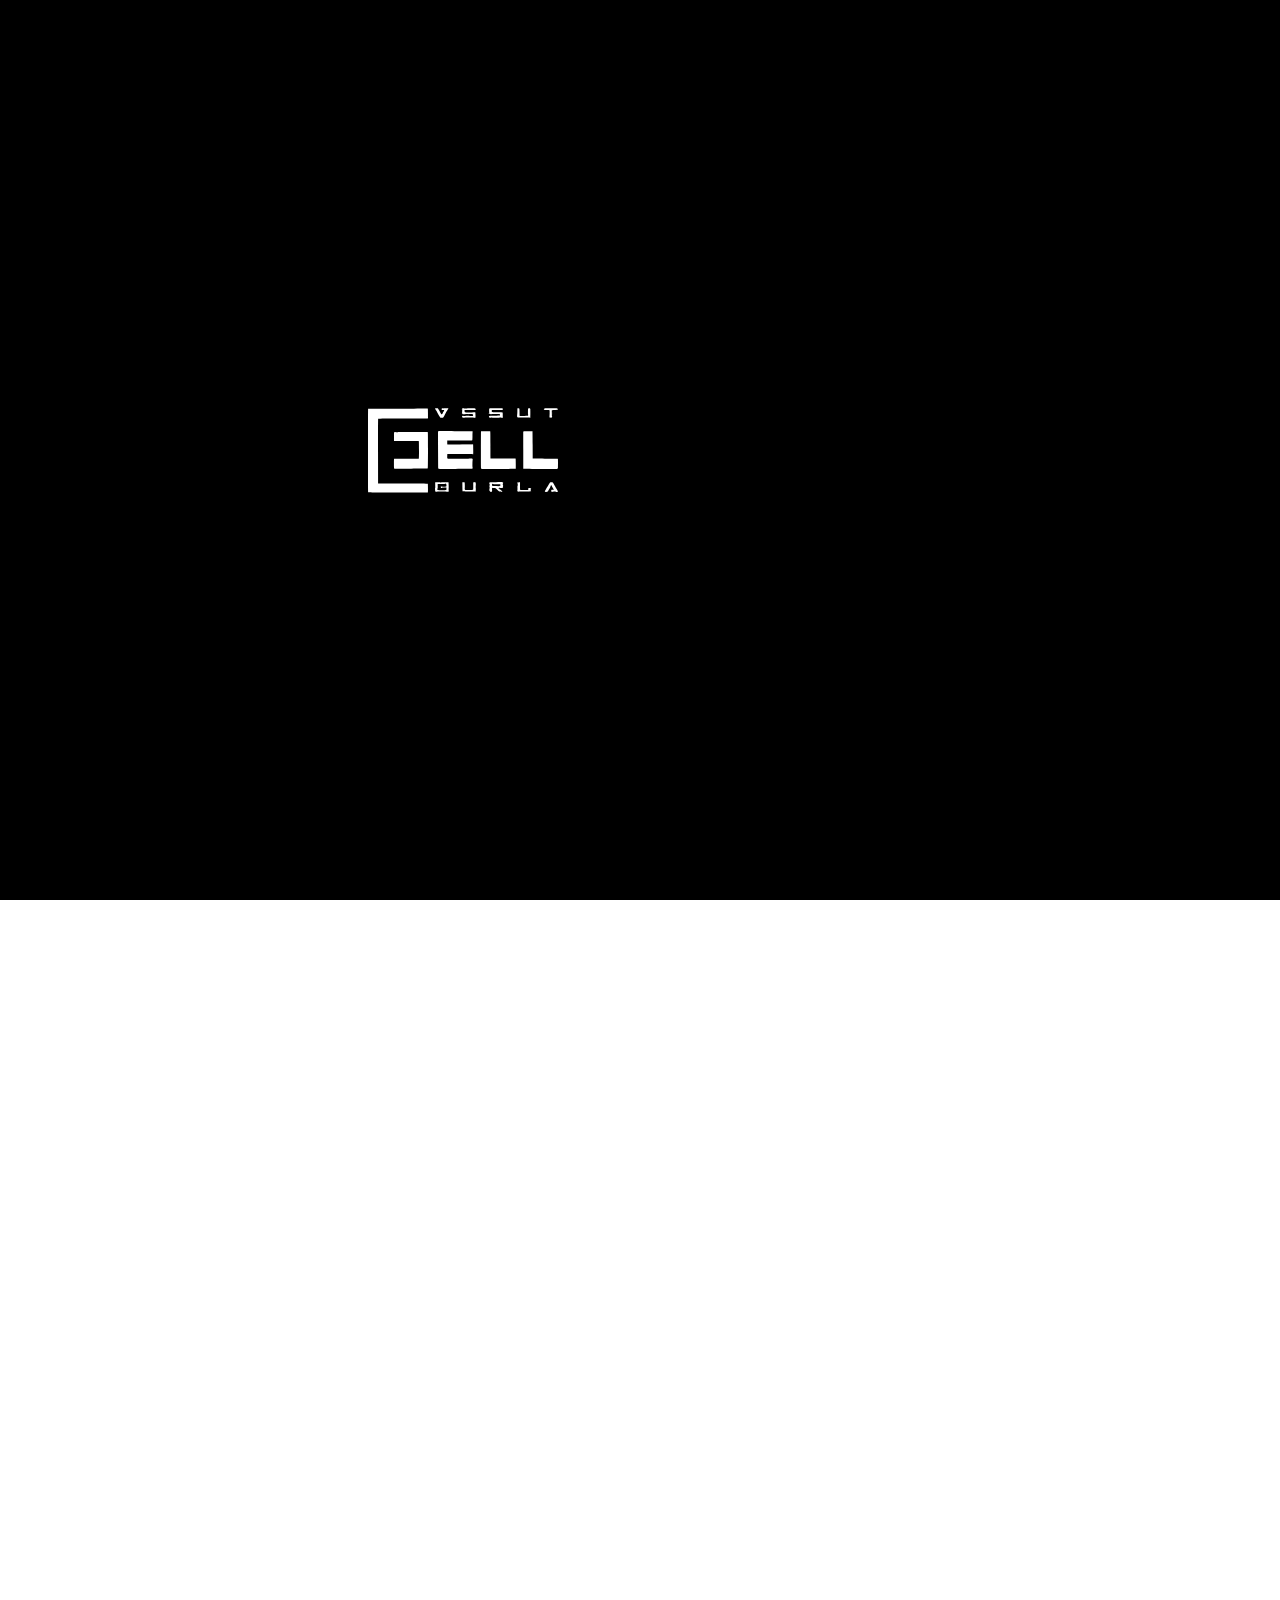
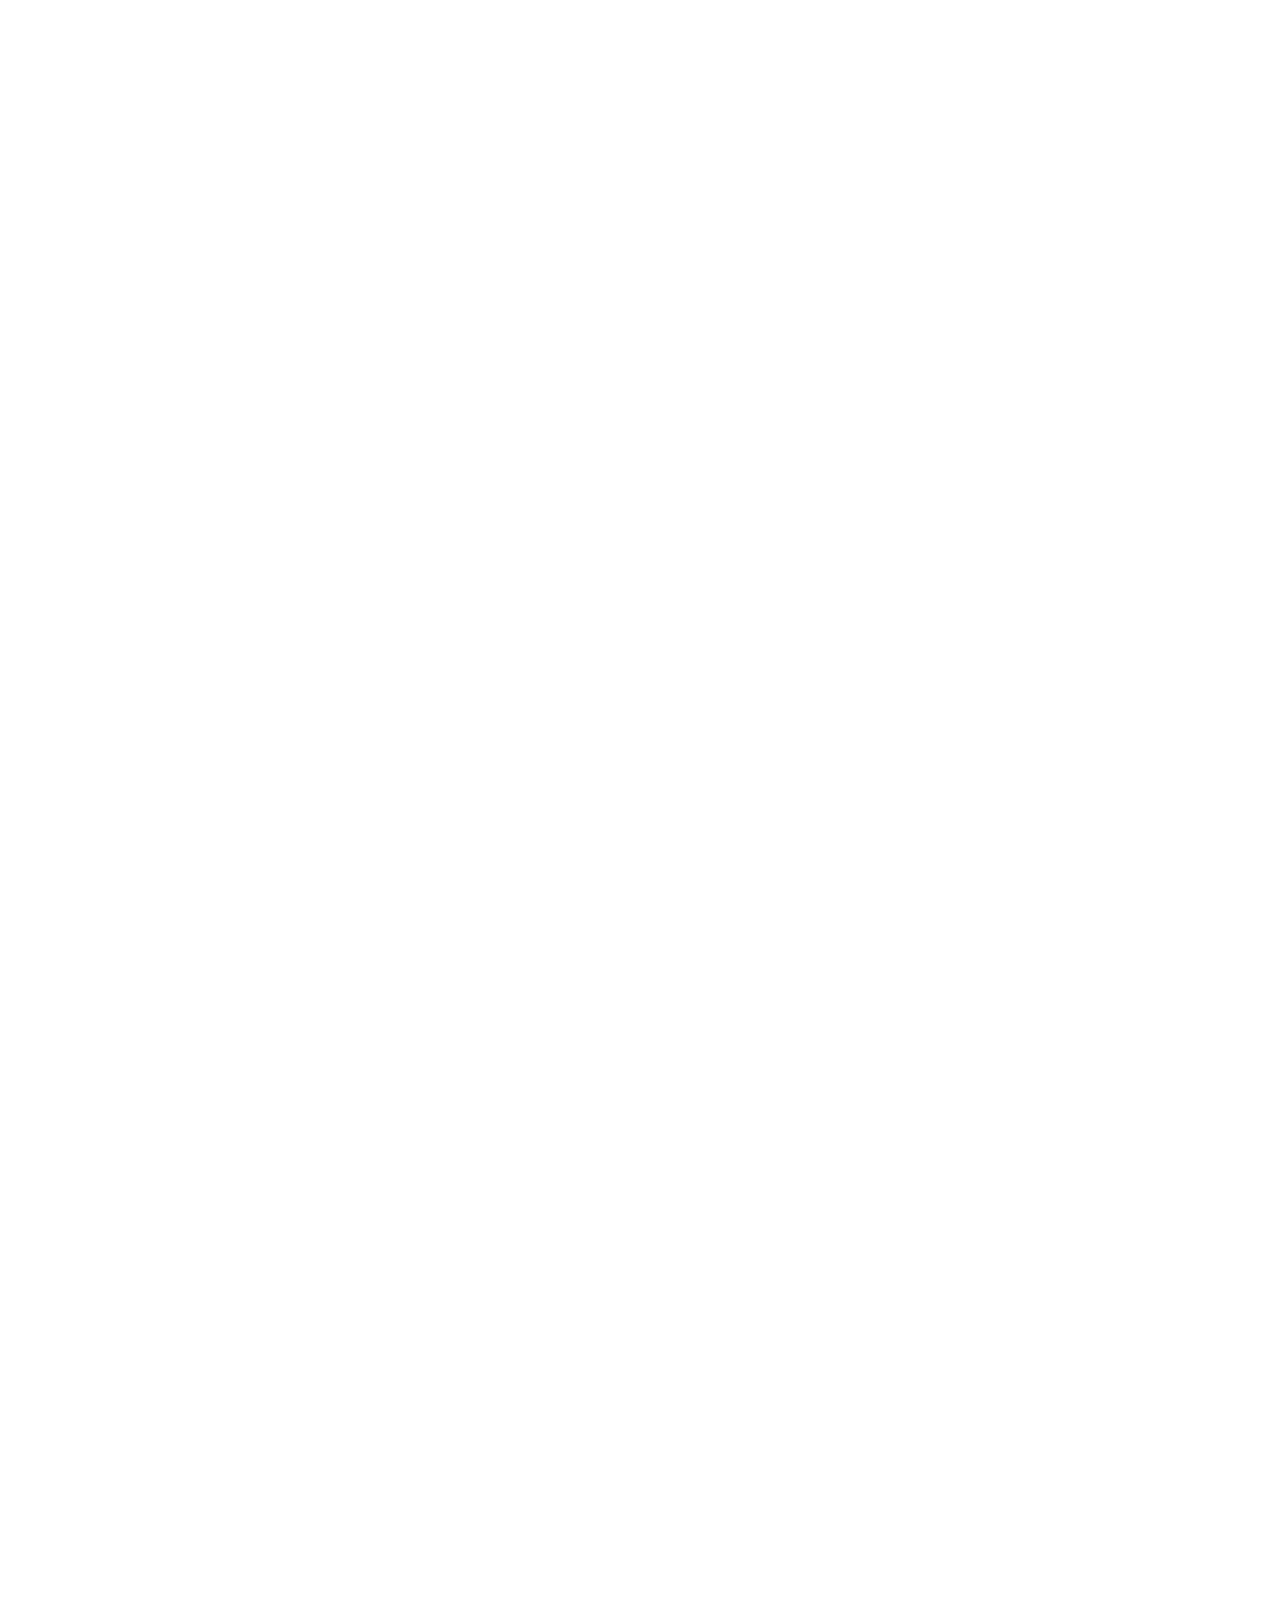
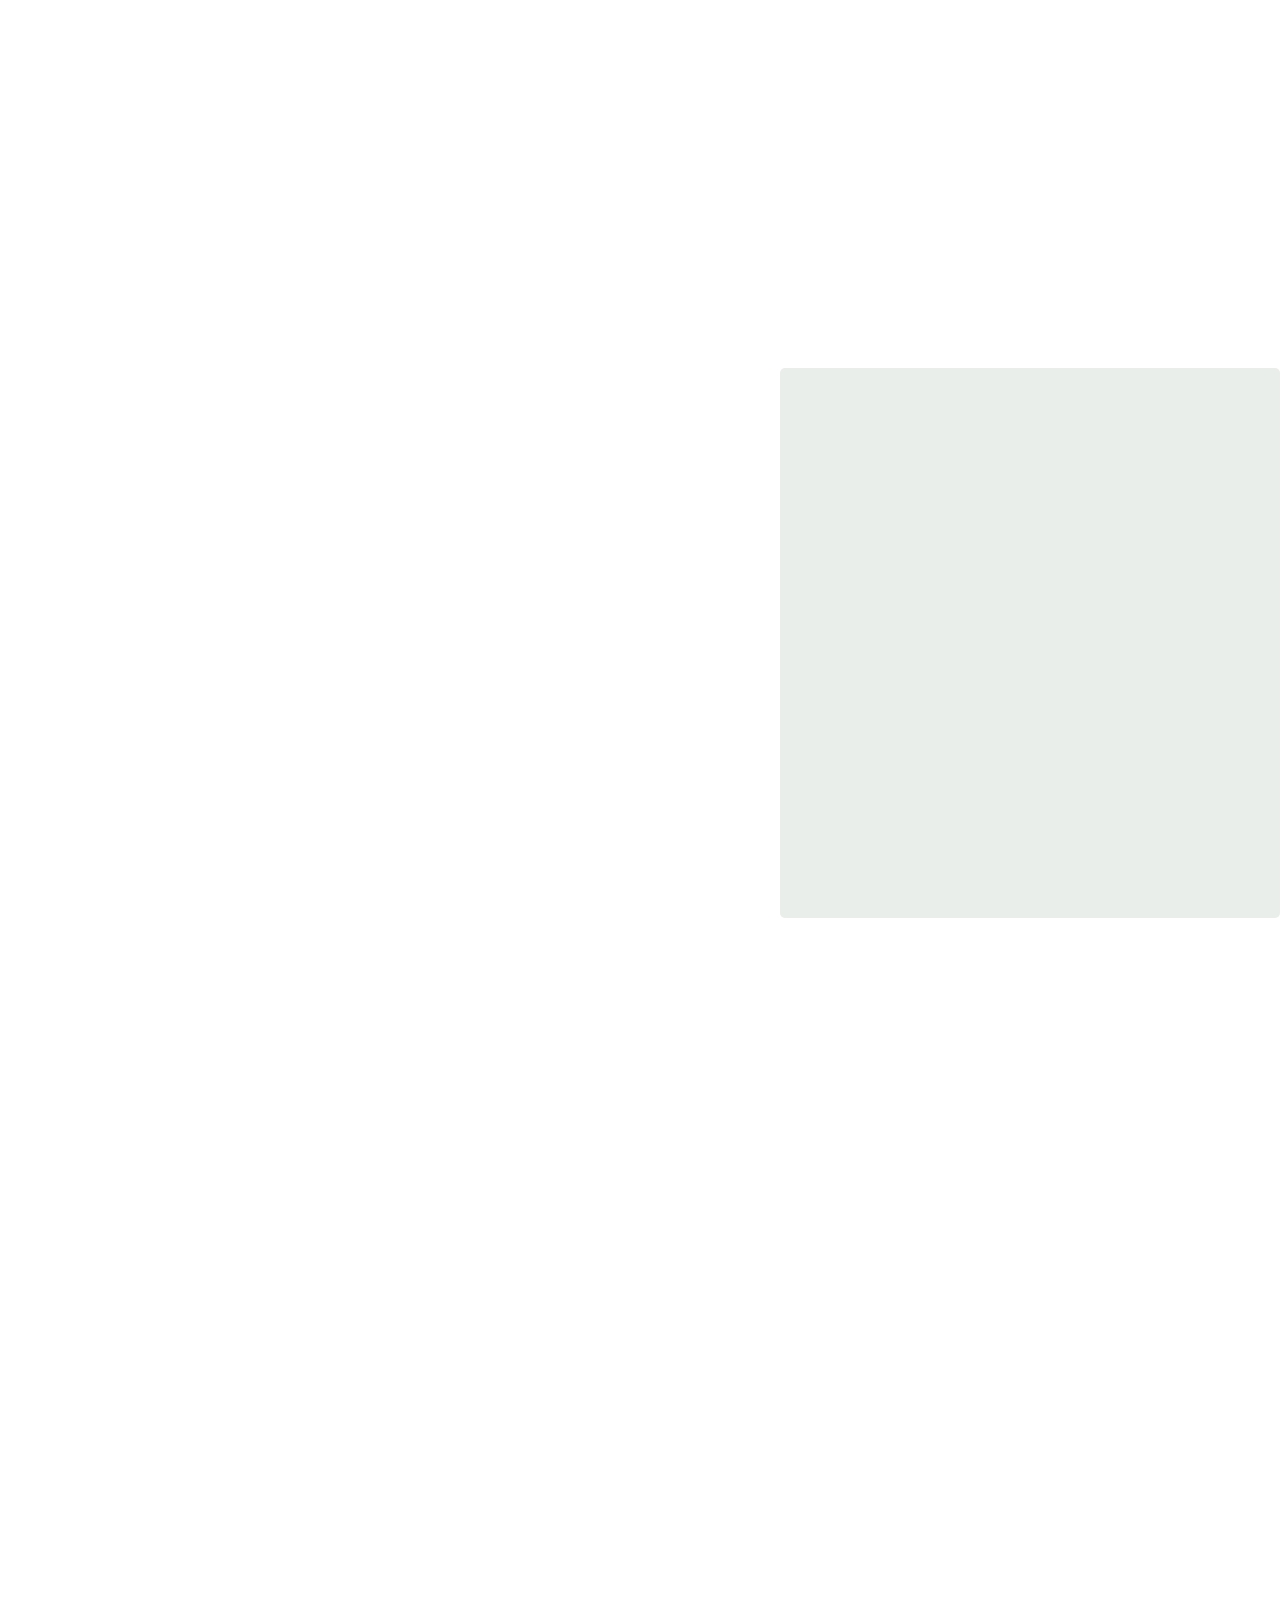
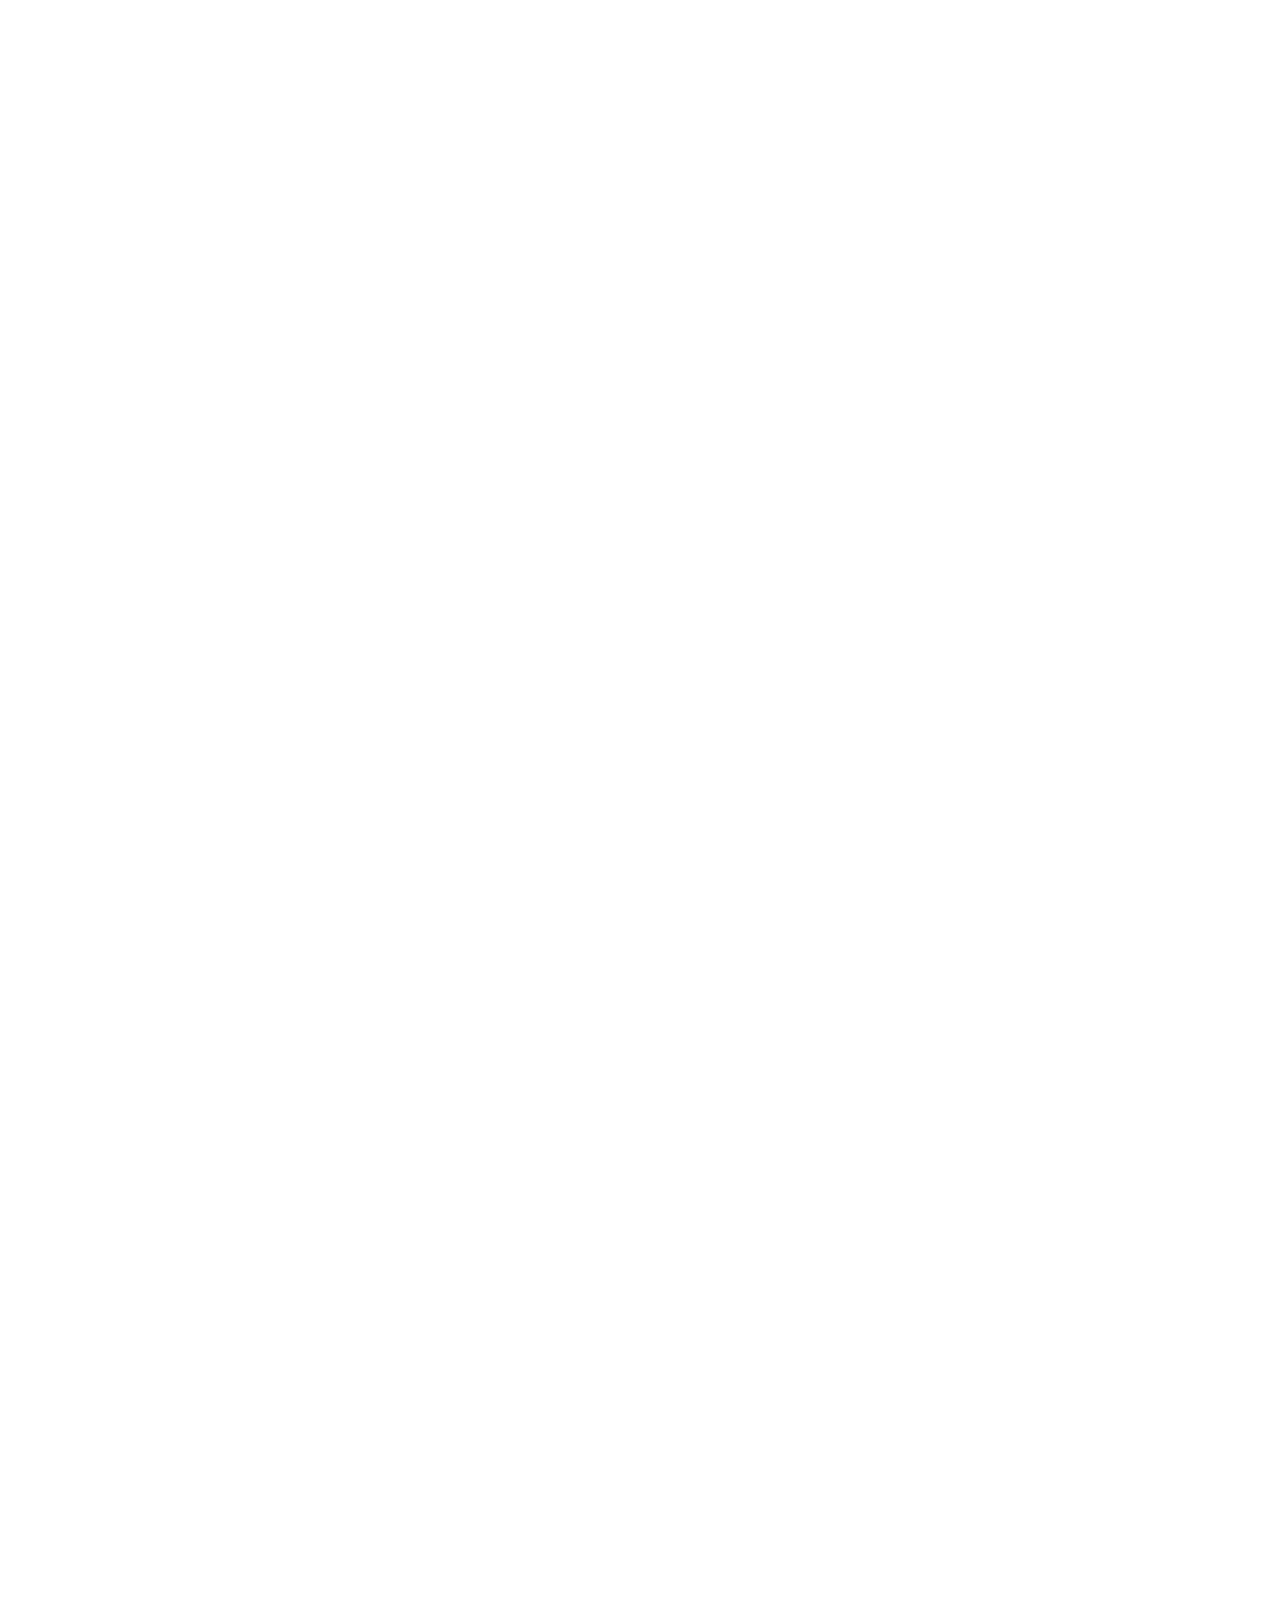
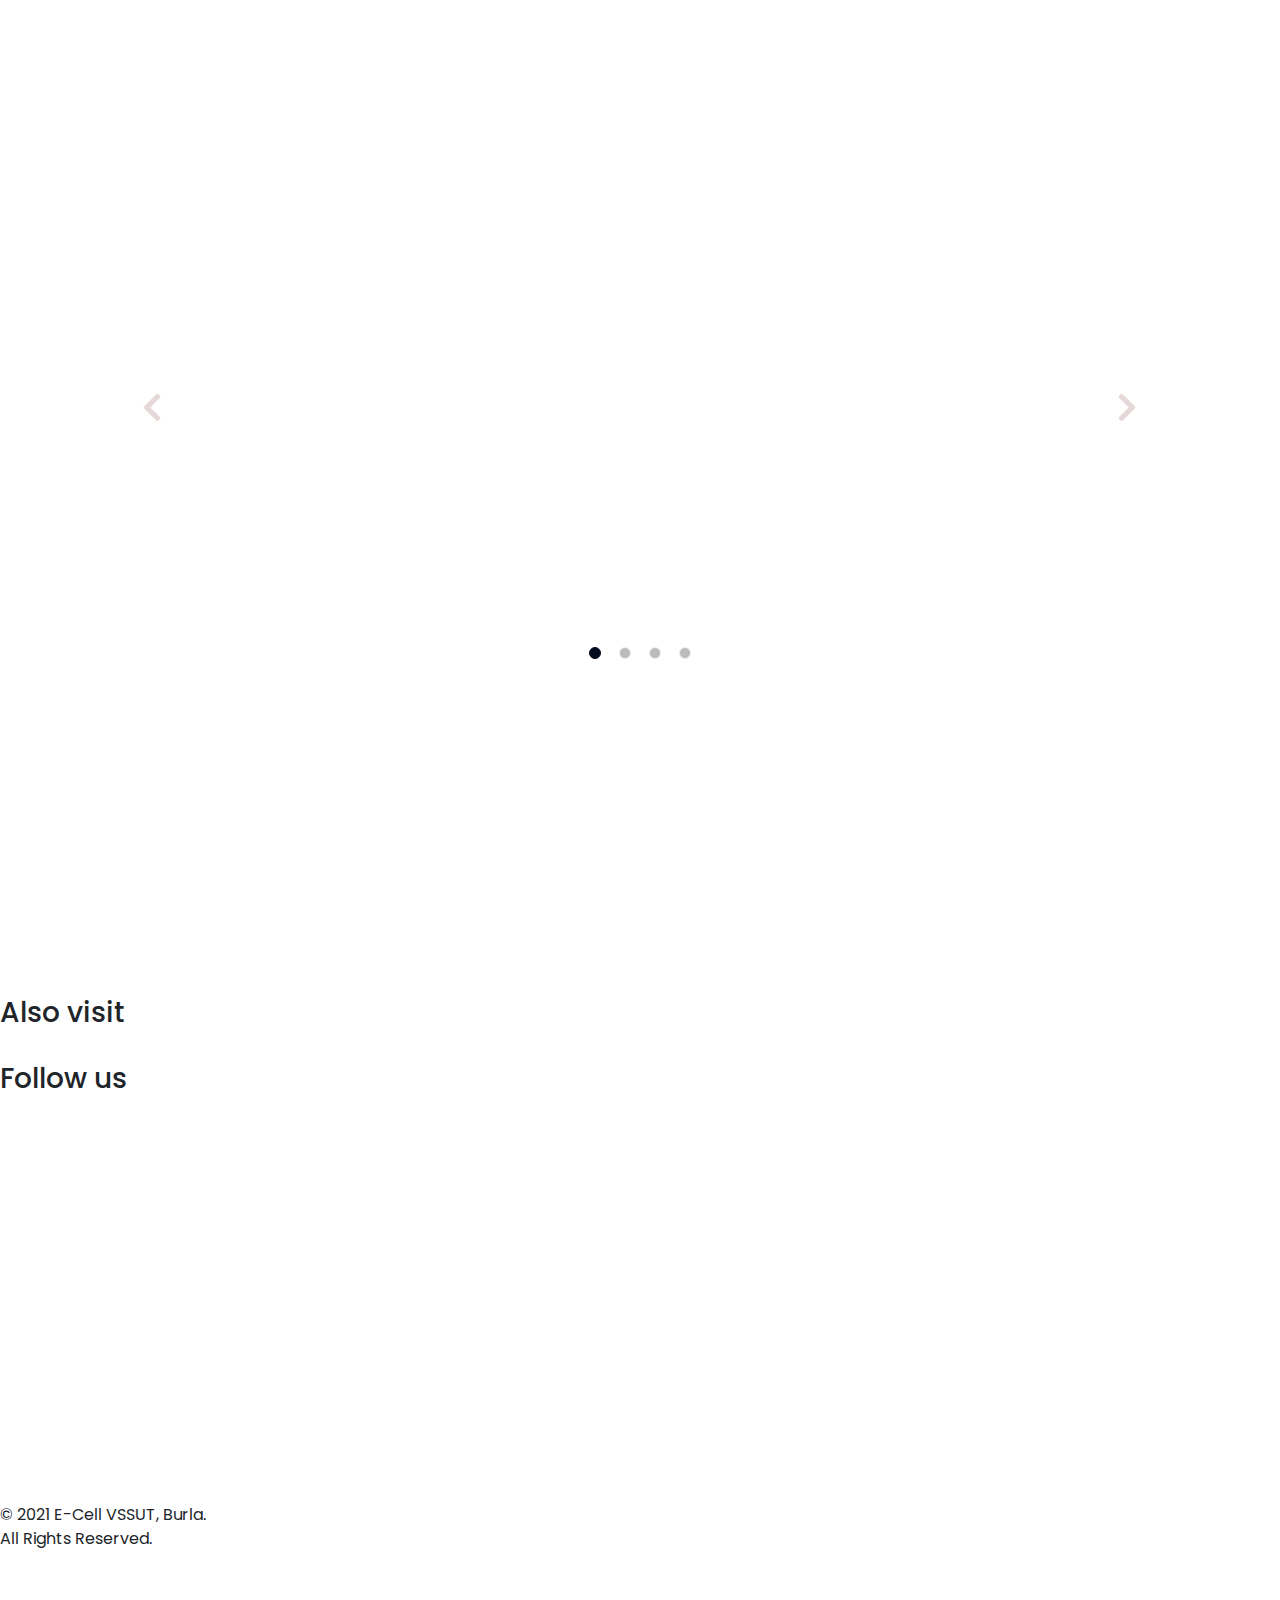
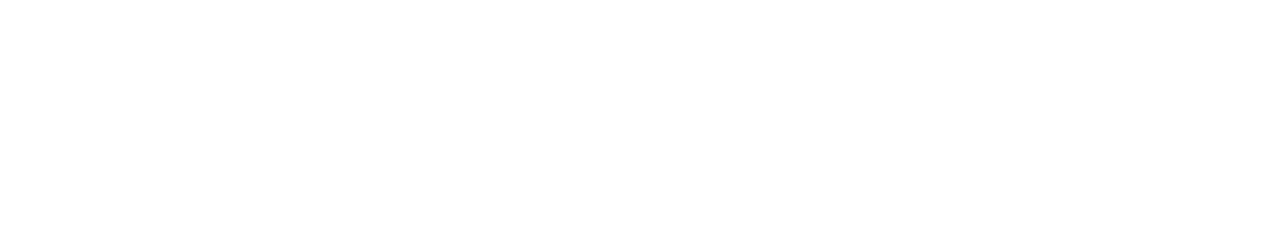
<file: index.html>
<!DOCTYPE html>
<html lang="en">

<head>
    <meta charset="UTF-8">
    <meta http-equiv="X-UA-Compatible" content="IE=edge">
    <meta name="viewport" content="width=device-width, initial-scale=1.0">
    <title>E-Cell VSSUT | Burla</title>

    <!-- css links -->
    <link rel="stylesheet" href="https://cdn.jsdelivr.net/npm/bootstrap@5.1.1/dist/css/bootstrap.min.css">
    <link rel="stylesheet" href="https://cdnjs.cloudflare.com/ajax/libs/font-awesome/5.15.4/css/all.min.css" />
    <link href="https://unpkg.com/aos@2.3.1/dist/aos.css" rel="stylesheet">


    <link rel="stylesheet" href="css/contact.css">
    <link rel="stylesheet" href="css/wings.css">
    <link rel="stylesheet" href="css/events.css">
    <link rel="stylesheet" href="css/gallery.css">
    <link rel="stylesheet" href="css/ourstar.css">
    <link rel="stylesheet" href="css/testimonial.css">
    <link rel="stylesheet" href="css/footer.css">
    <link rel="stylesheet" href="css/home.css">
    <link rel="apple-touch-icon" sizes="180x180" href="favicon/apple-touch-icon.png">
    <link rel="icon" type="image/png" sizes="32x32" href="favicon/favicon-32x32.png">
    <link rel="icon" type="image/png" sizes="16x16" href="favicon/favicon-16x16.png">
    <link rel="manifest" href="favicon/site.webmanifest">


</head>

<body class="scroll-none">

    <!-- Home start -->

    <section id="home">
        <div class="background"></div>
        <nav>
            <img src="images/ecell-logo/e-white.svg" alt="" class="nav-logo">
            <div class="close-overlay"></div>
            <div class="nav-menu">
                <span class="nav-menu--items">About</span>
                <span class="nav-menu--items">Events</span>
                <span class="nav-menu--items">Wings</span>
                <span class="nav-menu--items">Gallery</span>
                <span class="nav-menu--items">Startups</span>
                <span class="nav-menu--items">Testimonials</span>
                <span class="nav-menu--items">Team</span>
                <span class="nav-menu--items nav-contact">Contact Us</span>
            </div>
            <div class="nav-mob">
                <img id="nav-menu-open" src="icons/menu-white.svg"></img>
                <!-- <img id="nav-menu-close" src="images/icons/icons8-delete.svg"></i> -->
            </div>
        </nav>
        <div class="home-div">
            <div class="logo">
                <img class="logo-e" src="images/ecell-logo/e-white.svg" alt="">
                <div class="logo-aside">
                    <img class="logo-vssut" src="images/ecell-logo/vssut-white.svg" alt="">
                    <img class="logo-ell" src="images/ecell-logo/ell-white.svg" alt="">
                    <img class="logo-burla" src="images/ecell-logo/burla-white.svg" alt="">
                </div>
            </div>
            <div class="home-content">
                <h1>Entrepreneurship Cell</h1>
                <p>VSSUT, Burla</p>
            </div>
        </div>
        <span class="home-explore">Explore</span>
        <img src="images/preloader.gif" alt="" class="preload">
    </section>

    <!-- Home end -->

    <!-- about start -->

    <section id="about">
        <div class="container-fluid" data-aos="fade-up" data-aos-offset="300">
            <header class="section-header p-5">
                <h3 class="section-title text-center">About Us</h3>
            </header>
            <div class="row mx-auto" data-aos="fade-up" data-aos-offset="300">
                <div class="row col-lg-6 px-5 mx-auto"><img src="images/about.svg" class="img-fluid" alt="" data-aos="fade-up" data-aos-offset="300" /></div>
                <div class="row col-lg-6 py-5 mx-auto">
                    <p class="about-p my-auto" style="line-height: 1.5em;" data-aos="fade-up" data-aos-offset="300">Entrepreneurship Cell(E-Cell) is a non-profit organisation run by students of VSSUT, Odisha. We create awareness among the students about Entrepreneurship through our various programs like workshops, speaker session and other such
                        events. We support the upcoming Entrepreneurs by providing them necessary resources such mentors, consultancy, seed fund and networking.</p>
                </div>
            </div>
        </div>
    </section>

    <!-- about end -->


    <!-- Events start -->

    <section id="events">
        <h1 class="eve_head" data-aos="fade-up" data-aos-offset="300">
            Our Events
        </h1>
        <p data-aos="fade-up" data-aos-offset="300">Ecell brings to its participants a host of events, ranging from immersive talks to exciting competitions! </p>
        <div class="eve_container">
            <div class="eve_card" data-aos="fade-up" data-aos-offset="300">
                <img src="images/events/tedxvssut.svg" alt="" class="eve_card--logo">
                <h2>TEDxVSSUT</h2>
                <p>Tedx is a program of local, self organized events that brings in live speakers to combine and indulge in discussions.<br>TEDx VSSUT is organized annually inviting speakers from distinguished fields who share their experiences and inspire
                    all.
                </p>
            </div>
            <div class="eve_card" data-aos="fade-up" data-aos-offset="300">
                <img src="images/events/innobuzz-logo.png" alt="" class="eve_card--logo">
                <h2>Innobuzz</h2>
                <p>A 36-hour national level hackathon where participants get a chance to win exciting goodies and cash prizes by submitting effective solutions to a problem statement. </p>
            </div>
            <div class="eve_card" data-aos="fade-up" data-aos-offset="300">
                <img src="images/events/LEAD SUMMIT.png" alt="" class="eve_card--logo">
                <h2>Leadership Summit</h2>
                <p>An exciting opportunity for youngsters to learn from influential leaders and engage themselves in various skill-based events.</p>
            </div>
            <div class="eve_card" data-aos="fade-up" data-aos-offset="300">
                <img src="images/events/ipl-auction-logo.svg" alt="" class="eve_card--logo">
                <h2>IPL Auction</h2>
                <p>A fun event where participants place themselves in the shoes of a bidder to build a dream team they always thought of. Team with the best bargaining and bidding skills wins.</p>
            </div>
            <div class="eve_card" data-aos="fade-up" data-aos-offset="300">
                <img src="images/events/esummit.png" alt="" class="eve_card--logo">
                <h2>E-Summit</h2>
                <p>Eastern India's biggest flagship event brings together a horde of business moghuls and industry experts to butt heads for the much needed societal changes.</p>
            </div>
            <!-- <div class="eve_card">
                <img src="images/events/crop2.jpg" alt="" class="eve_card--logo">
                <h2>Innobuzz</h2>
                <p>It is a national level Hackathon where participants get a problem statement to work on and turn up with effective solution in 36 hrs with exciting goodies and cash awards awaiting them. Innobuzz infuses technological spark within young
                    minds and gives them a chance to experiment with technology.</p>
            </div> -->
        </div>
    </section>

    <!-- Events end -->


    <!-- wings start -->

    <section id="wings">
        <div class="wings__header" data-aos="fade-up" data-aos-offset="300">
            <h3 class="section-title text-center">Our Wings</h3>
            <span>What we do.</span>
        </div>
        <div class="wings__card--area">
            <div class="wings__card wings--east" data-aos="fade-up">
                <div class="wings__card--head">
                    <img class="wings__card--head--logo" src="images/logo_east.png" alt="Entrepreneurship Accords and Startup growth Traffic">

                </div>
                <div class="wings__card--body">
                    <h4>Entrepreneurship Accords and Startup growth Traffic</h4>
                    <p class="lead">Collaborates with all other E-Cells to foster Entrepreneurship activities and enhance the prevalent startup culture.</p>
                    <div class="wings__card--body--icons">

                        <a href="" class="wings__social--icons"><i class="fab fa-linkedin-in fa-lg"></i></a>
                        <!-- <a href="" class="wings__social--icons"><i class="fab fa-twitter fa-lg"></i></a> -->
                        <a href="" class="wings__social--icons"><i class="fab fa-facebook-f fa-lg"></i></a>
                        <a href="" class="wings__social--icons"><i class="fab fa-instagram fa-lg"></i></a>
                        <a href="" class="wings__social--icons"><i class="fas fa-globe fa-lg"></i></a>
                    </div>
                </div>
                <!-- <div class="wings__card--curtain curtain--east"></div> -->
            </div>
            <div class="wings__card wings--interno" data-aos="fade-up">
                <div class="wings__card--head">
                    <img class="wings__card--head--logo" src="images/logo_interno.png" alt="InternO">

                </div>
                <div class="wings__card--body">
                    <h4>InternO</h4>
                    <p class="lead">InternO intends to provide students with internships in successful startups. We have proudly collaborated with 17 companies and counting for more.</p>
                    <div class="wings__card--body--icons">

                        <a href="" class="wings__social--icons"><i class="fab fa-linkedin-in fa-lg"></i></a>
                        <!-- <a href="" class="wings__social--icons"><i class="fab fa-twitter fa-lg"></i></a> -->
                        <a href="" class="wings__social--icons"><i class="fab fa-facebook-f fa-lg"></i></a>
                        <a href="" class="wings__social--icons"><i class="fab fa-instagram fa-lg"></i></a>
                        <a href="" class="wings__social--icons"><i class="fas fa-globe fa-lg"></i></a>
                    </div>
                    <!-- <div class="wings__card--curtain"></div> -->
                </div>
            </div>
            <div class="wings__card wings--satt" data-aos="fade-up">
                <div class="wings__card--head">
                    <img class="wings__card--head--logo" src="images/logo_satt.png" alt="Startup Acceleration Think Tank">

                </div>
                <div class="wings__card--body">
                    <h4>Startup Acceleration Think Tank</h4>
                    <p class="lead">Start-up acceleration, development, enhancement programs and think tank to inoculate startup ideas.</p>
                    <div class="wings__card--body--icons">

                        <a href="" class="wings__social--icons"><i class="fab fa-linkedin-in fa-lg"></i></a>
                        <!-- <a href="" class="wings__social--icons"><i class="fab fa-twitter fa-lg"></i></a> -->
                        <a href="" class="wings__social--icons"><i class="fab fa-facebook-f fa-lg"></i></a>
                        <a href="" class="wings__social--icons"><i class="fab fa-instagram fa-lg"></i></a>
                        <a href="" class="wings__social--icons"><i class="fas fa-globe fa-lg"></i></a>
                    </div>
                </div>
            </div>
        </div>
    </section>

    <!-- wings end -->

    <!-- gallery start -->

    <section id="portfolio">

        <div class="container">

            <div class="row narrow section-intro with-bottom-sep">
                <div class="col-twelve">
                    <p class="text-center" data-aos="fade-up" data-aos-offset="300">Witness the awesomeness</p>
                    <h3 class="section-title text-center" data-aos="fade-up" data-aos-offset="300">Gallery</h3>

                    <div class="container-gallery mx-auto my-5" data-aos="fade-up" data-aos-offset="300">
                        <span class="previous">&#10094;</span>
                        <span class="next">&#10095;</span>
                        <span class="numbertext">1 / 30</span>
                        <div class="photos">
                            <img src="/images/gallery/1.webp">
                        </div>

                        <div class="photos">
                            <img src="/images/gallery/2.webp">
                        </div>

                        <div class="photos">
                            <img src="/images/gallery/3.webp">
                        </div>

                        <div class="photos">
                            <img src="/images/gallery/4.webp">
                        </div>

                        <div class="photos">
                            <img src="/images/gallery/5.webp">
                        </div>

                        <div class="photos">
                            <img src="/images/gallery/6.webp">
                        </div>

                        <div class="photos">
                            <img src="/images/gallery/7.webp">
                        </div>

                        <div class="photos">
                            <img src="/images/gallery/8.webp">
                        </div>

                        <div class="photos">
                            <img src="/images/gallery/9.webp">
                        </div>

                        <div class="photos">
                            <img src="/images/gallery/10.webp">
                        </div>

                        <div class="photos">
                            <img src="/images/gallery/11.webp">
                        </div>

                        <div class="photos">
                            <img src="/images/gallery/12.webp">
                        </div>

                        <div class="photos">
                            <img src="/images/gallery/13.webp">
                        </div>

                        <div class="photos">
                            <img src="/images/gallery/14.webp">
                        </div>

                        <div class="photos">
                            <img src="/images/gallery/15.webp" style="width: auto; height: 100%;">
                        </div>

                        <div class="photos">
                            <img src="/images/gallery/16.webp">
                        </div>

                        <div class="photos">
                            <img src="/images/gallery/17.webp">
                        </div>

                        <div class="photos">
                            <img src="/images/gallery/18.webp">
                        </div>

                        <div class="photos">
                            <img src="/images/gallery/19.webp">
                        </div>

                        <div class="photos">
                            <img src="/images/gallery/20.webp">
                        </div>

                        <div class="photos">
                            <img src="/images/gallery/21.webp">
                        </div>

                        <div class="photos">
                            <img src="/images/gallery/22.webp">
                        </div>

                        <div class="photos">
                            <img src="/images/gallery/23.webp">
                        </div>

                        <div class="photos">
                            <img src="/images/gallery/24.webp">
                        </div>

                        <div class="photos">
                            <img src="/images/gallery/25.webp">
                        </div>

                        <div class="photos">
                            <img src="/images/gallery/26.webp">
                        </div>

                        <div class="photos">
                            <img src="/images/gallery/27.webp">
                        </div>

                        <div class="photos">
                            <img src="/images/gallery/28.webp">
                        </div>

                        <div class="photos">
                            <img src="/images/gallery/29.webp">
                        </div>

                        <div class="photos">
                            <img src="/images/gallery/30.webp">
                        </div>
                    </div>
                </div>
            </div>
            <!-- end row section-intro -->
        </div>
    </section>
    <!-- gallery end -->


    <!-- our start-ups -->

    <section id="ourstar">
        <h3 class="section-title st" data-aos="fade-up" data-aos-offset="300">Our Startups</h3>
        <div class="startour py-5 px-2">
            <div class="making" data-aos="fade-up" data-aos-offset="300">
                <div class="card" data-aos="fade-up" data-aos-offset="300">
                    <div class="circle"></div>
                    <div class="content">
                        <a class="py-3" href="https://www.homvery.com/"><b>Homevery</b></a>
                        <p class="py-3">Homvery provides with all the services that one needs in Day to Day life like Electrician,Plumber, Painter etc.</p>
                    </div>
                    <img src="images/startup/homvery.png" alt="SEW" style="width: 80px;">
                </div>
                <div class="card" data-aos="fade-up" data-aos-offset="300">
                    <div class="circle"></div>
                    <div class="content">
                        <a class="py-3" href="https://igdrones.com/"><b>IG Drones</b></a>
                        <p class="py-3">IG Drones is setting new standards in delivering solution using AI,ML, Satellite Imagery,Big Data etc to domain specific Industries.</p>
                    </div>
                    <img src="images/startup/ig-drones-logo.webp" alt="SEW">
                </div>
                <div class="card" data-aos="fade-up" data-aos-offset="300">
                    <div class="circle"></div>
                    <div class="content">
                        <a class="py-3" href="https://navprasar.org/"><b>Navonmesh Prashar Foundation</b></a>
                        <p class="py-3">Navonmesh Prashan Empowers students and youth helping them communicate and connect with the Rural Areas to bridge the gap between Innovation and Society.</p>
                    </div>
                    <img src="images/startup/NPF.jpg" alt="SEW">
                </div>
                <div class="card" data-aos="fade-up" data-aos-offset="300">
                    <div class="circle"></div>
                    <div class="content">
                        <a class="py-3" href="https://www.sew4all.in/"><b>SEW</b></a>
                        <p class="py-3">S.E.W is a box full of knowledge and ideas which has the potential to wave the mind of the child towards learning.</p>
                    </div>
                    <img src="images/startup/sewfin.png" alt="SEW">
                </div>
                <div class="card" data-aos="fade-up" data-aos-offset="300">
                    <div class="circle" data-aos="fade-up" data-aos-offset="300"></div>
                    <div class="content">
                        <a class="py-3"><b>FxUAV</b></a>
                        <p class="py-3">This is a startup which aims to solve the fire problem in the best possible way.</p>
                    </div>
                    <img src="images/startup/FX uav.png " alt="FxUAV " width="70px ">
                </div>
                <div class="card" data-aos="fade-up" data-aos-offset="300">
                    <div class="circle" data-aos="fade-up" data-aos-offset="300"></div>
                    <div class="content">
                        <a class="py-3"><b>GoHiking</b></a>
                        <p class="py-3">One stop solution for your all adventure needs.</p>
                    </div>
                    <img src="images/startup/GoHiking Logo.png" alt="GoHiking" width="150px">
                </div>
                <div class="card" data-aos="fade-up" data-aos-offset="300">
                    <div class="circle" data-aos="fade-up" data-aos-offset="300"></div>
                    <div class="content">
                        <a class="py-3"><b>Servicescape</b></a>
                        <p class="py-3">Servicescape creates a supply chain using the blockchain technology.</p>
                    </div>
                    <img src="images/startup/ser.png" alt="Servicescape">
                </div>
                <div class="card" data-aos="fade-up" data-aos-offset="300">
                    <div class="circle" data-aos="fade-up" data-aos-offset="300"></div>
                    <div class="content">
                        <a class="py-3" href="http://grapixi.in/"><b>Graphixi</b></a>
                        <p class="py-3">A multi disciplinary design studio that provides services related to design, decors and digital marketing .</p>
                    </div>
                    <img src="images/startup/grapixifin.png" alt="Graphixi">
                </div>
                <div class="card" data-aos="fade-up" data-aos-offset="300">
                    <div class="circle" data-aos="fade-up" data-aos-offset="300"></div>
                    <div class="content">
                        <a class="py-3" href="https://www.walkingpal.in/#comp-kq1syzh1"><b>WalkingPal</b></a>
                        <p class="py-3">Get your Walking Buddy anytime, anywhere!</p>
                    </div>
                    <img src="images/startup/WalkingPal-2 copy 2.png" alt="Walking Pal">
                </div>
            </div>
        </div>
    </section>
    <!-- our start-ups end -->


    <!-- TESTIMONIALS -->
    <section id="testimonials">

        <section class="testim" id="testim">
            <div class="wrap">
                <h3 class="text-center" data-aos="fade-up" data-aos-offset="300">Testimonials</h3>
                <p data-aos="fade-up" data-aos-offset="300">What people are saying</p>
                <span id="right-arrow" class="arrow right fa fa-chevron-right"></span>
                <span id="left-arrow" class="arrow left fa fa-chevron-left"></span>

                <ul class="dots" id="testim-dots">
                    <li class="dot active"></li>
                    <li class="dot"></li>
                    <li class="dot"></li>
                    <li class="dot"></li>
                    <!-- <li class="dot "></li> -->
                </ul>

                <div class="cont" id="testim-content" data-aos="fade-up" data-aos-offset="300">

                    <div class="active">
                        <div class="img "><img src="images/testimonial/LNMishra.jpg"></div>
                        <h2>Shri L N Mishra, Former Director of MCL (Mahanadi Coalfields Limited).</h2>
                        <p>E-Cell VSSUT Burla truely deserves personal appreciation. The kind of start-ups they've established within this short time is remarkable.</p>
                    </div>

                    <div>
                        <div class="img"><img src="images/testimonial/iitkgp.jpg"></div>
                        <h2>Dean, RMSOEE IIT Kharagpur</h2>
                        <p>A very young Entrepreneurship Cell with a very healthy start-up culture. </p>
                    </div>

                    <div>
                        <div class="img"><img src="images/testimonial/orissapostnew.jpg"></div>
                        <h2>OrissaPost</h2>
                        <p> An amazing and engaging student society of Odisha where young engineering undergrads generate ideas quite refreshing with a vision for social change.</p>
                    </div>

                    <div>
                        <div class="img"><img src="images/testimonial/mayankrajput.jpg"></div>
                        <h2>Mayank Rajput, CEO at RoboManiax EduTech Pvt. Ltd.</h2>
                        <p>A superb team and a fantastic work culture make up E-cell VSSUT. Looking forward to collaboration with this body.</p>
                    </div>

                    <!-- <div>
                        <div class="img "><img src="images/testimonial/img-4.jpg "></div>
                        <h2>Shri L N Mishra, Former Director of MCL (Mahanadi Coalfields Limited).</h2>
                        <p>E-Cell VSSUT Burla truely deserves personal appreciation. The kind of start-ups they've established within this short time is remarkable.</p>
                    </div> -->
                </div>

            </div>
        </section>
    </section>
    <!---Testimonial Script--->
    <script>
        // vars

        var testim = document.getElementById("testim"),
            testimDots = Array.prototype.slice.call(document.getElementById("testim-dots").children),
            testimContent = Array.prototype.slice.call(document.getElementById("testim-content").children),
            testimleftArrow = document.getElementById("left-arrow"),
            testimRightArrow = document.getElementById("right-arrow"),
            testimSpeed = 4500,
            currentSlide = 0,
            currentActive = 0,
            testimTimer;

        window.onload = function() {

            // Testim Script
            function playSlide(slide) {
                for (var k = 0; k < testimDots.length; k++) {
                    testimContent[k].classList.remove("active");
                    testimContent[k].classList.remove("inactive");
                    testimDots[k].classList.remove("active");
                }
                if (slide < 0) {
                    slide = currentSlide = testimContent.length - 1;
                }
                if (slide > testimContent.length - 1) {
                    slide = currentSlide = 0;
                }
                if (currentActive != currentSlide) {
                    testimContent[currentActive].classList.add("inactive");
                }

                testimContent[slide].classList.add("active");
                testimDots[slide].classList.add("active");

                currentActive = currentSlide;

                clearTimeout(testimTimer);
                testimTimer = setTimeout(function() {
                    playSlide(currentSlide += 1);
                }, testimSpeed)
            }

            testimleftArrow.addEventListener("click", function() {
                playSlide(currentSlide -= 1);
            })
            testimRightArrow.addEventListener("click", function() {
                playSlide(currentSlide += 1);
            })

            for (var l = 0; l < testimDots.length; l++) {
                testimDots[l].addEventListener("click", function() {
                    playSlide(currentSlide = testimDots.indexOf(this));
                })
            }
            playSlide(currentSlide);

        }
    </script>




    <!-- Contact start -->
    <section id="contact-form" class="ftco-section">
        <div class="container" data-aos="fade-up" data-aos-offset="300">
            <!-- <div class="row justify-content-center ">
                <div class="col-md-6 text-center mb-5 ">
                    <h2 class="heading-section ">Contact US</h2>
                </div>
            </div> -->
            <div class="row justify-content-center">
                <div class="col-lg-10 col-md-12">
                    <div class="wrapper">
                        <div class="row no-gutters">
                            <div class="col-md-7 d-flex align-items-stretch">
                                <div class="contact-wrap w-100 p-md-5 p-4">
                                    <h3 class="mb-4">Get in touch</h3>
                                    <div id="form-message-warning" class="mb-4"></div>
                                    <div id="form-message-success" class="mb-4">
                                        Your message was sent, thank you!
                                    </div>
                                    <form method="POST" id="contactForm" name="contactForm">
                                        <div class="row">
                                            <div class="col-md-6">
                                                <div class="form-group">
                                                    <input type="text" class="form-control" name="name" id="name" placeholder="Name">
                                                </div>
                                            </div>
                                            <div class="col-md-6">
                                                <div class="form-group">
                                                    <input type="email" class="form-control" name="email" id="email" placeholder="Email">
                                                </div>
                                            </div>
                                            <div class="col-md-12">
                                                <div class="form-group">
                                                    <input type="text" class="form-control" name="subject" id="subject" placeholder="Subject">
                                                </div>
                                            </div>
                                            <div class="col-md-12">
                                                <div class="form-group">
                                                    <textarea name="message" class="form-control" id="message" cols="30" rows="7" placeholder="Message"></textarea>
                                                </div>
                                            </div>
                                            <div class="col-md-12">
                                                <div class="form-group">
                                                    <input type="submit" value="Send Message" class="btn">
                                                    <div class="submitting"></div>
                                                </div>
                                            </div>
                                        </div>
                                    </form>
                                </div>
                            </div>
                            <div class="col-md-5 d-flex align-items-stretch">
                                <div class="info-wrap w-100 p-lg-5 p-4 d-flex flex-column justify-content-center" data-aos="fade-up" data-aos-offset="300">
                                    <!-- <h3 class="mb-4 mt-md-4">Contact us</h3> -->
                                    <div class="dbox w-100 d-flex align-items-start">
                                        <div class="icon d-flex align-items-center justify-content-center">
                                            <span class="fa fa-map-marker"></span>
                                        </div>
                                        <div class="text pl-3">
                                            <p><span>Address:</span> <br>Veer Surendra Sai University of Technology, <br> Burla , 768018</p>
                                        </div>
                                    </div>
                                    <div class="dbox w-100 d-flex align-items-center">
                                        <div class="icon d-flex align-items-center justify-content-center">
                                            <span class="fa fa-phone"></span>
                                        </div>
                                        <div class="text pl-3">
                                            <p><span>Phone:</span> <br><a href="tel://1234567920">+91 78092 19566</a></p>
                                        </div>
                                    </div>
                                    <div class="dbox w-100 d-flex align-items-center">
                                        <div class="icon d-flex align-items-center justify-content-center">
                                            <span class="fa fa-paper-plane"></span>
                                        </div>
                                        <div class="text pl-3">
                                            <p><span>Email:</span> <a href="mailto:info@yoursite.com">info@ecellvssut.in</a></p>
                                        </div>
                                    </div>
                                </div>
                            </div>
                        </div>
                    </div>
                </div>
            </div>
        </div>
    </section>
    <!-- End of Contact Form -->

    <section id="footer">
        <div class="footer-content">
            <img src="images/ecell-fff.svg" alt="" class="footer-logo">
            <div class="footer-links">
                <div class="footer-wings">
                    <h3>Also visit</h3>
                    <a href="#" class="footer-wings-link">EAST</a>
                    <a href="" class="footer-wings-link">InternO</a>
                    <a href="" class="footer-wings-link">SATT</a>
                </div>
                <div class="footer-social">
                    <h3>Follow us</h3>
                    <a href="https://www.facebook.com/ecellvssut/" class="footer-social-link"><img src="icons/fb-white.svg" alt=""></a>
                    <a href="https://www.instagram.com/ecellvssut/" class="footer-social-link"><img src="icons/insta-white.svg" alt=""></a>
                    <a href="https://www.linkedin.com/company/ecellvssut/" class="footer-social-link"><img src="icons/linkedin-white.svg" alt=""></a>
                    <a href="https://www.youtube.com/c/EntrepreneurshipCellVSSUT" class="footer-social-link"><img src="icons/yt-white.svg" alt=""></a>
                    <a href="https://twitter.com/ecellvssut" class="footer-social-link"><img src="icons/twitter-white.svg" alt=""></a>
                </div>
            </div>
        </div>
        <div class="footer-msg">
            <span>&copy; 2021 E-Cell VSSUT, Burla.<br>All Rights Reserved.</span>
        </div>
    </section>


    <!-- scripts -->
    <script src="js/gallery.js"></script>
    <script src="js/nav.js"></script>
    <script src="js/preloader.js"></script>
    <script src="https://unpkg.com/aos@2.3.1/dist/aos.js"></script>
    <script>
        AOS.init();
    </script>
</body>

</html>
</file>
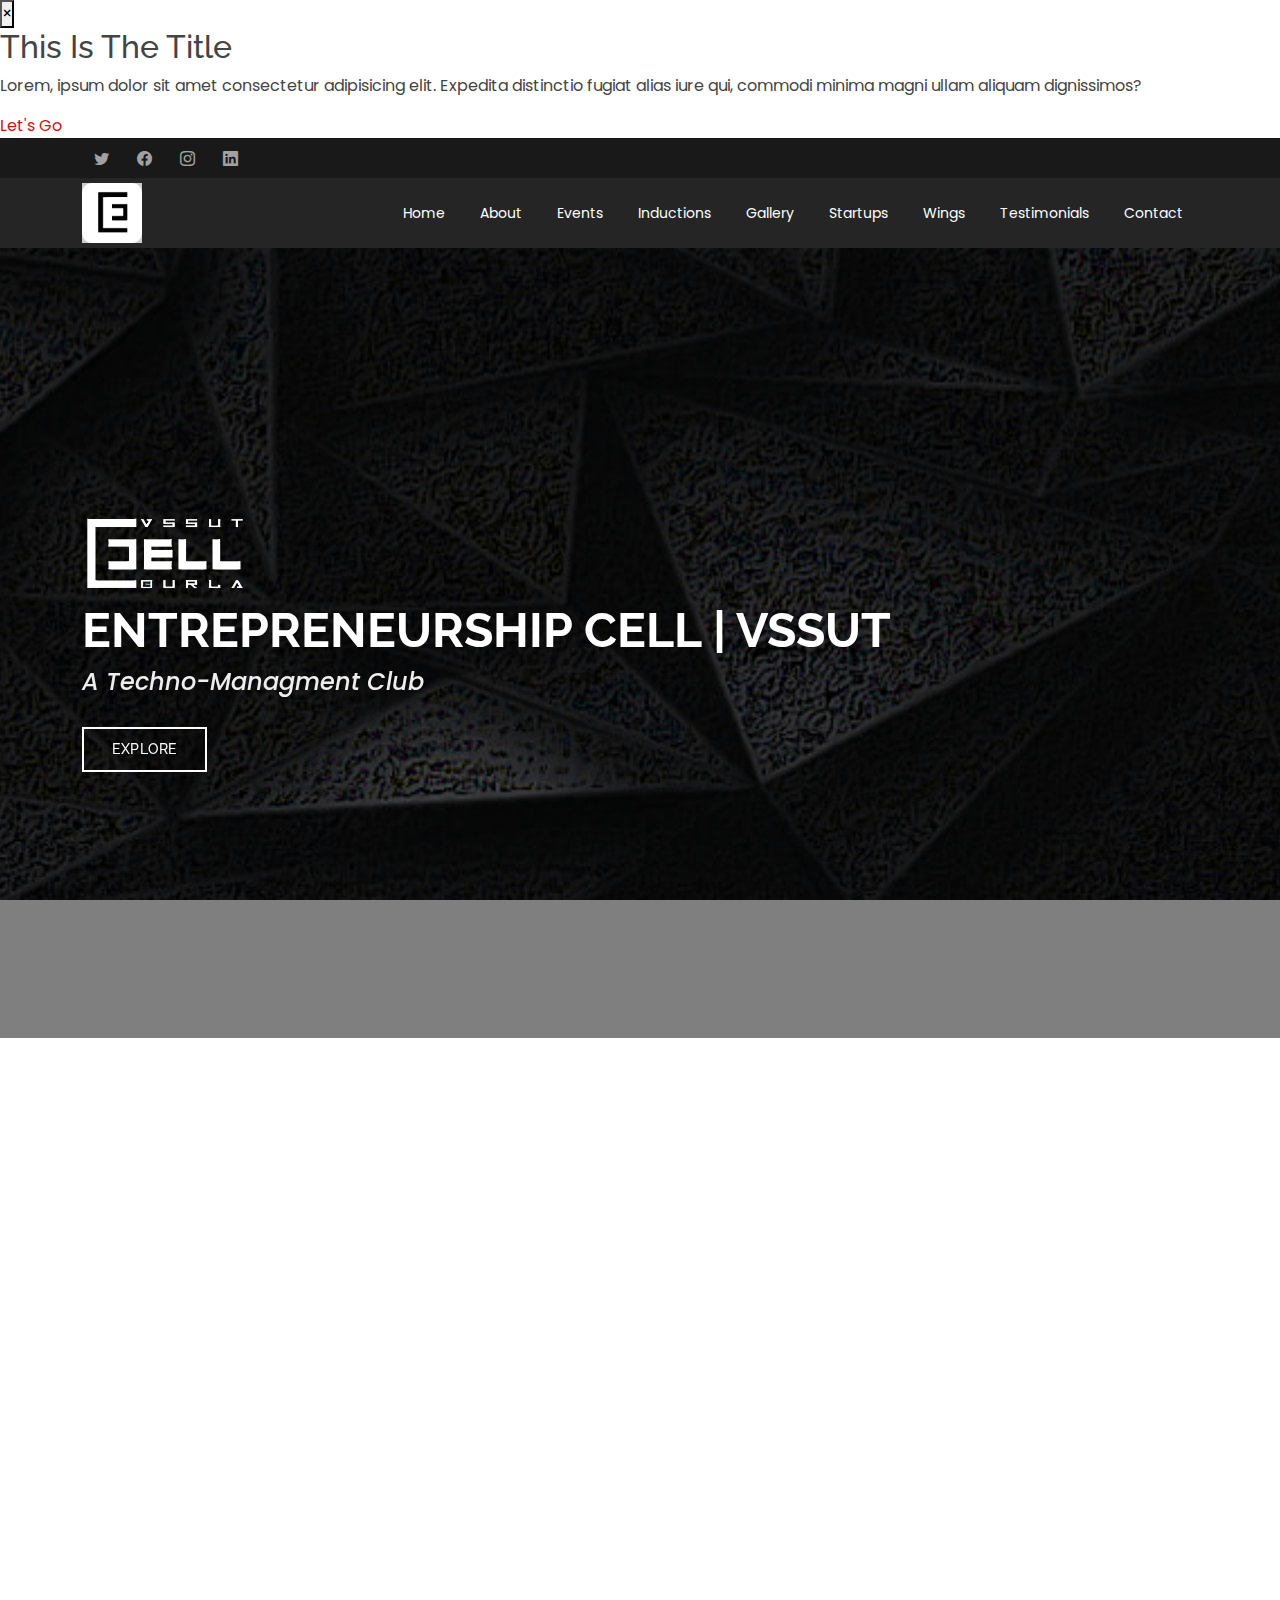
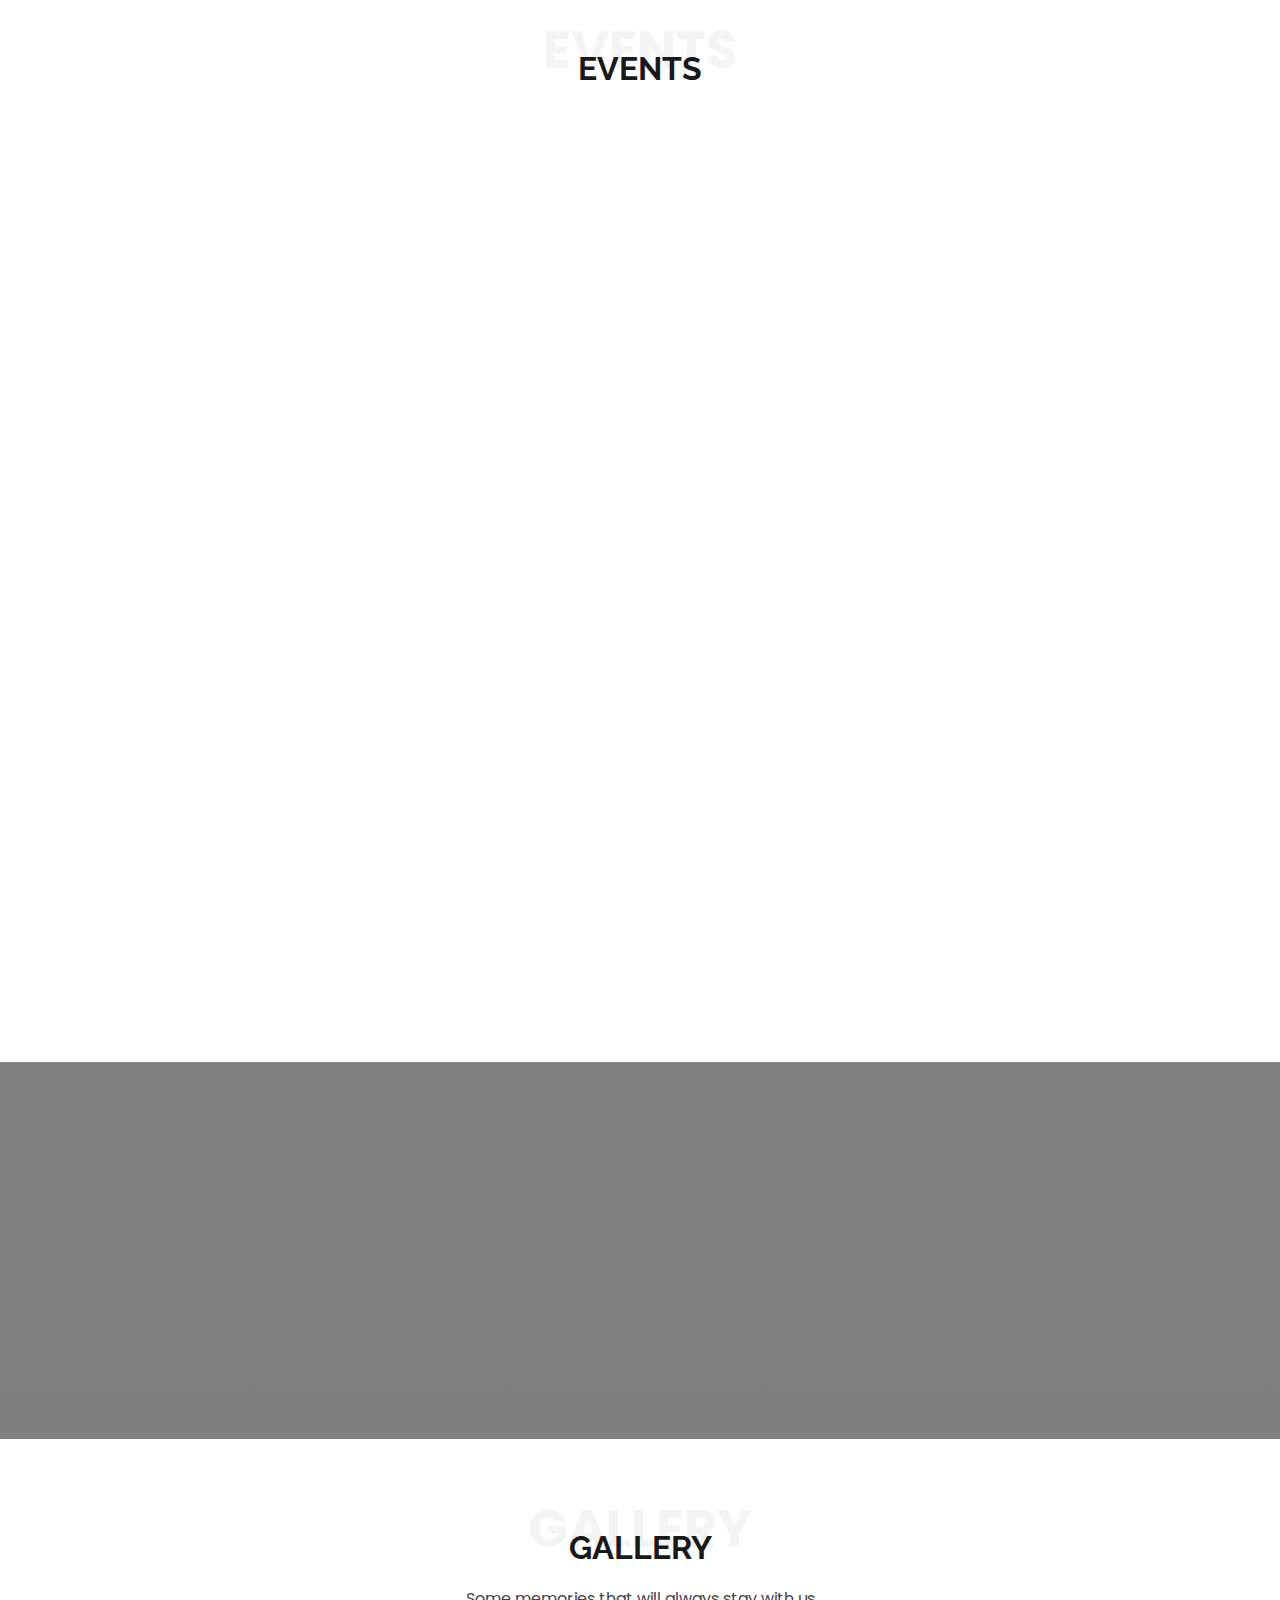
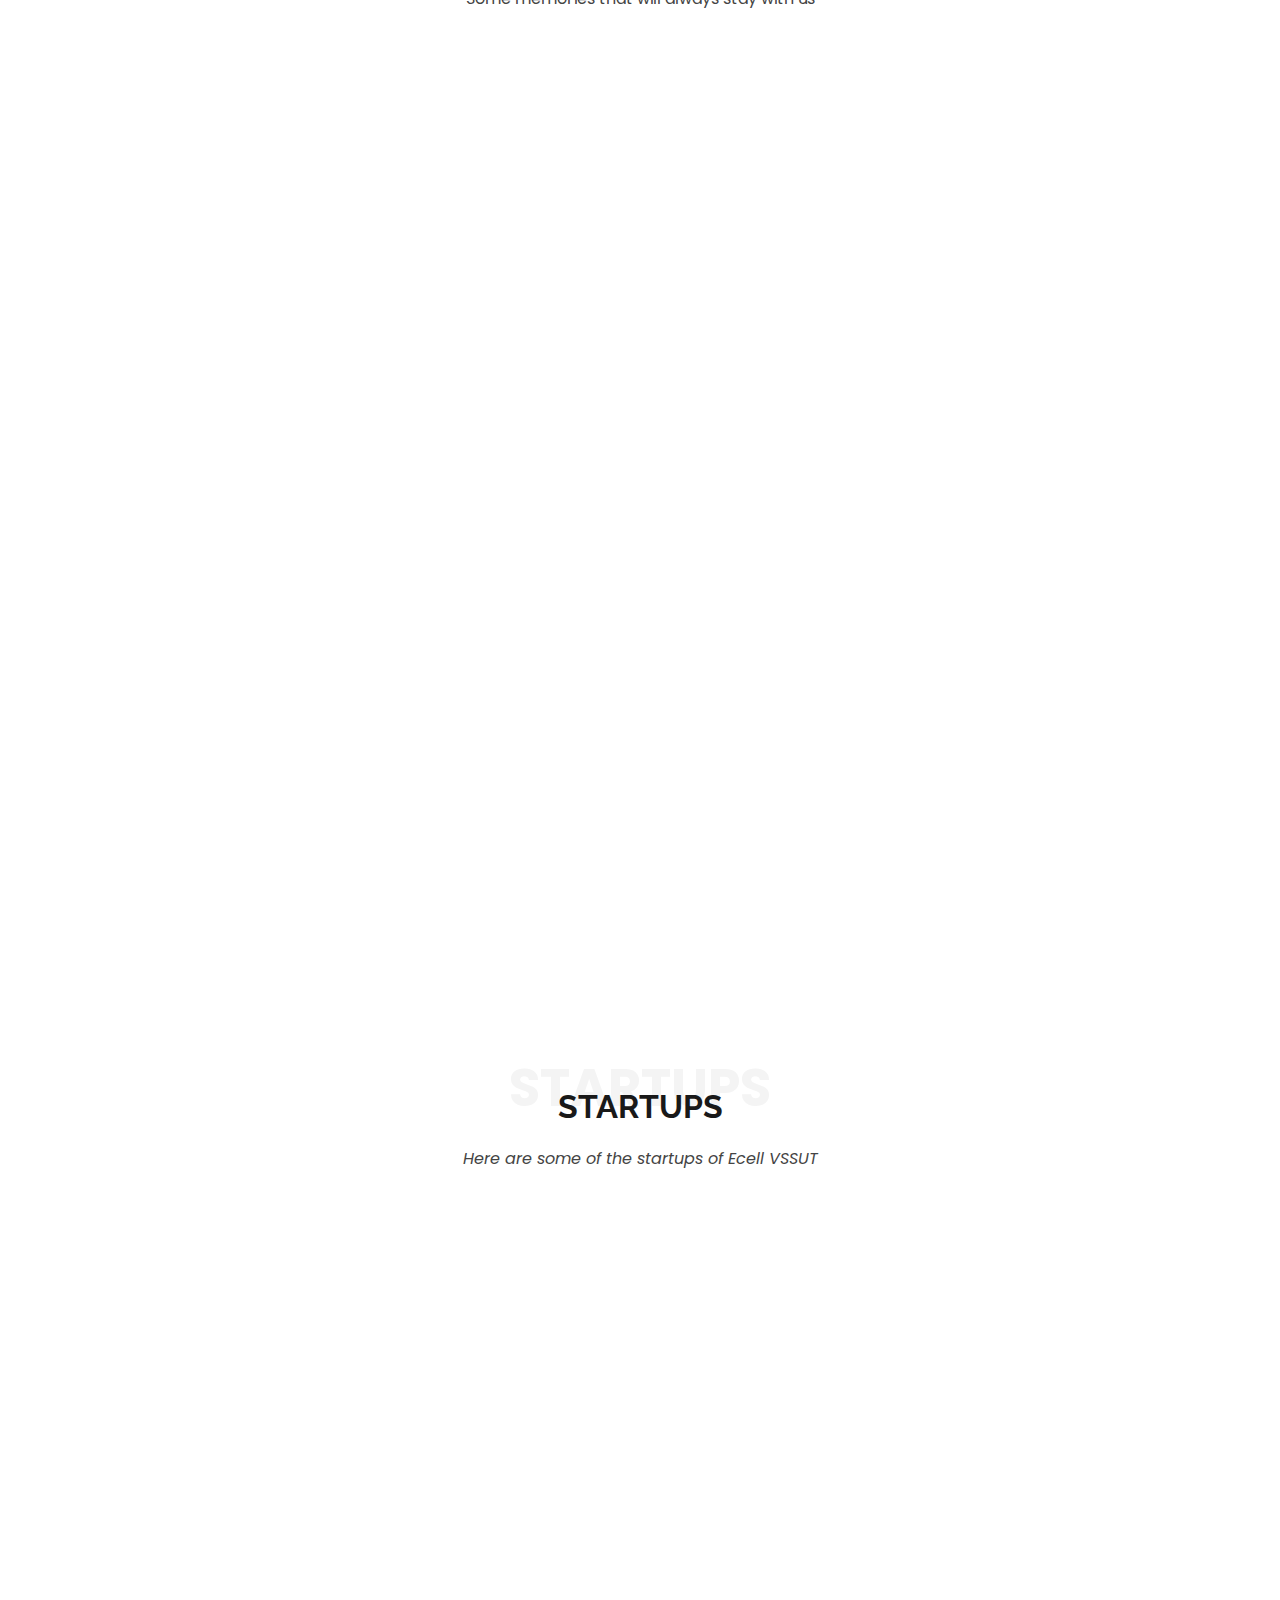
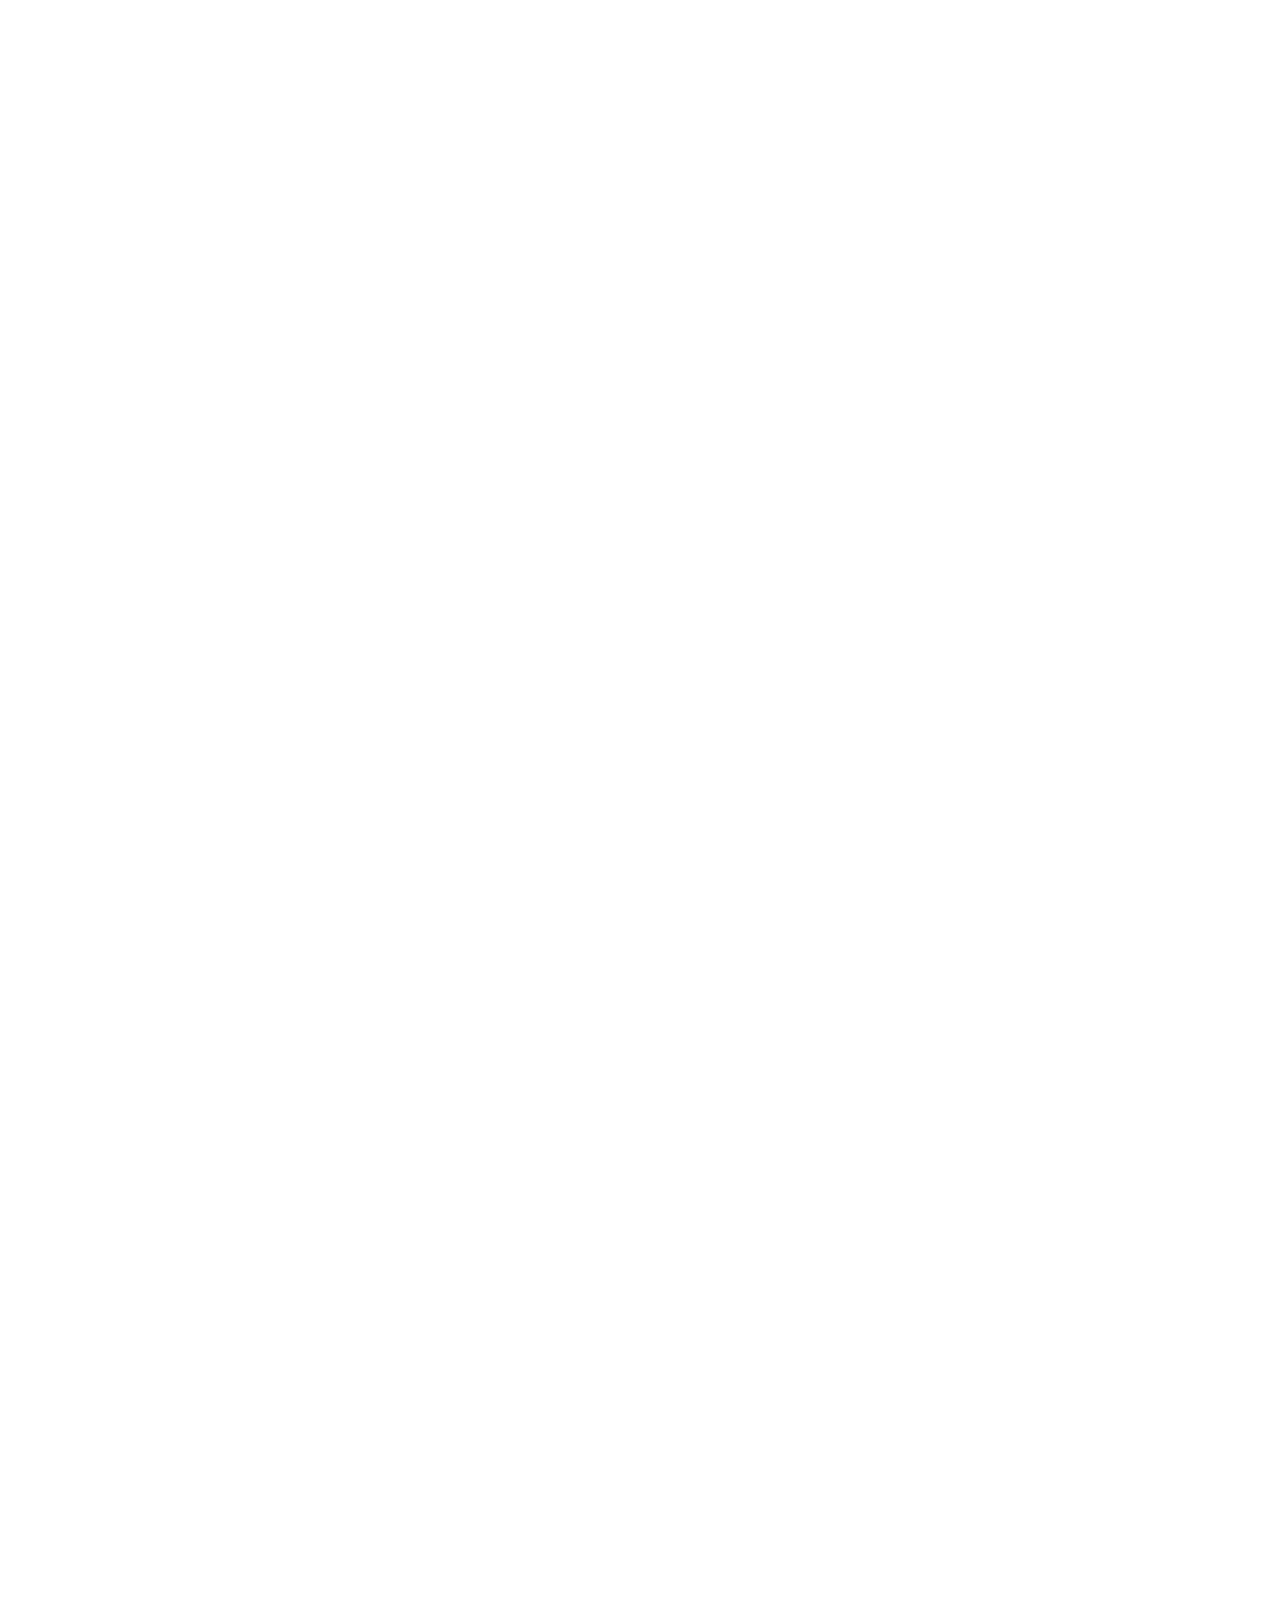
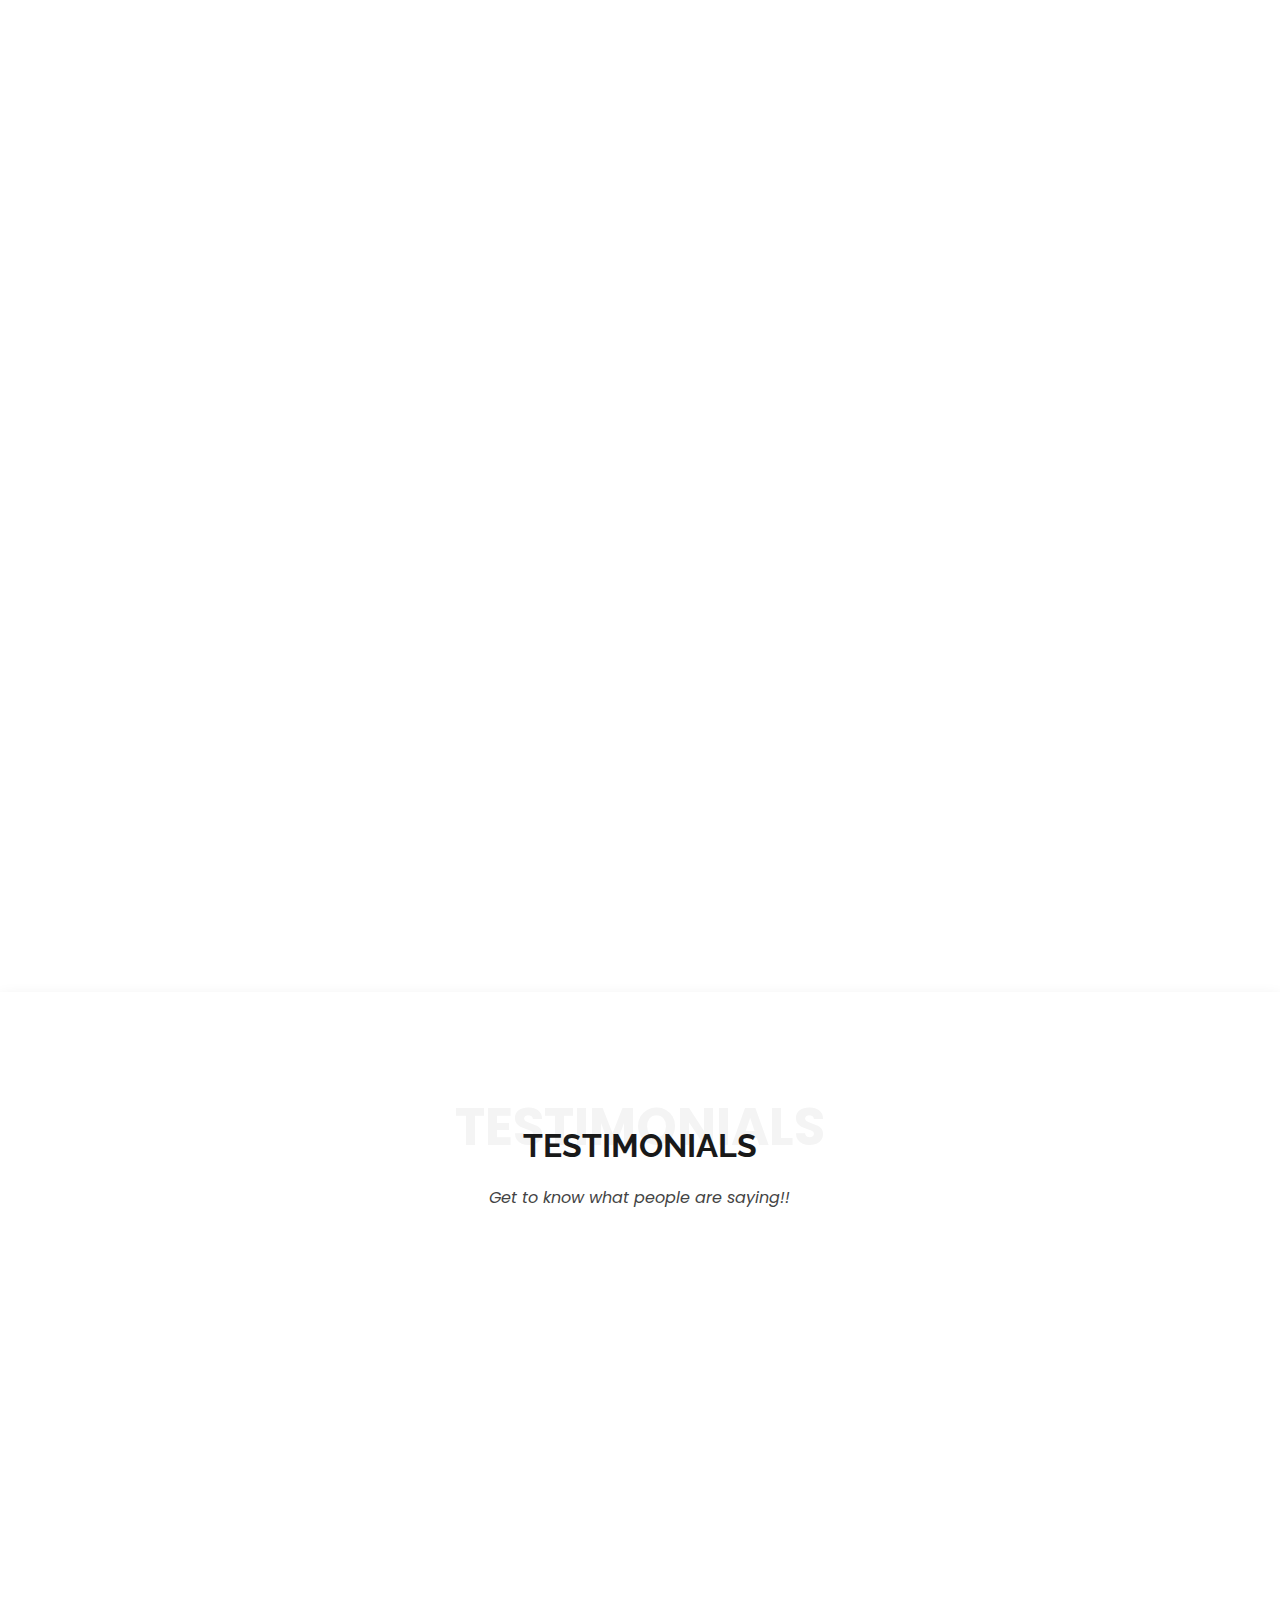
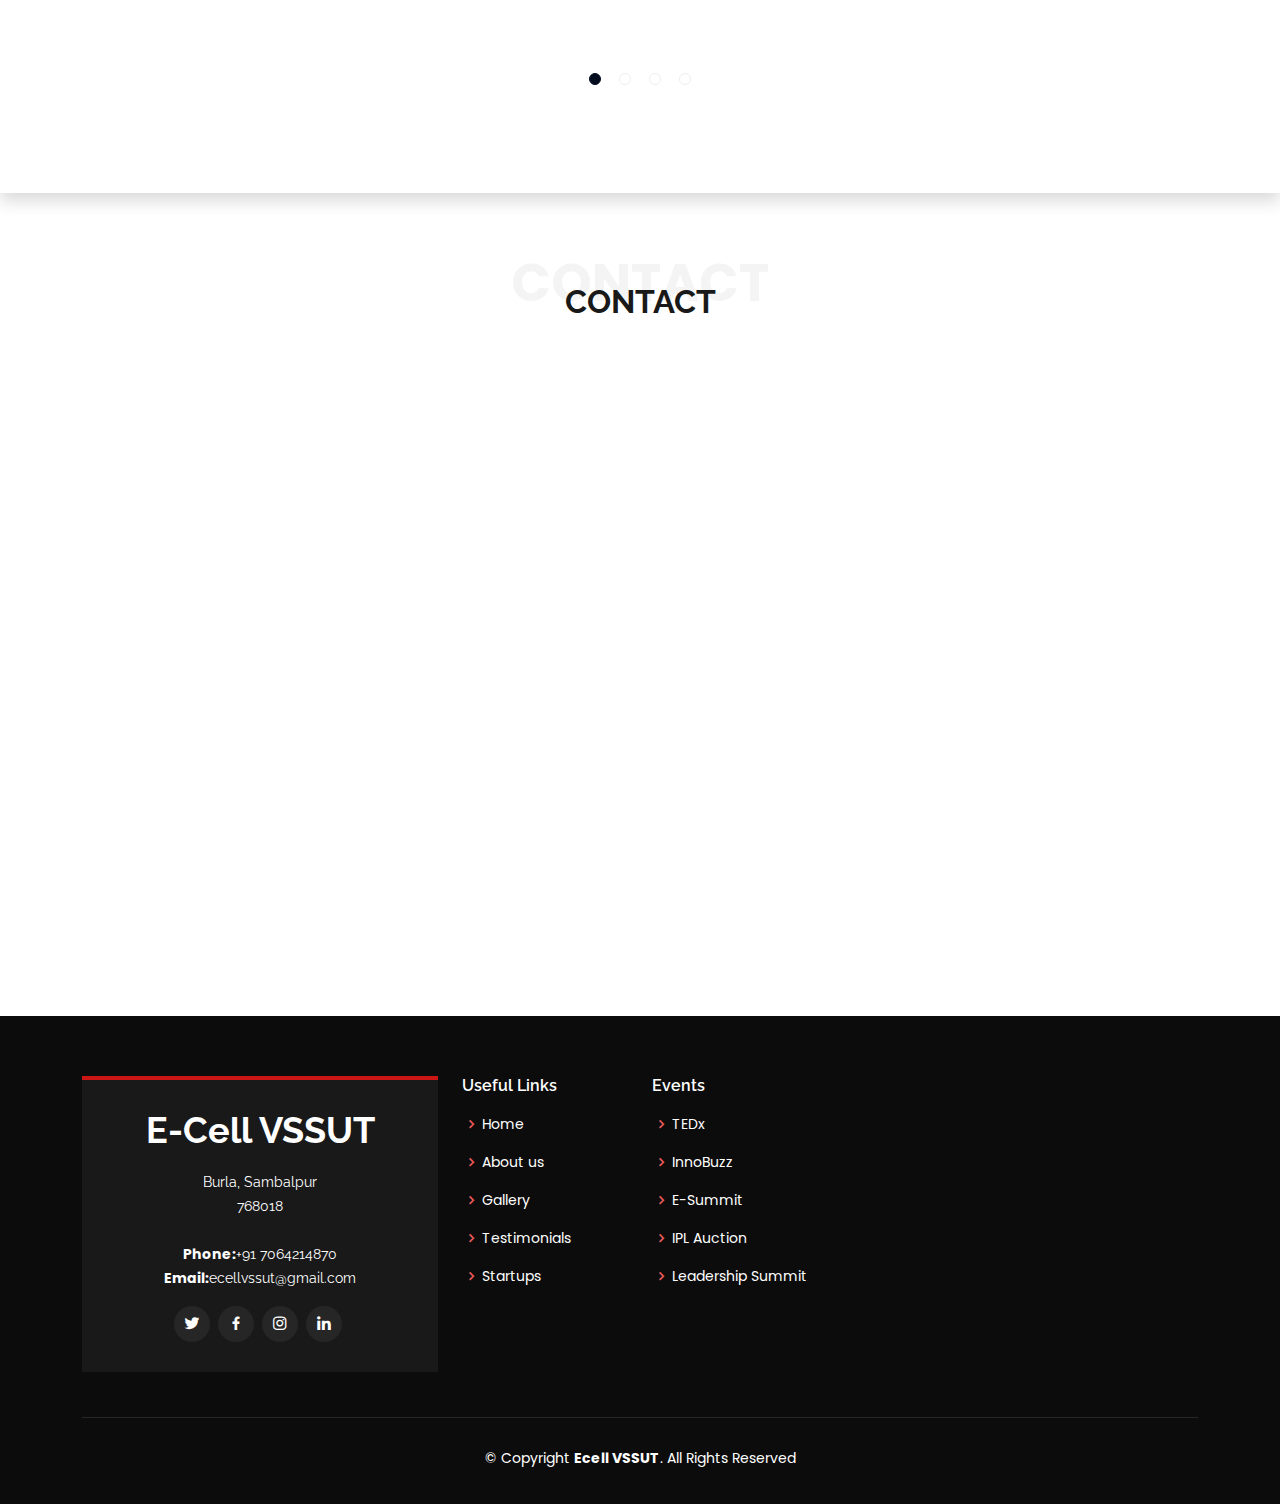
<file: public/index.html>
<!DOCTYPE html>
<html lang="en">

<head>
  <meta charset="utf-8">
  <meta content="width=device-width, initial-scale=1.0" name="viewport">

  <title>E-Cell VSSUT | Burla</title>
  <meta content="" name="description">
  <meta content="" name="keywords">

  <link href="https://maxcdn.bootstrapcdn.com/bootstrap/4.0.0/css/bootstrap.min.css" rel="stylesheet"/>

  <!-- Favicons -->
  <link href="assets/img/favicon-32x32.png" rel="icon">
  <link href="assets/img/apple-touch-icon.png" rel="apple-touch-icon">

  <!-- Google Fonts -->
  <link href="https://fonts.googleapis.com/css?family=Open+Sans:300,300i,400,400i,600,600i,700,700i|Raleway:300,300i,400,400i,500,500i,600,600i,700,700i|Poppins:300,300i,400,400i,500,500i,600,600i,700,700i" rel="stylesheet">

  <!-- Vendor CSS Files -->
  <link href="assets/vendor/aos/aos.css" rel="stylesheet">
  <link href="assets/vendor/bootstrap/css/bootstrap.min.css" rel="stylesheet">
  <link href="assets/vendor/bootstrap-icons/bootstrap-icons.css" rel="stylesheet">
  <link href="assets/vendor/boxicons/css/boxicons.min.css" rel="stylesheet">
  <link href="assets/vendor/glightbox/css/glightbox.min.css" rel="stylesheet">
  <link href="assets/vendor/swiper/swiper-bundle.min.css" rel="stylesheet">

  <!-- Template Main CSS File -->
  <link href="assets/css/style.css" rel="stylesheet">

  <!-- =======================================================
  * Template Name: Day - v4.10.0
  * Template URL: https://bootstrapmade.com/day-multipurpose-html-template-for-free/
  * Author: BootstrapMade.com
  * License: https://bootstrapmade.com/license/
  ======================================================== -->
</head>

<body>

  <!-- ======= Pop Up Section ======= -->
  <div class="pp1">
    <button class="popbtn" id="close">&times;</button>
    <h2>This Is The Title</h2>
    <p class="poppara">
        Lorem, ipsum dolor sit amet consectetur adipisicing elit. Expedita distinctio fugiat alias iure qui, commodi minima magni ullam aliquam dignissimos?
    </p>
    <a class="poplink" href="#">Let's Go</a>
  </div>
  <!-- ======= End Pop Up Section ======= -->


  <!-- ======= Top Bar ======= -->
  <section id="topbar" class="d-flex align-items-center">
    <div class="container d-flex justify-content-center justify-content-md-between">
      <!-- <div class="contact-info d-flex align-items-center">
        <i class="bi bi-envelope-fill"></i><a href="mailto:contact@example.com">info@example.com</a>
        <i class="bi bi-phone-fill phone-icon"></i> +1 5589 55488 55
      </div> -->
      <div class="social-links d-none d-md-block">
        <a href="https://twitter.com/ecellvssut?lang=en" class="twitter"><i class="bi bi-twitter"></i></a>
        <a href="https://www.facebook.com/ecellvssut/" class="facebook"><i class="bi bi-facebook"></i></a>
        <a href="https://www.instagram.com/ecellvssut/?hl=en" class="instagram"><i class="bi bi-instagram"></i></a>
        <a href="https://in.linkedin.com/company/ecellvssut/" class="linkedin"><i class="bi bi-linkedin"></i></i></a>
      </div>
    </div>
  </section>

  <!-- ======= Header ======= -->
  <header id="header" class="d-flex align-items-center">
    <div class="container d-flex align-items-center justify-content-between">

      <!-- <h1 class="logo"><a href="index.html">E-Cell</a></h1> -->
      <!-- Uncomment below if you prefer to use an image logo -->
      <a href="index.html" class="logo"><img src="assets/img/apple-touch-icon.png" alt="" class="img-fluid"></a>
      <!-- <div class="logo">
        <img class="logo-e" src="img/e-white.svg" alt="">
        <div class="logo-aside">
            <img class="logo-vssut" src="img/vssut-white.svg" alt="">
            <img class="logo-ell" src="img/ell-white.svg" alt="">
            <img class="logo-burla" src="img/burla-white.svg" alt="">
        </div>
    </div> -->

      <nav id="navbar" class="navbar">
        <ul>
          <li><a class="nav-link scrollto active" href="#hero">Home</a></li>
          <li><a class="nav-link scrollto" href="#about">About</a></li>
          <li><a class="nav-link scrollto" href="#services">Events</a></li>
          <li><a class="nav-link scrollto" href="#cta">Inductions</a></li>
          <li><a class="nav-link scrollto" href="#portfolio">Gallery</a></li>
          <li><a class="nav-link scrollto" href="#startup">Startups</a></li>
          <li><a class="nav-link scrollto" href="#why-us">Wings</a></li>
          <li><a class="nav-link scrollto" href="#testimonials">Testimonials</a></li>
          <!-- <li class="dropdown"><a href="#"><span>Drop Down</span> <i class="bi bi-chevron-down"></i></a> -->
            <!-- <ul>
              <li><a href="#">Drop Down 1</a></li>
              <li class="dropdown"><a href="#"><span>Deep Drop Down</span> <i class="bi bi-chevron-right"></i></a>
                <ul>
                  <li><a href="#">Deep Drop Down 1</a></li>
                  <li><a href="#">Deep Drop Down 2</a></li>
                  <li><a href="#">Deep Drop Down 3</a></li>
                  <li><a href="#">Deep Drop Down 4</a></li>
                  <li><a href="#">Deep Drop Down 5</a></li>
                </ul>
              </li>
              <li><a href="#">Drop Down 2</a></li>
              <li><a href="#">Drop Down 3</a></li>
              <li><a href="#">Drop Down 4</a></li>
            </ul>
          </li> -->
          <li><a class="nav-link scrollto" href="#contact">Contact</a></li>
        </ul>
        <i class="bi bi-list mobile-nav-toggle"></i>
      </nav><!-- .navbar -->

    </div>
  </header><!-- End Header -->

  <!-- ======= Hero Section ======= -->
  <section id="hero" class="d-flex align-items-center">
    <div class="container position-relative" data-aos="fade-up" data-aos-delay="500">
      <img class="logo-burla" src="assets/img/Ecelllogo.png" alt="">
      <h1>ENTREPRENEURSHIP CELL | VSSUT</h1>
      <h2><i>A Techno-Managment Club</i></h2>
      <a href="#about" class="btn-get-started scrollto">Explore</a>
    </div>
  </section><!-- End Hero -->

  <main id="main">

    <!-- ======= About Section ======= -->
    <section id="about" class="about">
      <div class="container">

        <div class="row">
          <div class="col-lg-6 order-1 order-lg-2" data-aos="fade-left">
            <img src="assets/img/about.svg" class="img-fluid" alt="">
          </div>
          <div class="col-lg-6 pt-4 pt-lg-0 order-2 order-lg-1 content" data-aos="fade-right">
            <div class="section-title">
              <span>ABOUT US</span>
              <h2>ABOUT US</h2>
              <p><i>Get to know about us!!</i></p>
            </div>
            <p class="fst-italic">
              Entrepreneurship Cell(E-Cell) is a non-profit organisation run by students of VSSUT, Odisha. We create awareness among
              the students about Entrepreneurship through our various programs
              like workshops, speaker session and other such
              events. We support the upcoming Entrepreneurs by providing them necessary resources such mentors, consultancy, seed fund and networking.
            </p>
            <!-- <ul>
              <li><i class="bi bi-check-circle"></i> Ullamco laboris nisi ut aliquip ex ea commodo consequat.</li>
              <li><i class="bi bi-check-circle"></i> Duis aute irure dolor in reprehenderit in voluptate velit.</li>
              <li><i class="bi bi-check-circle"></i> Ullamco laboris nisi ut aliquip ex ea commodo consequat. Duis aute irure dolor in reprehenderit in voluptate trideta storacalaperda mastiro dolore eu fugiat nulla pariatur.</li>
            </ul>
            <p>
              Ullamco laboris nisi ut aliquip ex ea commodo consequat. Duis aute irure dolor in reprehenderit in voluptate
              velit esse cillum dolore eu fugiat nulla pariatur. Excepteur sint occaecat cupidatat non proident, sunt in
              culpa qui officia deserunt mollit anim id est laborum
            </p>
          </div>
        </div> -->

      </div>
    </section><!-- End About Section -->

    
    <!--======= Why Us Section ======= -->
    <!-- <section id="why-us" class="why-us">
      <div class="container">

        <div class="row">

          <div class="col-lg-4" data-aos="fade-up">
            <div class="box">
              <span>01</span>
              <h4>Lorem Ipsum</h4>
              <p>Ulamco laboris nisi ut aliquip ex ea commodo consequat. Et consectetur ducimus vero placeat</p>
            </div>
          </div>

          <div class="col-lg-4 mt-4 mt-lg-0" data-aos="fade-up" data-aos-delay="150">
            <div class="box">
              <span>02</span>
              <h4>Repellat Nihil</h4>
              <p>Dolorem est fugiat occaecati voluptate velit esse. Dicta veritatis dolor quod et vel dire leno para dest</p>
            </div>
          </div>

          <div class="col-lg-4 mt-4 mt-lg-0" data-aos="fade-up" data-aos-delay="300">
            <div class="box">
              <span>03</span>
              <h4> Ad ad velit qui</h4>
              <p>Molestiae officiis omnis illo asperiores. Aut doloribus vitae sunt debitis quo vel nam quis</p>
            </div>
          </div>

        </div> -->

      <!-- </div> -->
    <!-- </section>End Why Us Section -->

    <!-- ======= Clients Section ======= -->
    <!-- <section id="clients" class="clients">
      <div class="container" data-aos="zoom-in">

        <div class="row d-flex align-items-center">

          <div class="col-lg-2 col-md-4 col-6">
            <img src="assets/img/clients/client-1.png" class="img-fluid" alt="">
          </div>

          <div class="col-lg-2 col-md-4 col-6">
            <img src="assets/img/clients/client-2.png" class="img-fluid" alt="">
          </div>

          <div class="col-lg-2 col-md-4 col-6">
            <img src="assets/img/clients/client-3.png" class="img-fluid" alt="">
          </div>

          <div class="col-lg-2 col-md-4 col-6">
            <img src="assets/img/clients/client-4.png" class="img-fluid" alt="">
          </div>

          <div class="col-lg-2 col-md-4 col-6">
            <img src="assets/img/clients/client-5.png" class="img-fluid" alt="">
          </div>

          <div class="col-lg-2 col-md-4 col-6">
            <img src="assets/img/clients/client-6.png" class="img-fluid" alt="">
          </div>

        </div>

      </div>
    </section>End Clients Section -->

    <!-- ======= Services Section ======= -->
    <section id="services" class="services">
      <div class="container">

        <div class="section-title">
          <span>Events</span>
          <h2>Events</h2>
        </div>

        <div class="row">
          <div class="col-lg-4 col-md-6 d-flex align-items-stretch" data-aos="fade-up">
            <div class="icon-box">
              <div class="icon"><i class="bx bxl-dribbble"></i></div>
              <h4><a href="">TEDx VSSUT</a></h4>
              <p>Tedx is a program of local, self organized events that brings in live speakers to combine and indulge in discussions.<br>TEDx VSSUT is organized annually inviting speakers from distinguished fields who share their experiences and inspire
              all.</p>
            </div>
          </div>

          <div class="col-lg-4 col-md-6 d-flex align-items-stretch mt-4 mt-md-0" data-aos="fade-up" data-aos-delay="150">
            <div class="icon-box">
              <div class="icon"><i class="bx bx-file"></i></div>
              <h4><a href="">InnoBuzz VSSUT</a></h4>
              <p>A 36-hour national level hackathon where participants get a chance to win exciting goodies and cash prizes by submitting effective solutions to a problem statement.</p>
            </div>
          </div>

          <div class="col-lg-4 col-md-6 d-flex align-items-stretch mt-4 mt-lg-0" data-aos="fade-up" data-aos-delay="300">
            <div class="icon-box">
              <div class="icon"><i class="bx bx-tachometer"></i></div>
              <h4><a href="">E-Summit</a></h4>
              <p>Eastern India's biggest flagship event brings together a horde of business moghuls and industry experts to butt heads for the much needed societal changes.</p>
            </div>
          </div>

          <div class="col-lg-4 col-md-6 d-flex align-items-stretch mt-4" data-aos="fade-up" data-aos-delay="450">
            <div class="icon-box">
              <div class="icon"><i class="bx bx-world"></i></div>
              <h4><a href="">IPL-Auction</a></h4>
              <p>A fun event where participants place themselves in the shoes of a bidder to build a dream team they always thought of. Team with the best bargaining and bidding skills wins</p>
            </div>
          </div>

          <div class="col-lg-4 col-md-6 d-flex align-items-stretch mt-4" data-aos="fade-up" data-aos-delay="600">
            <div class="icon-box">
              <div class="icon"><i class="bx bx-slideshow"></i></div>
              <h4><a href="">LeaderShip Summit</a></h4>
              <p>An exciting opportunity for youngsters to learn from influential leaders and engage themselves in various skill-based events.</p>
            </div>
          </div>

          <div class="col-lg-4 col-md-6 d-flex align-items-stretch mt-4" data-aos="fade-up" data-aos-delay="750">
            <div class="icon-box">
              <div class="icon"><i class="bx bx-arch"></i></div>
              <h4><a href="">Business Model</a></h4>
              <p>Business Model competition is a platform where various startups pitch in there ideas to tackle day to day problems infront of genuine investors who guide them during and even after the event.</p>
            </div>
          </div>

        </div>

      </div>
    </section><!-- End Services Section -->

    <!-- ======= Cta Section ======= -->
    <section id="cta" class="cta">
      <div class="container" data-aos="zoom-in">

        <div class="text-center">
          <h3>Register For Inductions</h3>
          <p>The Long Wait is Finally Over for you Guys!!!
          </p>
          <a class="cta-btn" href="https://ecellform.vercel.app/">REGISTER NOW</a>
        </div>

      </div>
    </section>

    <!-- ======= Portfolio Section ======= -->
    <section id="portfolio" class="portfolio">
      <div class="container">

        <div class="section-title">
          <span>Gallery</span>
          <h2>Gallery</h2>
          <p>Some memories that will always stay with us</p>
        </div>

        <div class="row" data-aos="fade-up">
          <div class="col-lg-12 d-flex justify-content-center">
            <ul id="portfolio-flters">
              <li data-filter="*" class="filter-active">All</li>
              <li data-filter=".filter-app">TEDx</li>
              <li data-filter=".filter-card">InnoBuzz</li>
              <li data-filter=".filter-web">Family</li>
            </ul>
          </div>
        </div>

        <div class="row portfolio-container" data-aos="fade-up" data-aos-delay="150">

          <div class="col-lg-4 col-md-6 portfolio-item filter-app">
            <img src="assets/img/portfolio/1.webp" class="img-fluid" alt="">
            <div class="portfolio-info">
              <p>TEDx 2019</p>
              <a href="assets/img/portfolio/1.webp" data-gallery="portfolioGallery" class="portfolio-lightbox preview-link" title="TEDx 2019"><i class="bx bx-plus"></i></a>
            </div>
          </div>

          <div class="col-lg-4 col-md-6 portfolio-item filter-web">
            <img src="assets/img/portfolio/F!.webp" class="img-fluid" alt="">
            <div class="portfolio-info">
              <p>Entrepreneurship Cell Fam</p>
              <a href="assets/img/portfolio/F!.webp" data-gallery="portfolioGallery" class="portfolio-lightbox preview-link" title="Entrepreneurship Cell Family"><i class="bx bx-plus"></i></a>
            </div>
          </div>

          <div class="col-lg-4 col-md-6 portfolio-item filter-app">
            <img src="assets/img/portfolio/amand.jpeg" class="img-fluid" alt="">
            <div class="portfolio-info">
              <p>TEDx 2022</p>
              <a href="assets/img/portfolio/amand.jpeg" data-gallery="portfolioGallery" class="portfolio-lightbox preview-link" title="TEDx 2022"><i class="bx bx-plus"></i></a>
            </div>
          </div>

          <div class="col-lg-4 col-md-6 portfolio-item filter-card">
            <img src="assets/img/portfolio/21.webp" class="img-fluid" alt="">
            <div class="portfolio-info">
              <p>InnoBuzz</p>
              <a href="assets/img/portfolio/21.webp" data-gallery="portfolioGallery" class="portfolio-lightbox preview-link" title="InnoBuzz"><i class="bx bx-plus"></i></a>
            </div>
          </div>

          <div class="col-lg-4 col-md-6 portfolio-item filter-web">
            <img src="assets/img/portfolio/fam2.jpeg" class="img-fluid" alt="">
            <div class="portfolio-info">
              <p>Family</p>
              <a href="assets/img/portfolio/fam2.jpeg" data-gallery="portfolioGallery" class="portfolio-lightbox preview-link" title="Family"><i class="bx bx-plus"></i></a>
            </div>
          </div>

          <div class="col-lg-4 col-md-6 portfolio-item filter-app">
            <img src="assets/img/portfolio/amand1.jpeg" class="img-fluid" alt="">
            <div class="portfolio-info">
              <p>TedX 2022</p>
              <a href="assets/img/portfolio/amand1.jpeg" data-gallery="portfolioGallery" class="portfolio-lightbox preview-link" title="TEDx 2022"><i class="bx bx-plus"></i></a>
            </div>
          </div>

          <div class="col-lg-4 col-md-6 portfolio-item filter-card">
            <img src="assets/img/portfolio/28.webp" class="img-fluid" alt="">
            <div class="portfolio-info">
              <p>InnoBuzz</p>
              <a href="assets/img/portfolio/28.webp" data-gallery="portfolioGallery" class="portfolio-lightbox preview-link" title="InnoBuzz"><i class="bx bx-plus"></i></a>
            </div>
          </div>

          <div class="col-lg-4 col-md-6 portfolio-item filter-card">
            <img src="assets/img/portfolio/13.webp" class="img-fluid" alt="">
            <div class="portfolio-info">
              <p>InnoBuzz</p>
              <a href="assets/img/portfolio/13.webp" data-gallery="portfolioGallery" class="portfolio-lightbox preview-link" title="InnoBuzz"><i class="bx bx-plus"></i></a>
            </div>
          </div>

          <div class="col-lg-4 col-md-6 portfolio-item filter-web">
            <img src="assets/img/portfolio/fam3.jpeg" class="img-fluid" alt="">
            <div class="portfolio-info">
              <p>Family</p>
              <a href="assets/img/portfolio/fam3.jpeg" data-gallery="portfolioGallery" class="portfolio-lightbox preview-link" title="Family"><i class="bx bx-plus"></i></a>
            </div>
          </div>

        </div>

      </div>
    </section><!-- End Portfolio Section -->

    <!-- ======= Pricing Section ======= -->
    <!-- <section id="wings" class="shadow">
      <div class="wings__header" data-aos="fade-up" data-aos-offset="300">
          <h3 class="section-title text-center">Our Wings</h3>
          <span>What we do.</span>
      </div>
      <div class="wings__card--area">
          <div class="wings__card wings--east" data-aos="fade-up">
              <div class="wings__card--head">
                  <img class="wings__card--head--logo" src="assets/img/portfolio/logo_east.png" alt="Entrepreneurship Accords and Startup growth Traffic">

              </div>
              <div class="wings__card--body w-100 h-100">
                  <h4>Entrepreneurship Accords and Startup growth Traffic</h4>
                  <p class="lead">Collaborates with all other E-Cells to foster Entrepreneurship activities and enhance the prevalent startup culture.</p>
                  <a href="https://eastecellvssut.tech/" class="btn btn-outline-dark btn-east">Visit Site</a>
              </div>
              <div class="wings__card--curtain curtain--east"></div> 
          </div>
          <div class="wings__card wings--interno" data-aos="fade-up">
              <div class="wings__card--head">
                  <img class="wings__card--head--logo" src="assets/img/portfolio/logo_interno.png" alt="InternO">

              </div>
              <div class="wings__card--body w-100 h-100">
                  <h4>InternO</h4>
                  <p class="lead">InternO intends to provide students with internships in successful startups. We have proudly collaborated with 17 companies and counting for more.</p>
                  <a href="https://ecellvssutinterno.tech/" class="btn btn-outline-dark btn-interno">Visit Site</a>
              </div>
          </div>
          <div class="wings__card wings--satt" data-aos="fade-up">
              <div class="wings__card--head">
                  <img class="wings__card--head--logo" src="assets/img/portfolio/logo_satt.png" alt="Startup Acceleration Think Tank">

              </div>
              <div class="wings__card--body w-100 h-100">
                  <h4>Startup Acceleration Think Tank</h4>
                  <p class="lead">Start-up acceleration, development, enhancement programs and think tank to inoculate startup ideas.</p>
                  <a href="https://sattecellvssut.tech/" class="btn btn-outline-dark btn-satt">Visit Site</a>
              </div>
          </div>
      </div>
  </section> -->
    <!-- End Pricing Section -->

    
    <!-- our start-ups -->

    <section id="startup" class="startup">
      <div class="section-title">
        <span>STARTUPS</S></span>
        <h2>STARTUPS</h2>
        <p><i>Here are some of the startups of Ecell VSSUT</i></p>
      </div>
      <div class="startour py-5 px-2">
          <div class="making" data-aos="fade-up">
              <div class="card" data-aos="fade-up">
                  <div class="circle"></div>
                  <div class="content">
                      <a class="py-3" href="https://www.homvery.com/"><b>Homevery</b></a>
                      <p class="py-3">Homvery provides with all the services that one needs in Day to Day life like Electrician,Plumber, Painter etc.</p>
                  </div>
                  <img src="assets/img/startup/homvery.png" alt="SEW" style="width: 80px;">
              </div>
              <div class="card" data-aos="fade-up">
                  <div class="circle"></div>
                  <div class="content">
                      <a class="py-3" href="https://igdrones.com/"><b>IG Drones</b></a>
                      <p class="py-3">IG Drones is setting new standards in delivering solution using AI,ML, Satellite Imagery,Big Data etc to domain specific Industries.</p>
                  </div>
                  <img src="assets/img/startup/ig-drones-logo.webp" alt="SEW">
              </div>
              <div class="card" data-aos="fade-up">
                <div class="circle"></div>
                <div class="content">
                    <a class="py-3" href="https://www.wasper.in/"><b>Wasper</b></a>
                    <p class="py-3">We're a team of tech-savvy marketing pros with a passion for helping local D2C brands expand into online ventures, scale their operations to serve Pan India, and get them onto e-commerce marketplaces</p>
                </div>
                <img src="assets/img/wasper.in logo.png" alt="SEW">
            </div>
              <div class="card" data-aos="fade-up" data-aos-offset="300">
                  <div class="circle"></div>
                  <div class="content">
                      <a class="py-3" href="https://navprasar.org/"><b>Navonmesh Prashar Foundation</b></a>
                      <p class="py-3">Navonmesh Prashan Empowers students and youth helping them communicate and connect with the Rural Areas to bridge the gap between Innovation and Society.</p>
                  </div>
                  <img src="assets/img/startup/NPF.jpg" alt="SEW">
              </div>
              <div class="card" data-aos="fade-up">
                  <div class="circle"></div>
                  <div class="content">
                      <a class="py-3" href="https://www.sew4all.in/"><b>SEW</b></a>
                      <p class="py-3">S.E.W is a box full of knowledge and ideas which has the potential to wave the mind of the child towards learning.</p>
                  </div>
                  <img src="assets/img/startup/sewfin.png" alt="SEW">
              </div>
              <div class="card" data-aos="fade-up">
                  <div class="circle" data-aos="fade-up"></div>
                  <div class="content">
                      <a class="py-3"><b>FxUAV</b></a>
                      <p class="py-3">This is a startup which aims to solve the fire problem in the best possible way.</p>
                  </div>
                  <img src="assets/img/startup/FX uav.png " alt="FxUAV " width="70px ">
              </div>
              <div class="card" data-aos="fade-up">
                <div class="circle" data-aos="fade-up"></div>
                <div class="content">
                    <a class="py-3"><b>FurSphere</b></a>
                    <p class="py-3">The go-to companion platform for all pet needs and adoption</p>
                </div>
                <img src="assets/img/startup/furSphere.png " alt="FxUAV " width="70px ">
            </div>
              <div class="card" data-aos="fade-up">
                  <div class="circle" data-aos="fade-up"></div>
                  <div class="content">
                      <a class="py-3"><b>GoHiking</b></a>
                      <p class="py-3">One stop solution for your all adventure needs.</p>
                  </div>
                  <img src="assets/img/startup/GoHiking Logo.png" alt="GoHiking" width="150px">
              </div>
              <div class="card" data-aos="fade-up">
                <div class="circle" data-aos="fade-up"></div>
                <div class="content">
                    <a class="py-3"><b>Tourev</b></a>
                    <p class="py-3">Tourev is a startup that envisions and aims at providing services related to picnic, camping and other tourist activities.</p>
                </div>
                <img src="assets/img/startup/tourev.png" alt="GoHiking" width="150px">
            </div>
              <div class="card" data-aos="fade-up">
                <div class="circle" data-aos="fade-up"></div>
                <div class="content">
                    <a class="py-3"><b>Droove</b></a>
                    <p class="py-3"> An  E-Vehicle Rental platform which allows you to Rent an E-vehicle at your fingertips in an very affordable price as well as we are also working for inhouse E- bike , which is currently in POC stage .</p>
                </div>
                <img src="assets/img/startup/droove.jpeg" alt="GoHiking" width="150px">
            </div>
              <div class="card" data-aos="fade-up">
                  <div class="circle" data-aos="fade-up"></div>
                  <div class="content">
                      <a class="py-3"><b>Servicescape</b></a>
                      <p class="py-3">Servicescape creates a supply chain using the blockchain technology.</p>
                  </div>
                  <img src="assets/img/startup/ser.png" alt="Servicescape">
              </div>
              <div class="card" data-aos="fade-up">
                  <div class="circle" data-aos="fade-up"></div>
                  <div class="content">
                      <a class="py-3" href="https://grapixi.in/"><b>Graphixi</b></a>
                      <p class="py-3">A multi disciplinary design studio that provides services related to design, decors and digital marketing .</p>
                  </div>
                  <img src="assets/img/startup/grapixifin.png" alt="Graphixi">
              </div>
              <div class="card" data-aos="fade-up">
                  <div class="circle" data-aos="fade-up"></div>
                  <div class="content">
                      <a class="py-3" href="https://www.walkingpal.in/"><b>WalkingPal</b></a>
                      <p class="py-3">Get your Walking Buddy anytime, anywhere!</p>
                  </div>
                  <img src="assets/img/startup/WalkingPal-2 copy 2.png" alt="Walking Pal">
              </div>
              <div class="card" data-aos="fade-up">
                  <div class="circle" data-aos="fade-up"></div>
                  <div class="content">
                      <a class="py-3" href="https://lancyfirm.in/"><b>Lancyfirm</b></a>
                      <p class="py-3">We are a unit of enthusiasts gathered under a single banner to structure our perception of freelancing.</p>
                  </div>
                  <img src="assets/img/startup/lancyfirm.jpeg" alt="Walking Pal">
              </div>
              <div class="card" data-aos="fade-up">
                  <div class="circle" data-aos="fade-up"></div>
                  <div class="content">
                      <a class="py-3" href="https://cosmoinfinitas.tech/"><b>CosmoInfinitas</b></a>
                      <p class="py-3">CosmoInfinitas is an Metaverse and a NFT Marketplace which is build on top of Ethereum Blockchain.</p>
                  </div>
                  <img src="assets/img/startup/cosmoinfinitas.jpeg" alt="Walking Pal">
              </div>
          </div>
      </div>
  </section>
  <!-- our start-ups end -->
  <!-- Wings-->
    <section id="why-us" class="why-us">
      <div class="container">
        <div class="col-lg-6 pt-4 pt-lg-0 order-2 order-lg-1 content" data-aos="fade-right">
          <div class="section-title">
            <span>Our Wings</span>
            <h2>Our Wings</h2>
            <!-- <p><i>Get to know about us!!</i></p> -->
          </div>
        </div>
        <div class="row">

          <div class="col-lg-4" data-aos="fade-up">
            <div class="box">
              <!-- <span class="east"><img src="assets/img/portfolio/logo_east.png" alt="" srcset=""></span> -->
              <h4>Entrepreneurship Accords and Startup growth Traffic</h4>
              <p>Collaborates with all other E-Cells to foster Entrepreneurship activities and enhance the prevalent startup culture</p>
              <br>
              <a href="https://east-2023.vercel.app/" class="btn btn-primary" >Explore</a> 
            </div>
          </div>

          <div class="col-lg-4 mt-4 mt-lg-0" data-aos="fade-up" data-aos-delay="150">
            <div class="box">
              <span></span>
              <h4>InternO</h4>
              <p>InternO intends to provide students with internships in successful startups. We have proudly collaborated with 17 companies and counting for more.</p>
            </div>
          </div>

          <div class="col-lg-4 mt-4 mt-lg-0" data-aos="fade-up" data-aos-delay="300">
            <div class="box">
              <span></span>
              <h4>Startup Acceleration Think Tank</h4>
              <p>Start-up acceleration, development, enhancement programs and think tank to inoculate startup ideas.</p>
            </div>
          </div>

        </div> 

      </div>
   </section> 
   <!--Wings End-->

   <!-- ======= Testimonials ======= -->
   <section id="testimonials" class="shadow">

    <section class="testim" id="testim">
        <div class="wrap">
            <!-- <h3 class="text-center" data-aos="fade-up">Testimonials</h3>
            <p data-aos="fade-up">What people are saying</p> -->
            <span id="right-arrow" class="arrow right fa fa-chevron-right"></span>
            <span id="left-arrow" class="arrow left fa fa-chevron-left"></span>
            <div class="section-title">
              <span>TESTIMONIALS</S></span>
              <h2>TESTIMONIALS</h2>
              <p><i>Get to know what people are saying!!</i></p>
            </div>

            <ul class="dots" id="testim-dots">
                <li class="dot active"></li>
                <li class="dot"></li>
                <li class="dot"></li>
                <li class="dot"></li>
                <!-- <li class="dot "></li> -->
            </ul>

            <div class="cont pb-5" id="testim-content" data-aos="fade-up">

                <div class="active">
                    <div class="img "><img src="assets/img/testimonial/LNMishra.jpg"></div>
                    <h2>Shri L N Mishra, Former Director of MCL (Mahanadi Coalfields Limited).</h2>
                    <p>E-Cell VSSUT Burla truely deserves personal appreciation. The kind of start-ups they've established within this short time is remarkable.</p>
                </div>

                <div>
                    <div class="img"><img src="assets/img/testimonial/iitkgp.jpg"></div>
                    <h2>Dean, RMSOEE IIT Kharagpur</h2>
                    <p>A very young Entrepreneurship Cell with a very healthy start-up culture. </p>
                </div>

                <div>
                    <div class="img"><img src="assets/img/testimonial/orissapostnew.jpg"></div>
                    <h2>OrissaPost</h2>
                    <p> An amazing and engaging student society of Odisha where young engineering undergrads generate ideas quite refreshing with a vision for social change.</p>
                </div>

                <div>
                    <div class="img"><img src="assets/img/testimonial/mayankrajput.jpg"></div>
                    <h2>Mayank Rajput, CEO at RoboManiax EduTech Pvt. Ltd.</h2>
                    <p>A superb team and a fantastic work culture make up E-cell VSSUT. Looking forward to collaboration with this body.</p>
                </div>

                <!-- <div>
                    <div class="img "><img src="images/testimonial/img-4.jpg "></div>
                    <h2>Shri L N Mishra, Former Director of MCL (Mahanadi Coalfields Limited).</h2>
                    <p>E-Cell VSSUT Burla truely deserves personal appreciation. The kind of start-ups they've established within this short time is remarkable.</p>
                </div> -->
            </div>

        </div>
    </section>
</section>
<!---Testimonial Script--->
<script>
    // vars

    var testim = document.getElementById("testim"),
        testimDots = Array.prototype.slice.call(document.getElementById("testim-dots").children),
        testimContent = Array.prototype.slice.call(document.getElementById("testim-content").children),
        testimleftArrow = document.getElementById("left-arrow"),
        testimRightArrow = document.getElementById("right-arrow"),
        testimSpeed = 4500,
        currentSlide = 0,
        currentActive = 0,
        testimTimer;

    window.onload = function() {

        // Testim Script
        function playSlide(slide) {
            for (var k = 0; k < testimDots.length; k++) {
                testimContent[k].classList.remove("active");
                testimContent[k].classList.remove("inactive");
                testimDots[k].classList.remove("active");
            }
            if (slide < 0) {
                slide = currentSlide = testimContent.length - 1;
            }
            if (slide > testimContent.length - 1) {
                slide = currentSlide = 0;
            }
            if (currentActive != currentSlide) {
                testimContent[currentActive].classList.add("inactive");
            }

            testimContent[slide].classList.add("active");
            testimDots[slide].classList.add("active");

            currentActive = currentSlide;

            clearTimeout(testimTimer);
            testimTimer = setTimeout(function() {
                playSlide(currentSlide += 1);
            }, testimSpeed)
        }

        testimleftArrow.addEventListener("click", function() {
            playSlide(currentSlide -= 1);
        })
        testimRightArrow.addEventListener("click", function() {
            playSlide(currentSlide += 1);
        })

        for (var l = 0; l < testimDots.length; l++) {
            testimDots[l].addEventListener("click", function() {
                playSlide(currentSlide = testimDots.indexOf(this));
            })
        }
        playSlide(currentSlide);

    }
</script>
    <!-- ======= End Testimonials ======= -->
    <!-- ======= Team Section ======= -->
    <!-- <a href="team/index.html"></a> -->

    <!-- End Team Section -->

    <!-- ======= Contact Section ======= -->
    <section id="contact" class="contact">
      <div class="container">

        <div class="section-title">
          <span>Contact</span>
          <h2>Contact</h2>
        </div>

        <div class="row" data-aos="fade-up">
          <div class="col-lg-6">
            <div class="info-box mb-4">
              <i class="bx bx-map"></i>
              <h3>Our Address</h3>
              <p>Veer Surendra Sai University Of Technology,Burla ,Odisha</p>
            </div>
          </div>

          <div class="col-lg-3 col-md-6">
            <div class="info-box  mb-4">
              <i class="bx bx-envelope"></i>
              <h3>Email Us</h3>
              <p>ecellvssut@gmail.com</p>
            </div>
          </div>

          <div class="col-lg-3 col-md-6">
            <div class="info-box  mb-4">
              <i class="bx bx-phone-call"></i>
              <h3>Call Us</h3>
              <p>+91 7064214870</p>
            </div>
          </div>

        </div>

        <div class="row" data-aos="fade-up">

          <div class="col-lg-6 ">
            <iframe class="mb-4 mb-lg-0" src="https://www.google.com/maps/embed?pb=!1m18!1m12!1m3!1d3712.2708391034407!2d83.90156731486259!3d21.49710888574653!2m3!1f0!2f0!3f0!3m2!1i1024!2i768!4f13.1!3m3!1m2!1s0x3a213da4ec28af2d%3A0xb33a5cc9af8c33c7!2sVeer%20Surendra%20Sai%20University%20of%20Technology!5e0!3m2!1sen!2sin!4v1675525233560!5m2!1sen!2sin" frameborder="0" style="border:0; width: 100%; height: 384px;" allowfullscreen></iframe>
          </div>

          <div class="col-lg-6">
            <form action="forms/contact.php" method="post" role="form" class="php-email-form">
              <div class="row">
                <div class="col-md-6 form-group">
                  <input type="text" name="name" class="form-control" id="name" placeholder="Your Name" required>
                </div>
                <div class="col-md-6 form-group mt-3 mt-md-0">
                  <input type="email" class="form-control" name="email" id="email" placeholder="Your Email" required>
                </div>
              </div>
              <div class="form-group mt-3">
                <input type="text" class="form-control" name="subject" id="subject" placeholder="Subject" required>
              </div>
              <div class="form-group mt-3">
                <textarea class="form-control" name="message" rows="5" placeholder="Message" required></textarea>
              </div>
              <div class="my-3">
                <div class="loading">Loading</div>
                <div class="error-message"></div>
                <div class="sent-message">Your message has been sent. Thank you!</div>
              </div>
              <div class="text-center"><button type="submit">Send Message</button></div>
            </form>
          </div>

        </div>

      </div>
    </section><!-- End Contact Section -->

  </main><!-- End #main -->

  <!-- ======= Footer ======= -->
  <footer id="footer">
    <div class="footer-top">
      <div class="container">
        <div class="row">

          <div class="col-lg-4 col-md-6">
            <div class="footer-info">
              <h3>E-Cell VSSUT</h3>
              <p>
                Burla, Sambalpur<br>
                768018<br><br>
                <strong>Phone:</strong>+91 7064214870<br>
                <strong>Email:</strong>ecellvssut@gmail.com<br>
              </p>
              <div class="social-links mt-3">
                <a href="https://twitter.com/ecellvssut?lang=en" class="twitter"><i class="bx bxl-twitter"></i></a>
                <a href="https://www.facebook.com/ecellvssut/" class="facebook"><i class="bx bxl-facebook"></i></a>
                <a href="https://www.instagram.com/ecellvssut/?hl=en" class="instagram"><i class="bx bxl-instagram"></i></a>
                <a href="https://in.linkedin.com/company/ecellvssut/" class="linkedin"><i class="bx bxl-linkedin"></i></a>
              </div>
            </div>
          </div>

          <div class="col-lg-2 col-md-6 footer-links">
            <h4>Useful Links</h4>
            <ul>
              <li><i class="bx bx-chevron-right"></i> <a href="#hero">Home</a></li>
              <li><i class="bx bx-chevron-right"></i> <a href="#about">About us</a></li>
              <li><i class="bx bx-chevron-right"></i> <a href="#potfolio">Gallery</a></li>
              <li><i class="bx bx-chevron-right"></i> <a href="#testimonials">Testimonials</a></li>
              <li><i class="bx bx-chevron-right"></i> <a href="#startup">Startups</a></li>
            </ul>
          </div>

          <div class="col-lg-2 col-md-6 footer-links">
            <h4>Events</h4>
            <ul>
              <li><i class="bx bx-chevron-right"></i> <a href="#">TEDx</a></li>
              <li><i class="bx bx-chevron-right"></i> <a href="#">InnoBuzz</a></li>
              <li><i class="bx bx-chevron-right"></i> <a href="#">E-Summit</a></li>
              <li><i class="bx bx-chevron-right"></i> <a href="#">IPL Auction</a></li>
              <li><i class="bx bx-chevron-right"></i> <a href="#">Leadership Summit</a></li>
            </ul>
          </div>

          <!-- <div class="col-lg-4 col-md-6 footer-newsletter">
            <h4>Our Newsletter</h4>
            <p>Tamen quem nulla quae legam multos aute sint culpa legam noster magna</p>
            <form action="" method="post">
              <input type="email" name="email"><input type="submit" value="Subscribe">
            </form>

          </div> -->

        </div>
      </div>
    </div>

    <div class="container">
      <div class="copyright">
        &copy; Copyright <strong><span>Ecell VSSUT</span></strong>. All Rights Reserved
      </div>
      <div class="credits">
        <!-- All the links in the footer should remain intact. -->
        <!-- You can delete the links only if you purchased the pro version. -->
        <!-- Licensing information: https://bootstrapmade.com/license/ -->
        <!-- Purchase the pro version with working PHP/AJAX contact form: https://bootstrapmade.com/day-multipurpose-html-template-for-free/ -->
        <!-- Designed by <a href="https://bootstrapmade.com/">BootstrapMade</a> -->
      </div>
    </div>
  </footer><!-- End Footer -->

  <a href="#" class="back-to-top d-flex align-items-center justify-content-center"><i class="bi bi-arrow-up-short"></i></a>
  <div id="preloader"></div>

  <!-- Vendor JS Files -->
  <script src="assets/vendor/aos/aos.js"></script>
  <script src="assets/vendor/bootstrap/js/bootstrap.bundle.min.js"></script>
  <script src="assets/vendor/glightbox/js/glightbox.min.js"></script>
  <script src="assets/vendor/isotope-layout/isotope.pkgd.min.js"></script>
  <script src="assets/vendor/swiper/swiper-bundle.min.js"></script>
  <script src="assets/vendor/php-email-form/validate.js"></script>

  <!-- Template Main JS File -->
  <script src="assets/js/main.js"></script>
  <script src="assets/js/pop.js"></script>

</body>

</html>
</file>
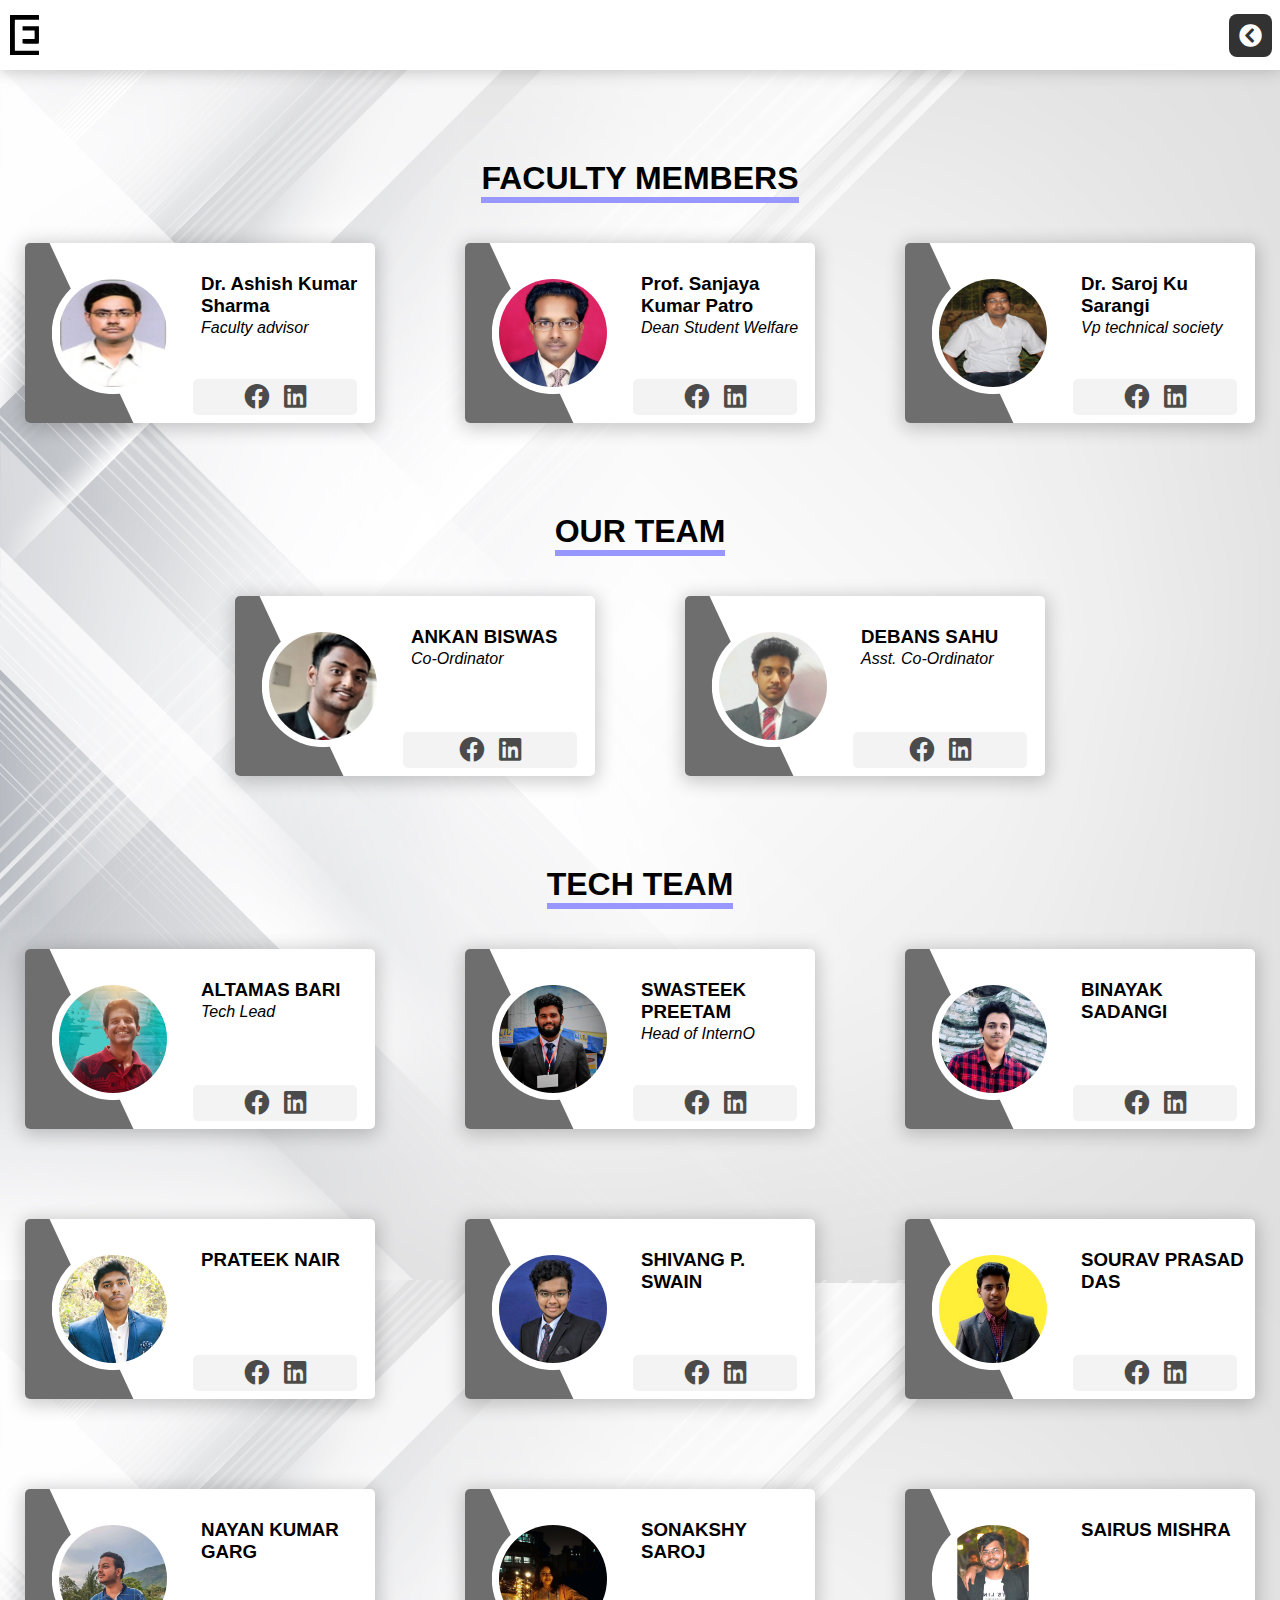
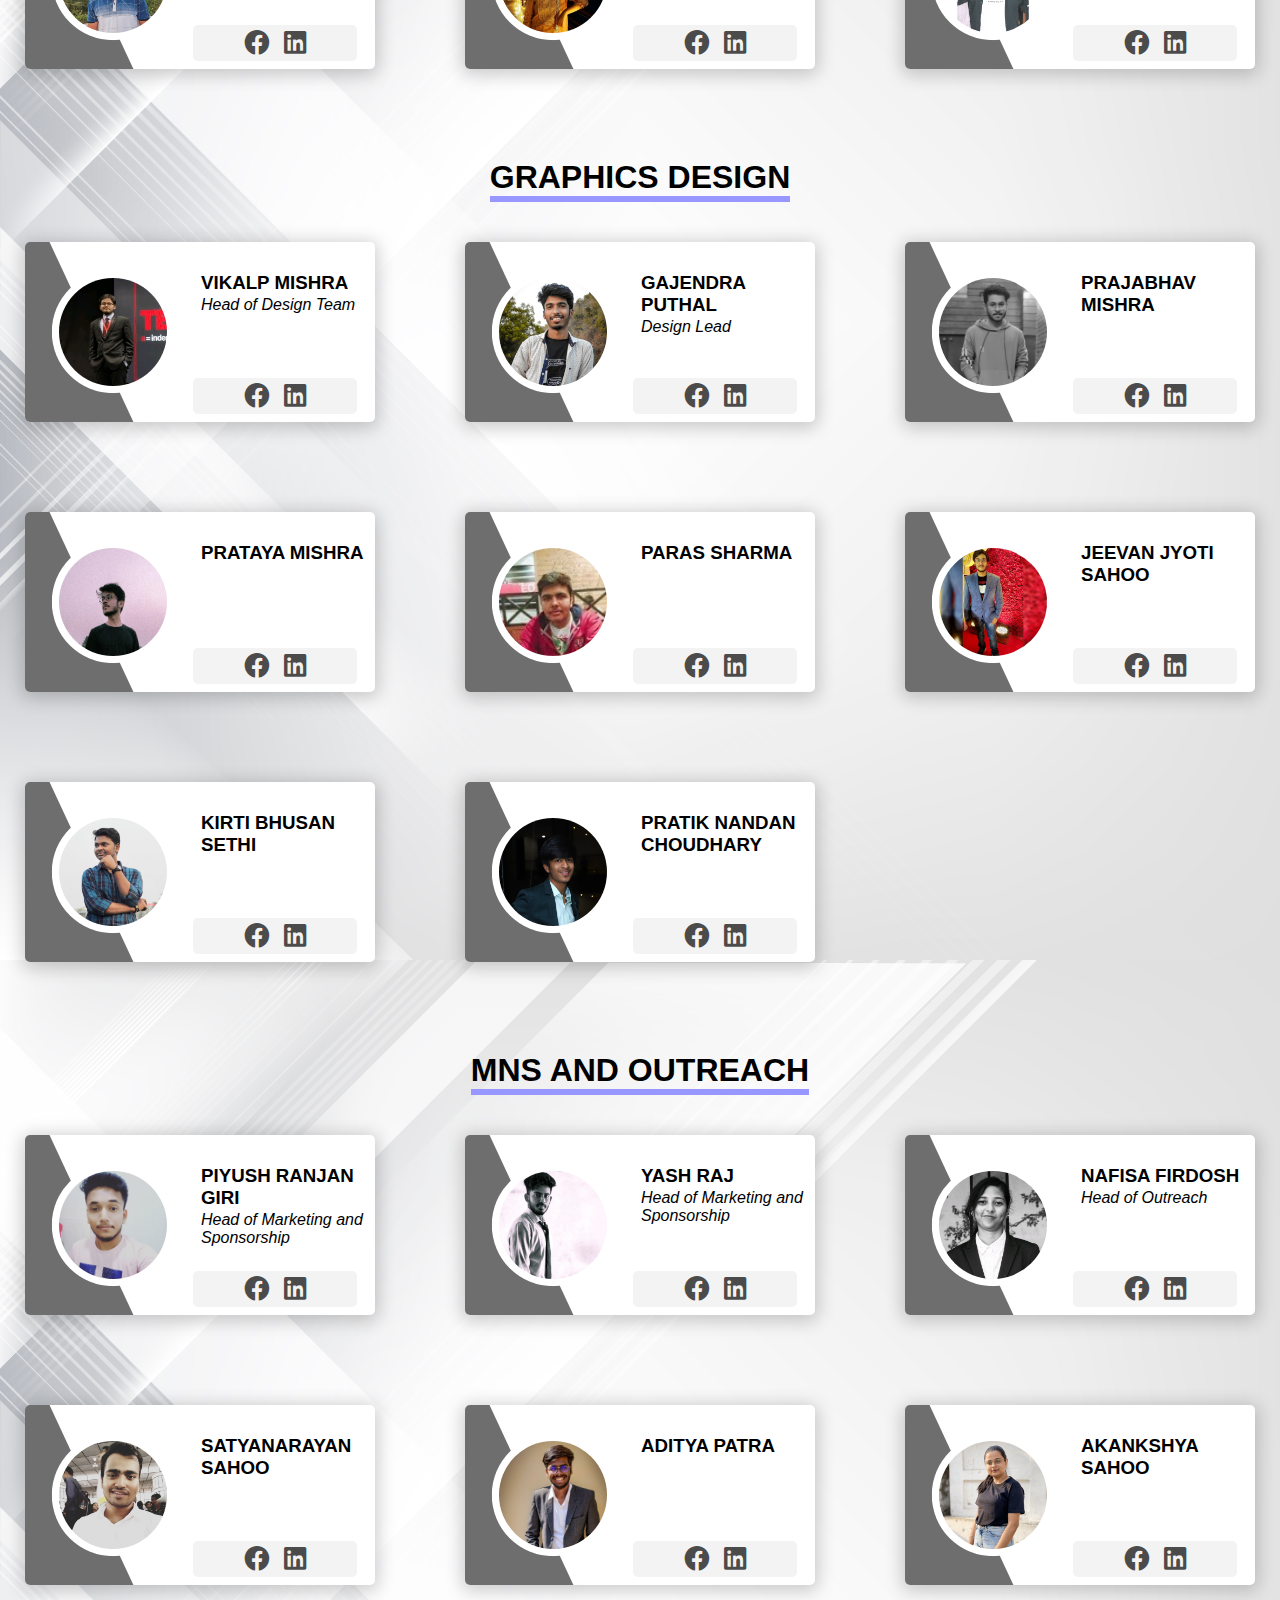
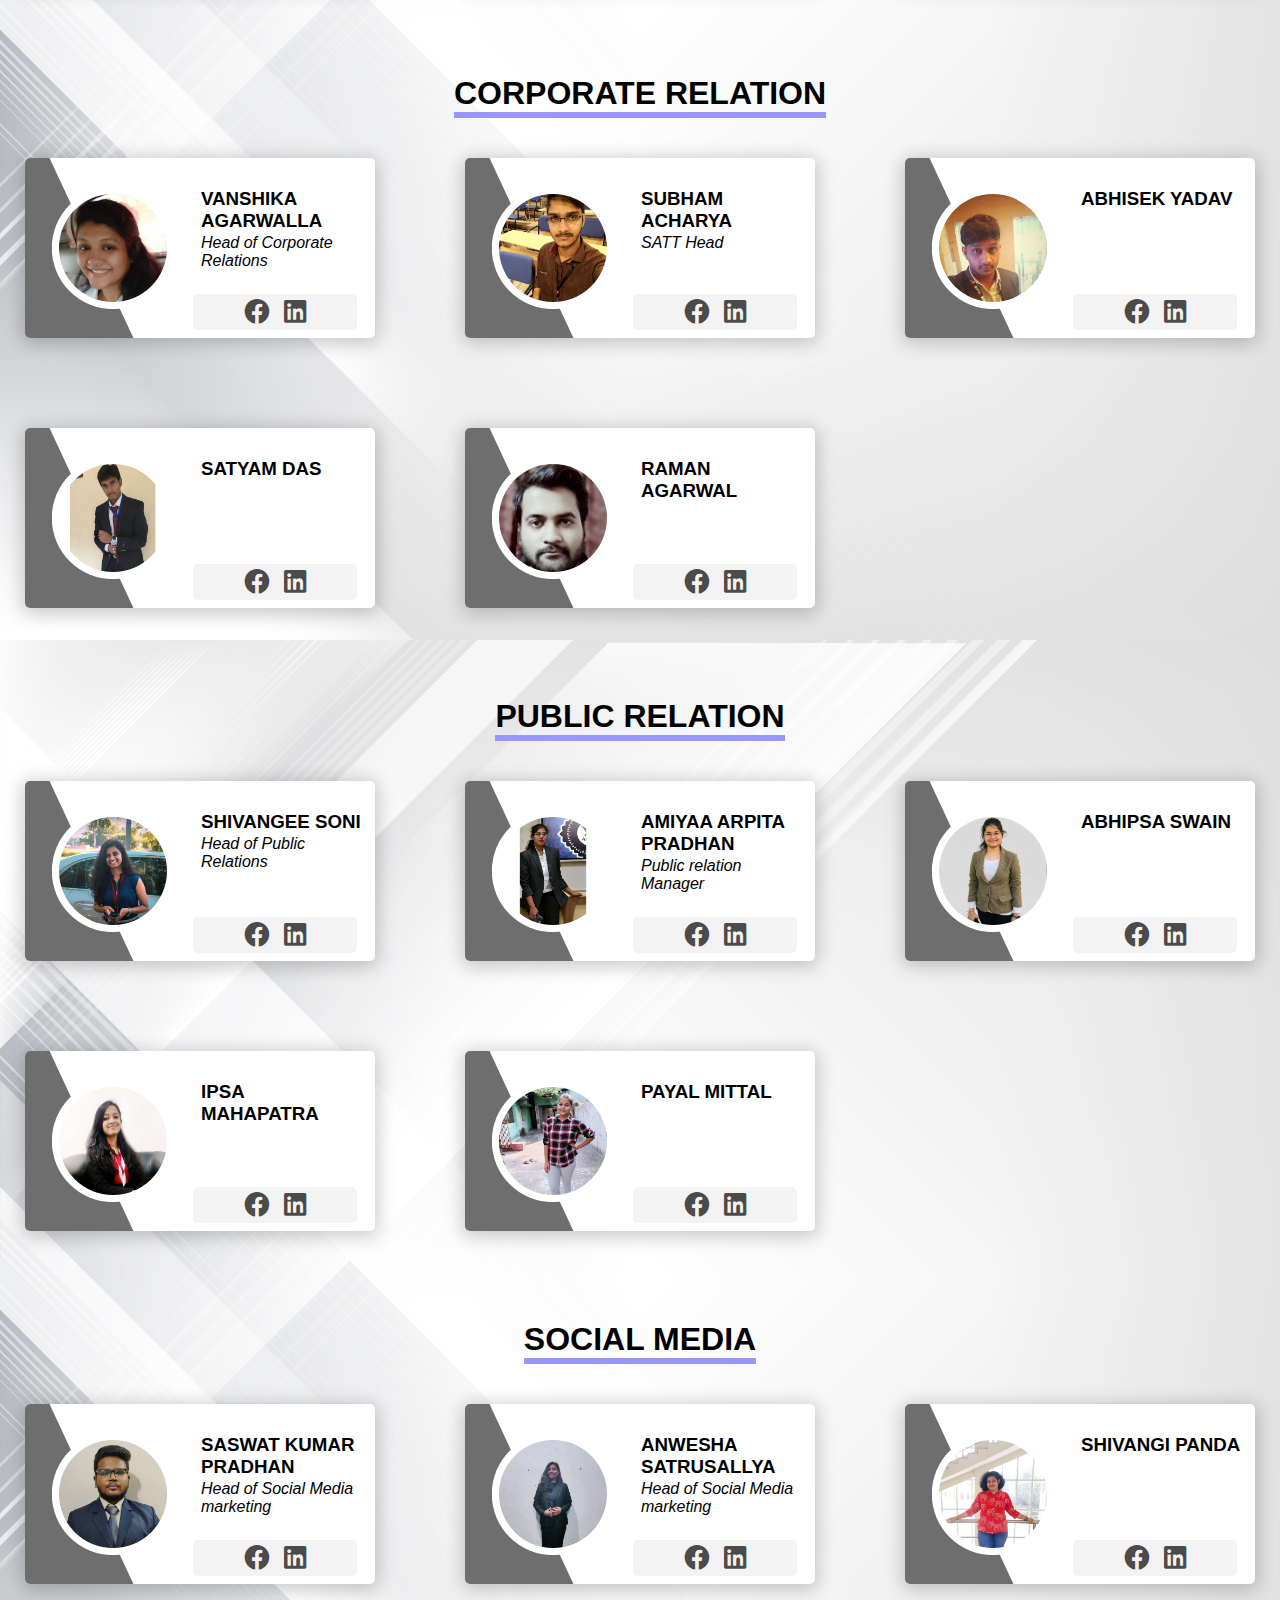
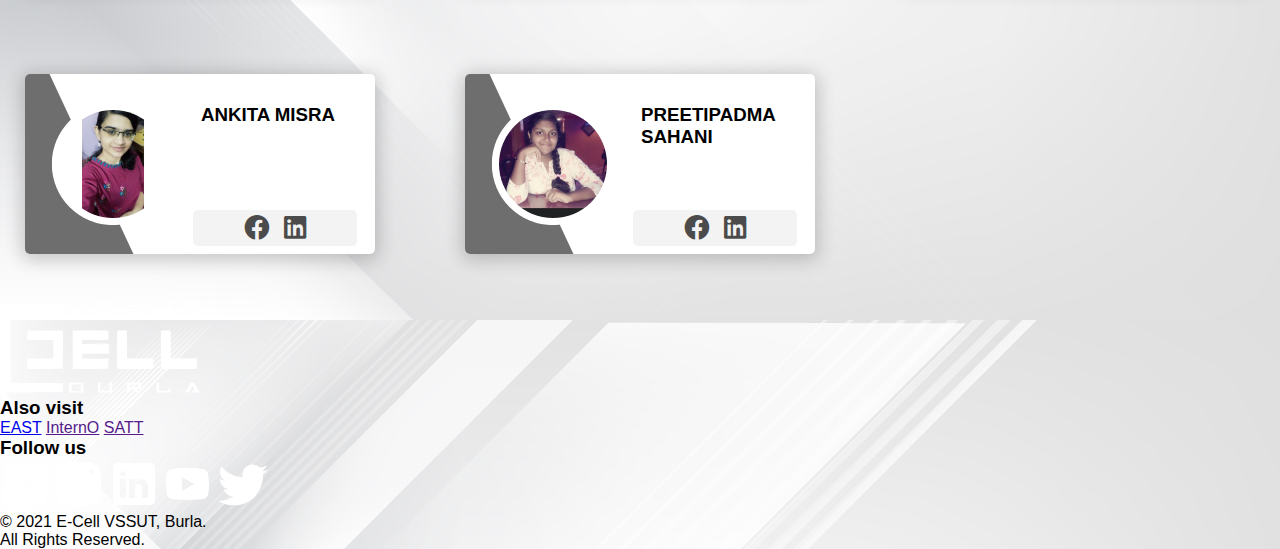
<file: team/index.html>
<!DOCTYPE html>
<html lang="en">

<head>
    <meta charset="UTF-8">
    <title>E-Cell VSSUT</title>
    <meta http-equiv="X-UA-Compatible" content="IE=edge">
    <meta name="viewport" content="width=device-width, initial-scale=1.0">
    <title>Document</title>

    <link rel="shortcut icon" href="favicon_ecell.ico" type="image/x-icon">
    <link rel="stylesheet" href="teams.css">
    <link rel="stylesheet" href="/css/footer.css">
    <link rel="stylesheet" href="https://cdnjs.cloudflare.com/ajax/libs/font-awesome/5.15.4/css/all.min.css">
</head>

<body>
    <nav>
        <img src="../images/ecell-logo/e.svg" alt="">
        <span><i class="fas fa-chevron-circle-left"></i></span>
    </nav>

    
    <div class="teams">
        <h1>FACULTY MEMBERS</h1>

        <div class="grid">

            <div class="card">
                <div class="background"></div>

                <img src="Img/ashish-kumar-sharma.jpg" alt="">

                <div class="profile">
                    <span>
                    <h3>Dr. Ashish Kumar Sharma</h3>
                    <h4>Faculty advisor</h4></span>


                    <div class="icons">
                        <a href=""><i class="fab fa-facebook fa-2x"></i></a>
                        <a href=""><i class="fab fa-linkedin fa-2x"></i></a>
                    </div>
                </div>

            </div>

            <div class="card">
                <div class="background"></div>

                <img src="Img/sanjaya-kumar-patro.jpg" alt="">

                <div class="profile">
                    <span>
                    <h3>Prof. Sanjaya Kumar Patro</h3>
                    <h4>Dean Student Welfare</h4></span>
                    </span>


                    <div class="icons">
                        <a href=""><i class="fab fa-facebook fa-2x"></i></a>
                        <a href=""><i class="fab fa-linkedin fa-2x"></i></a>
                    </div>
                </div>

            </div>

            <div class="card">
                <div class="background"></div>

                <img src="Img/saroj-kumar-sarangi.jpg" alt="">

                <div class="profile">
                    <span>
                    <h3>Dr. Saroj Ku Sarangi</h3>
                    <h4>Vp technical society</h4></span>
                    </span>


                    <div class="icons">
                        <a href=""><i class="fab fa-facebook fa-2x"></i></a>
                        <a href=""><i class="fab fa-linkedin fa-2x"></i></a>
                    </div>
                </div>

            </div>
        </div>
    </div>

    <div class="teams">
        <h1>OUR TEAM</h1>

        <div class="grid" id="ourteam">

            <div class="card">
                <div class="background"></div>

                <img src="Img/Ankan Biswas.jpg" alt="">

                <div class="profile">
                    <span>
                    <h3>ANKAN BISWAS</h3>
                    <h4>Co-Ordinator</h4></span>


                    <div class="icons">
                        <a href="https://www.facebook.com/biswas.ankan"><i class="fab fa-facebook fa-2x"></i></a>
                        <a href="https://www.linkedin.com/in/ankan-biswas-24896b175/"><i class="fab fa-linkedin fa-2x"></i></a>
                    </div>
                </div>

            </div>

            <div class="card">
                <div class="background"></div>

                <img src="Img/Debans Sahu.jpg" alt="">

                <div class="profile">
                    <span>
                    <h3>DEBANS SAHU</h3>
                    <h4>Asst. Co-Ordinator</h4></span>

                    <div class="icons">
                        <a href=""><i class="fab fa-facebook fa-2x"></i></a>
                        <a href="https://www.linkedin.com/in/debans-sahu-10974519a/"><i class="fab fa-linkedin fa-2x"></i></a>
                    </div>
                </div>

            </div>


        </div>
    </div>


    <div class="teams">
        <h1>TECH TEAM</h1>

        <div class="grid">



            <div class="card">
                <div class="background"></div>

                <img src="Img/Altamas Bari.jpg" alt="">

                <div class="profile">
                    <span>
                    <h3>ALTAMAS BARI</h3>
                    <h4>Tech Lead</h4></span>


                    <div class="icons">
                        <a href=""><i class="fab fa-facebook fa-2x"></i></a>
                        <a href="https://www.linkedin.com/in/altamas-bari-a904b4164/"><i class="fab fa-linkedin fa-2x"></i></a>
                    </div>
                </div>

            </div>

            <div class="card">
                <div class="background"></div>

                <img src="Img/Swasteek Pritam.jfif" alt="">

                <div class="profile">
                    <span>
                    <h3>SWASTEEK PREETAM</h3>
                    <h4>Head of InternO</h4></span>


                    <div class="icons">
                        <a href="https://www.facebook.com/zenosys1404"><i class="fab fa-facebook fa-2x"></i></a>
                        <a href="https://www.linkedin.com/in/swasteek-p-508207120"><i class="fab fa-linkedin fa-2x"></i></a>
                    </div>
                </div>

            </div>

            <div class="card">
                <div class="background"></div>

                <img src="Img/Binayak Sadangi.jpg" alt="">

                <div class="profile">
                    <span>
                    <h3>BINAYAK SADANGI</h3></span>
                    </span>


                    <div class="icons">
                        <a href="https://www.facebook.com/binayak.sadangi.3/"><i class="fab fa-facebook fa-2x"></i></a>
                        <a href="https://www.linkedin.com/in/binayak-sadangi-aa9ba8192/"><i class="fab fa-linkedin fa-2x"></i></a>
                    </div>
                </div>

            </div>

            <div class="card">
                <div class="background"></div>

                <img src="Img/Prateek Nair.jfif" alt="">

                <div class="profile">
                    <span>
                    <h3>PRATEEK NAIR</h3></span>


                    <div class="icons">
                        <a href="https://m.facebook.com/100016587121875/"><i class="fab fa-facebook fa-2x"></i></a>
                        <a href="https://www.linkedin.com/in/prateek-nair-91489719a"><i class="fab fa-linkedin fa-2x"></i></a>
                    </div>
                </div>

            </div>

            <div class="card">
                <div class="background"></div>

                <img src="Img/Shivang Swain.jfif" alt="">

                <div class="profile">
                    <span>
                    <h3>SHIVANG P. SWAIN</h3></span>
                    </span>


                    <div class="icons">
                        <a href=""><i class="fab fa-facebook fa-2x"></i></a>
                        <a href="https://linkedin.com/in/shivangswain"><i class="fab fa-linkedin fa-2x"></i></a>
                    </div>
                </div>

            </div>

            <div class="card">
                <div class="background"></div>

                <img src="Img/Sourav Prasad Das.jfif" alt="">

                <div class="profile">
                    <span>
                    <h3>SOURAV PRASAD DAS</h3></span>
                    </span>


                    <div class="icons">
                        <a href=""><i class="fab fa-facebook fa-2x"></i></a>
                        <a href="https://www.linkedin.com/in/sourav-prasad-das-145005191"><i class="fab fa-linkedin fa-2x"></i></a>
                    </div>
                </div>

            </div>
            <div class="card">
                <div class="background"></div>

                <img src="Img/Nayan Kumar Garg.jfif" alt="">

                <div class="profile">
                    <span>
                    <h3>NAYAN KUMAR GARG</h3></span>
                    </span>


                    <div class="icons">
                        <a href=""><i class="fab fa-facebook fa-2x"></i></a>
                        <a href="https://www.linkedin.com/in/nayan-kumar-garg-b74471190"><i class="fab fa-linkedin fa-2x"></i></a>
                    </div>
                </div>

            </div>
            <div class="card">
                <div class="background"></div>

                <img src="Img/Sonakshy Saroj.jfif" alt="">

                <div class="profile">
                    <span>
                    <h3>SONAKSHY SAROJ</h3></span>
                    </span>


                    <div class="icons">
                        <a href=""><i class="fab fa-facebook fa-2x"></i></a>
                        <a href="https://www.linkedin.com/in/sonakshy-saroj-385a95191"><i class="fab fa-linkedin fa-2x"></i></a>
                    </div>
                </div>

            </div>


            <div class="card">
                <div class="background"></div>

                <img src="Img/SAIRUS MISHRA.jfif" alt="">

                <div class="profile">
                    <span>
                    <h3>SAIRUS MISHRA</h3></span>
                    </span>


                    <div class="icons">
                        <a href="https://www.facebook.com/sairus.mishra"><i class="fab fa-facebook fa-2x"></i></a>
                        <a href="https://www.linkedin.com/in/sairus"><i class="fab fa-linkedin fa-2x"></i></a>
                    </div>
                </div>

            </div>

        </div>
    </div>


    <div class="teams">
        <h1>GRAPHICS DESIGN</h1>

        <div class="grid">

            <div class="card">
                <div class="background"></div>

                <img src="Img/Vikalp Mishra.jpg" alt="">

                <div class="profile">
                    <span>
                    <h3>VIKALP MISHRA</h3>
                    <h4>Head of Design Team</h4></span>


                    <div class="icons">
                        <a href="https://www.facebook.com/vikalp.mishra.3572"><i class="fab fa-facebook fa-2x"></i></a>
                        <a href="https://www.linkedin.com/in/vikalp-mishra-1b898317a/"><i class="fab fa-linkedin fa-2x"></i></a>
                    </div>
                </div>

            </div>

            <div class="card">
                <div class="background"></div>

                <img src="Img/Gajendra Puthal.jfif" alt="">

                <div class="profile">
                    <span>
                    <h3>GAJENDRA PUTHAL</h3>
                    <h4>Design Lead</h4></span>


                    <div class="icons">
                        <a href=""><i class="fab fa-facebook fa-2x"></i></a>
                        <a href="https://www.linkedin.com/in/gajendra-puthal-8441881a0"><i class="fab fa-linkedin fa-2x"></i></a>
                    </div>
                </div>

            </div>

            <div class="card">
                <div class="background"></div>

                <img src="Img/Prajabhav Mishra.jpg" alt="">

                <div class="profile">
                    <span>
                    <h3>PRAJABHAV MISHRA</h3></span>
                    </span>


                    <div class="icons">
                        <a href="https://m.facebook.com/justjeevs.sahoo?ref=bookmarks"><i class="fab fa-facebook fa-2x"></i></a>
                        <a href="https://www.linkedin.com/in/prajabhav-mishra-13138b195/"><i class="fab fa-linkedin fa-2x"></i></a>
                    </div>
                </div>

            </div>

            <div class="card">
                <div class="background"></div>

                <img src="Img/Prataya Mishra.jpeg" alt="">

                <div class="profile">
                    <span>
                    <h3>PRATAYA MISHRA</h3></span>
                    </span>


                    <div class="icons">
                        <a href="https://m.facebook.com/justjeevs.sahoo?ref=bookmarks"><i class="fab fa-facebook fa-2x"></i></a>
                        <a href="https://www.linkedin.com/in/prajabhav-mishra-13138b195/"><i class="fab fa-linkedin fa-2x"></i></a>
                    </div>
                </div>

            </div>

            <div class="card">
                <div class="background"></div>

                <img src="Img/Paras Sharma.jfif" alt="">

                <div class="profile">
                    <span>
                    <h3>PARAS SHARMA</h3></span>
                    </span>


                    <div class="icons">
                        <a href=""><i class="fab fa-facebook fa-2x"></i></a>
                        <a href="https://www.linkedin.com/in/paras-sharma-7b25051b9"><i class="fab fa-linkedin fa-2x"></i></a>
                    </div>
                </div>

            </div>
            <div class="card">
                <div class="background"></div>

                <img src="Img/Jeevan Jyoti Sahoo.jfif" alt="">

                <div class="profile">
                    <span>
                    <h3>JEEVAN JYOTI SAHOO</h3></span>
                    </span>


                    <div class="icons">
                        <a href="https://m.facebook.com/justjeevs.sahoo?ref=bookmarks"><i class="fab fa-facebook fa-2x"></i></a>
                        <a href="https://www.linkedin.com/in/jeevan-jyoti-sahoo-a65926146"><i class="fab fa-linkedin fa-2x"></i></a>
                    </div>
                </div>

            </div>


            <div class="card">
                <div class="background"></div>

                <img src="Img/Kirti Bhusan Sethi.jfif" alt="">

                <div class="profile">
                    <span>
                    <h3>KIRTI BHUSAN SETHI</h3></span>
                    </span>


                    <div class="icons">
                        <a href="https://www.facebook.com/people/K%C3%AE-R-T%C3%AE/100008449420217/"><i class="fab fa-facebook fa-2x"></i></a>
                        <a href="https://www.linkedin.com/in/kirti-bhusan-sethi-05a851192/"><i class="fab fa-linkedin fa-2x"></i></a>
                    </div>
                </div>

            </div>
            <div class="card">
                <div class="background"></div>

                <img src="Img/Pratik Nandan Choudhary.jfif" alt="">

                <div class="profile">
                    <span>
                    <h3>PRATIK NANDAN CHOUDHARY</h3></span>
                    </span>


                    <div class="icons">
                        <a href="https://www.facebook.com/pratik.choudhary.7906"><i class="fab fa-facebook fa-2x"></i></a>
                        <a href="http://www.linkedin.com/in/pratik1305"><i class="fab fa-linkedin fa-2x"></i></a>
                    </div>
                </div>

            </div>

        </div>
    </div>


    <div class="teams">
        <h1>MNS AND OUTREACH</h1>

        <div class="grid">

            <div class="card">
                <div class="background"></div>

                <img src="Img/Piyush Ranjan Giri.jfif" alt="">

                <div class="profile">
                    <span>
                    <h3>PIYUSH RANJAN GIRI </h3>
                    <h4>Head of Marketing and Sponsorship </h4></span>


                    <div class="icons">
                        <a href="https://www.facebook.com/piyush.giri.399"><i class="fab fa-facebook fa-2x"></i></a>
                        <a href="http://linkedin.com/in/piyush-ranjan-giri-b32973175"><i class="fab fa-linkedin fa-2x"></i></a>
                    </div>
                </div>

            </div>


            <div class="card">
                <div class="background"></div>

                <img src="Img/Yash Raj.jpg" alt="">

                <div class="profile">
                    <span>
                    <h3>YASH RAJ</h3>
                    <h4>Head of Marketing and Sponsorship </h4></span>


                    <div class="icons">
                        <a href="https://www.facebook.com/piyush.giri.399"><i class="fab fa-facebook fa-2x"></i></a>
                        <a href="https://www.linkedin.com/in/yash-raj-8b338b16a/"><i class="fab fa-linkedin fa-2x"></i></a>
                    </div>
                </div>

            </div>


            <div class="card">
                <div class="background"></div>

                <img src="Img/Nafisa Firdosh.jpg" alt="">

                <div class="profile">
                    <span>
                    <h3>NAFISA FIRDOSH</h3>
                    <h4>Head of Outreach</h4></span>


                    <div class="icons">
                        <a href="https://www.facebook.com/nidah.hussain.58"><i class="fab fa-facebook fa-2x"></i></a>
                        <a href="https://www.linkedin.com/in/nafisa-firdosh-2a8673190/"><i class="fab fa-linkedin fa-2x"></i></a>
                    </div>
                </div>

            </div>


            <div class="card">
                <div class="background"></div>

                <img src="Img/Satyanarayan Sahoo.jpg" alt="">

                <div class="profile">
                    <span>
                    <h3>SATYANARAYAN SAHOO</h3></span>
                    </span>


                    <div class="icons">
                        <a href="https://www.facebook.com/satyanarayan.sahoo.75098"><i class="fab fa-facebook fa-2x"></i></a>
                        <a href="https://www.linkedin.com/in/satyanarayan-sahoo-28911b193/"><i class="fab fa-linkedin fa-2x"></i></a>
                    </div>
                </div>

            </div>


            <div class="card">
                <div class="background"></div>

                <img src="Img/Aditya Patra.jfif" alt="">

                <div class="profile">
                    <span>
                    <h3>ADITYA PATRA</h3></span>


                    <div class="icons">
                        <a href="https://www.facebook.com/aditya.patra.9083"><i class="fab fa-facebook fa-2x"></i></a>
                        <a href="https://www.linkedin.com/in/aditya-patra-47a682146"><i class="fab fa-linkedin fa-2x"></i></a>
                    </div>
                </div>

            </div>



            <div class="card">
                <div class="background"></div>

                <img src="Img/Akankshya Sahoo.jfif" alt="">

                <div class="profile">
                    <span>
                    <h3>AKANKSHYA SAHOO</h3></span>


                    <div class="icons">
                        <a href="https://www.facebook.com/akankshya.sahoo.9"><i class="fab fa-facebook fa-2x"></i></a>
                        <a href="https://www.linkedin.com/in/akankshya-sahoo-ababa7192"><i class="fab fa-linkedin fa-2x"></i></a>
                    </div>
                </div>

            </div>


        </div>
    </div>



    <div class="teams">
        <h1>CORPORATE RELATION</h1>

        <div class="grid">

            <div class="card">
                <div class="background"></div>

                <img src="Img/Vanshika Agarwalla.jpg" alt="">

                <div class="profile">
                    <span>
                    <h3>VANSHIKA AGARWALLA</h3>
                    <h4>Head of Corporate Relations</h4></span>


                    <div class="icons">
                        <a href="https://www.facebook.com/vanshika.agarwalla"><i class="fab fa-facebook fa-2x"></i></a>
                        <a href="https://www.linkedin.com/in/vanshika-agarwalla-730897189/"><i class="fab fa-linkedin fa-2x"></i></a>
                    </div>
                </div>

            </div>

            <div class="card">
                <div class="background"></div>

                <img src="Img/Subham Acharya.jfif" alt="">

                <div class="profile">
                    <span>
                    <h3>SUBHAM ACHARYA</h3>
                    <h4>SATT Head</h4></span>


                    <div class="icons">
                        <a href="https://www.facebook.com/subham.acharya.969"><i class="fab fa-facebook fa-2x"></i></a>
                        <a href="https://www.linkedin.com/in/subham-acharya-421b79170"><i class="fab fa-linkedin fa-2x"></i></a>
                    </div>
                </div>

            </div>

            <div class="card">
                <div class="background"></div>

                <img src="Img/Abhisek Yadav.jfif" alt="">

                <div class="profile">
                    <span>
                    <h3>ABHISEK YADAV</h3></span>


                    <div class="icons">
                        <a href=""><i class="fab fa-facebook fa-2x"></i></a>
                        <a href="https://www.linkedin.com/in/abhisek-yadav-797669192"><i class="fab fa-linkedin fa-2x"></i></a>
                    </div>
                </div>

            </div>



            <div class="card">
                <div class="background"></div>

                <img src="Img/Satyam Das.jfif" alt="">

                <div class="profile">
                    <span>
                    <h3>SATYAM DAS</h3></span>


                    <div class="icons">
                        <a href="https://www.facebook.com/satyam.das.12576049"><i class="fab fa-facebook fa-2x"></i></a>
                        <a href="https://www.linkedin.com/in/satyam-das-393670192"><i class="fab fa-linkedin fa-2x"></i></a>
                    </div>
                </div>

            </div>

            <div class="card">
                <div class="background"></div>

                <img src="Img/Raman Agarwal.jfif" alt="">

                <div class="profile">
                    <span>
                    <h3>RAMAN AGARWAL</h3></span>


                    <div class="icons">
                        <a href="https://www.facebook.com/raman.agarwal.9279"><i class="fab fa-facebook fa-2x"></i></a>
                        <a href="https://www.linkedin.com/in/raman-agarwal-3b42a51a1"><i class="fab fa-linkedin fa-2x"></i></a>
                    </div>
                </div>

            </div>
        </div>
    </div>

    <div class="teams">
        <h1>PUBLIC RELATION</h1>

        <div class="grid">

            <div class="card">
                <div class="background"></div>

                <img src="Img/Shivangee Soni.jpg" alt="">

                <div class="profile">
                    <span>
                    <h3>SHIVANGEE SONI</h3>
                    <h4>Head of Public Relations</h4></span>


                    <div class="icons">
                        <a href=""><i class="fab fa-facebook fa-2x"></i></a>
                        <a href="https://www.linkedin.com/in/shivangee-soni-66b644177/"><i class="fab fa-linkedin fa-2x"></i></a>
                    </div>
                </div>

            </div>

            <div class="card">
                <div class="background"></div>

                <img src="Img/Amiyaa Pradhan.jfif" alt="">

                <div class="profile">
                    <span>
                    <h3>AMIYAA ARPITA PRADHAN</h3>
                    <h4>Public relation Manager</h4></span>


                    <div class="icons">
                        <a href="https://www.facebook.com/aradhya.pradhan.370"><i class="fab fa-facebook fa-2x"></i></a>
                        <a href="https://www.linkedin.com/in/amiyaaarpitapradhan2001"><i class="fab fa-linkedin fa-2x"></i></a>
                    </div>
                </div>

            </div>

            <div class="card">
                <div class="background"></div>

                <img src="Img/Abhipsa Swain.jfif" alt="">

                <div class="profile">
                    <span>
                    <h3>ABHIPSA SWAIN</h3></span>


                    <div class="icons">
                        <a href=""><i class="fab fa-facebook fa-2x"></i></a>
                        <a href="https://www.linkedin.com/in/abhipsaswain"><i class="fab fa-linkedin fa-2x"></i></a>
                    </div>
                </div>

            </div>

            <div class="card">
                <div class="background"></div>

                <img src="Img/Ipsa Mahapatra.jpg" alt="">

                <div class="profile">
                    <span>
                    <h3>IPSA MAHAPATRA</h3></span>


                    <div class="icons">
                        <a href="https://www.facebook.com/aradhya.pradhan.370"><i class="fab fa-facebook fa-2x"></i></a>
                        <a href="https://www.linkedin.com/in/ipsa-mahapatra-52b018195"><i class="fab fa-linkedin fa-2x"></i></a>
                    </div>
                </div>

            </div>

            <div class="card">
                <div class="background"></div>

                <img src="Img/Payal Mittal.jfif" alt="">

                <div class="profile">
                    <span>
                    <h3>PAYAL MITTAL</h3></span>
                    </span>


                    <div class="icons">
                        <a href=""><i class="fab fa-facebook fa-2x"></i></a>
                        <a href="https://www.linkedin.com/in/payal-mittal-4411601b7"><i class="fab fa-linkedin fa-2x"></i></a>
                    </div>
                </div>

            </div>


        </div>
    </div>

    <div class="teams">
        <h1>SOCIAL MEDIA</h1>

        <div class="grid">

            <div class="card">
                <div class="background"></div>

                <img src="Img/Saswat Kumar.jfif" alt="">

                <div class="profile">
                    <span>
                    <h3>SASWAT KUMAR PRADHAN</h3>
                    <h4>Head of Social Media marketing</h4></span>
                    </span>


                    <div class="icons">
                        <a href="https://www.facebook.com/saswat.kumar.79"><i class="fab fa-facebook fa-2x"></i></a>
                        <a href="https://www.linkedin.com/in/saswat-kumar-pradhan-1913a9195"><i class="fab fa-linkedin fa-2x"></i></a>
                    </div>
                </div>

            </div>

            <div class="card">
                <div class="background"></div>

                <img src="Img/Anwesha Satrusallya.jpg" alt="">

                <div class="profile">
                    <span>
                    <h3>ANWESHA SATRUSALLYA</h3>
                    <h4>Head of Social Media marketing</h4></span>
                    </span>


                    <div class="icons">
                        <a href=""><i class="fab fa-facebook fa-2x"></i></a>
                        <a href="https://www.linkedin.com/in/anwesha-satrusallya-209672190/"><i class="fab fa-linkedin fa-2x"></i></a>
                    </div>
                </div>

            </div>

            <div class="card">
                <div class="background"></div>

                <img src="Img/Shivangi Panda.jfif" alt="">

                <div class="profile">
                    <span>
                    <h3>SHIVANGI PANDA</h3></span>


                    <div class="icons">
                        <a href="https://www.facebook.com/shivangi.panda.56"><i class="fab fa-facebook fa-2x"></i></a>
                        <a href="https://www.linkedin.com/in/shivangi-panda-51aa38193"><i class="fab fa-linkedin fa-2x"></i></a>
                    </div>
                </div>

            </div>

            <div class="card">
                <div class="background"></div>

                <img src="Img/Ankita Misra.jfif" alt="">

                <div class="profile">
                    <span>
                    <h3>ANKITA MISRA</h3></span>


                    <div class="icons">
                        <a href="https://www.facebook.com/ankita.misra.35/"><i class="fab fa-facebook fa-2x"></i></a>
                        <a href="https://www.linkedin.com/in/ankitamisra3008/"><i class="fab fa-linkedin fa-2x"></i></a>
                    </div>
                </div>

            </div>


            <div class="card">
                <div class="background"></div>

                <img src="Img/Preetipadma Sahani.jfif" alt="">

                <div class="profile">
                    <span>
                    <h3>PREETIPADMA SAHANI</h3></span>
                    </span>


                    <div class="icons">
                        <a href=""><i class="fab fa-facebook fa-2x"></i></a>
                        <a href="https://www.linkedin.com/mwlite/in/preetipadma-sahani-b0b50b1a0"><i class="fab fa-linkedin fa-2x"></i></a>
                    </div>
                </div>

            </div>
        </div>
    </div>

    <section id="footer">
        <div class="footer-content">
            <img src="/images/ecell-fff.svg" width="200px" alt="" class="footer-logo">
            <div class="footer-links">
                <div class="footer-wings">
                    <h3>Also visit</h3>
                    <a href="#" class="footer-wings-link">EAST</a>
                    <a href="" class="footer-wings-link">InternO</a>
                    <a href="" class="footer-wings-link">SATT</a>
                </div>
                <div class="footer-social">
                    <h3>Follow us</h3>
                    <a href="" class="footer-social-link"><img src="/icons/fb-white.svg" alt=""></a>
                    <a href="" class="footer-social-link"><img src="/icons/insta-white.svg" alt=""></a>
                    <a href="" class="footer-social-link"><img src="/icons/linkedin-white.svg" alt=""></a>
                    <a href="" class="footer-social-link"><img src="/icons/yt-white.svg" alt=""></a>
                    <a href="" class="footer-social-link"><img src="/icons/twitter-white.svg" alt=""></a>
                </div>
            </div>
        </div>
        <div class="footer-msg">
            <span>&copy; 2021 E-Cell VSSUT, Burla.<br>All Rights Reserved.</span>
        </div>
    </section>


    <script src="/js/team.js"></script>
</body>

</html>
</file>
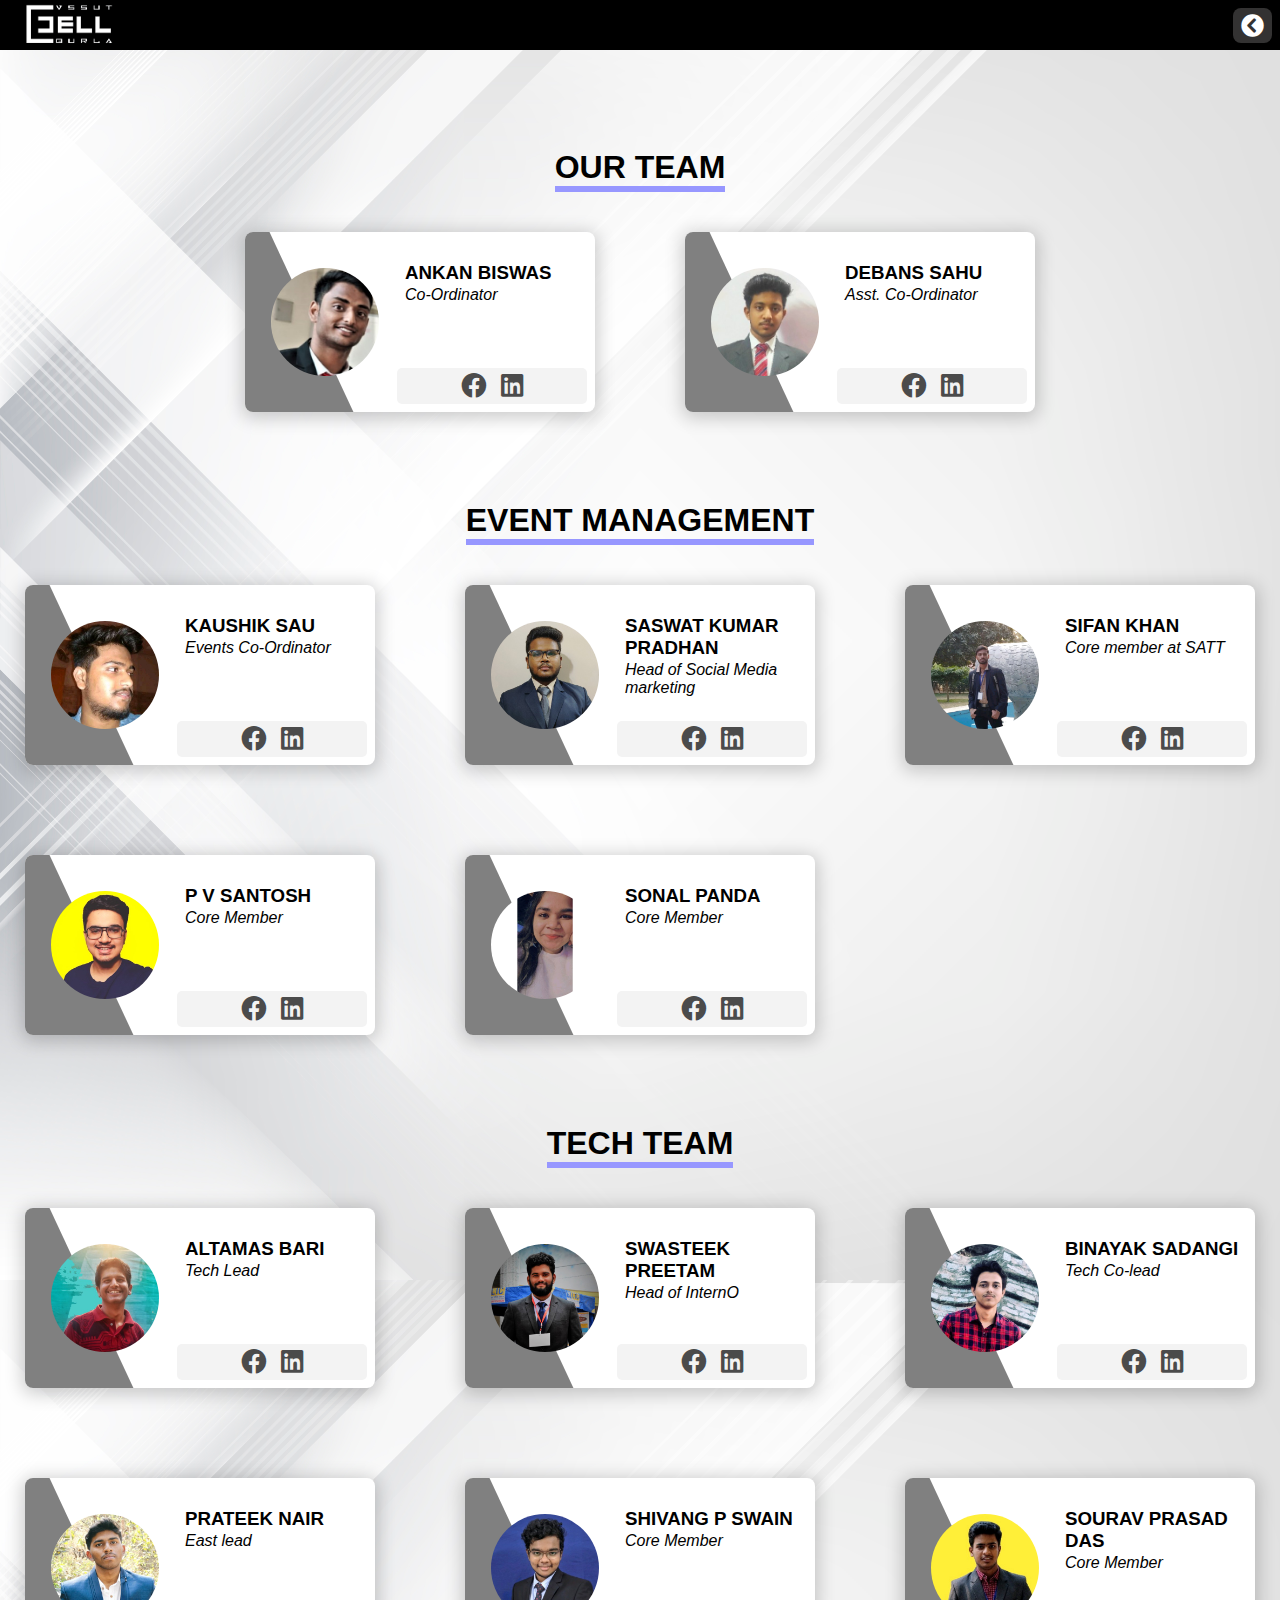
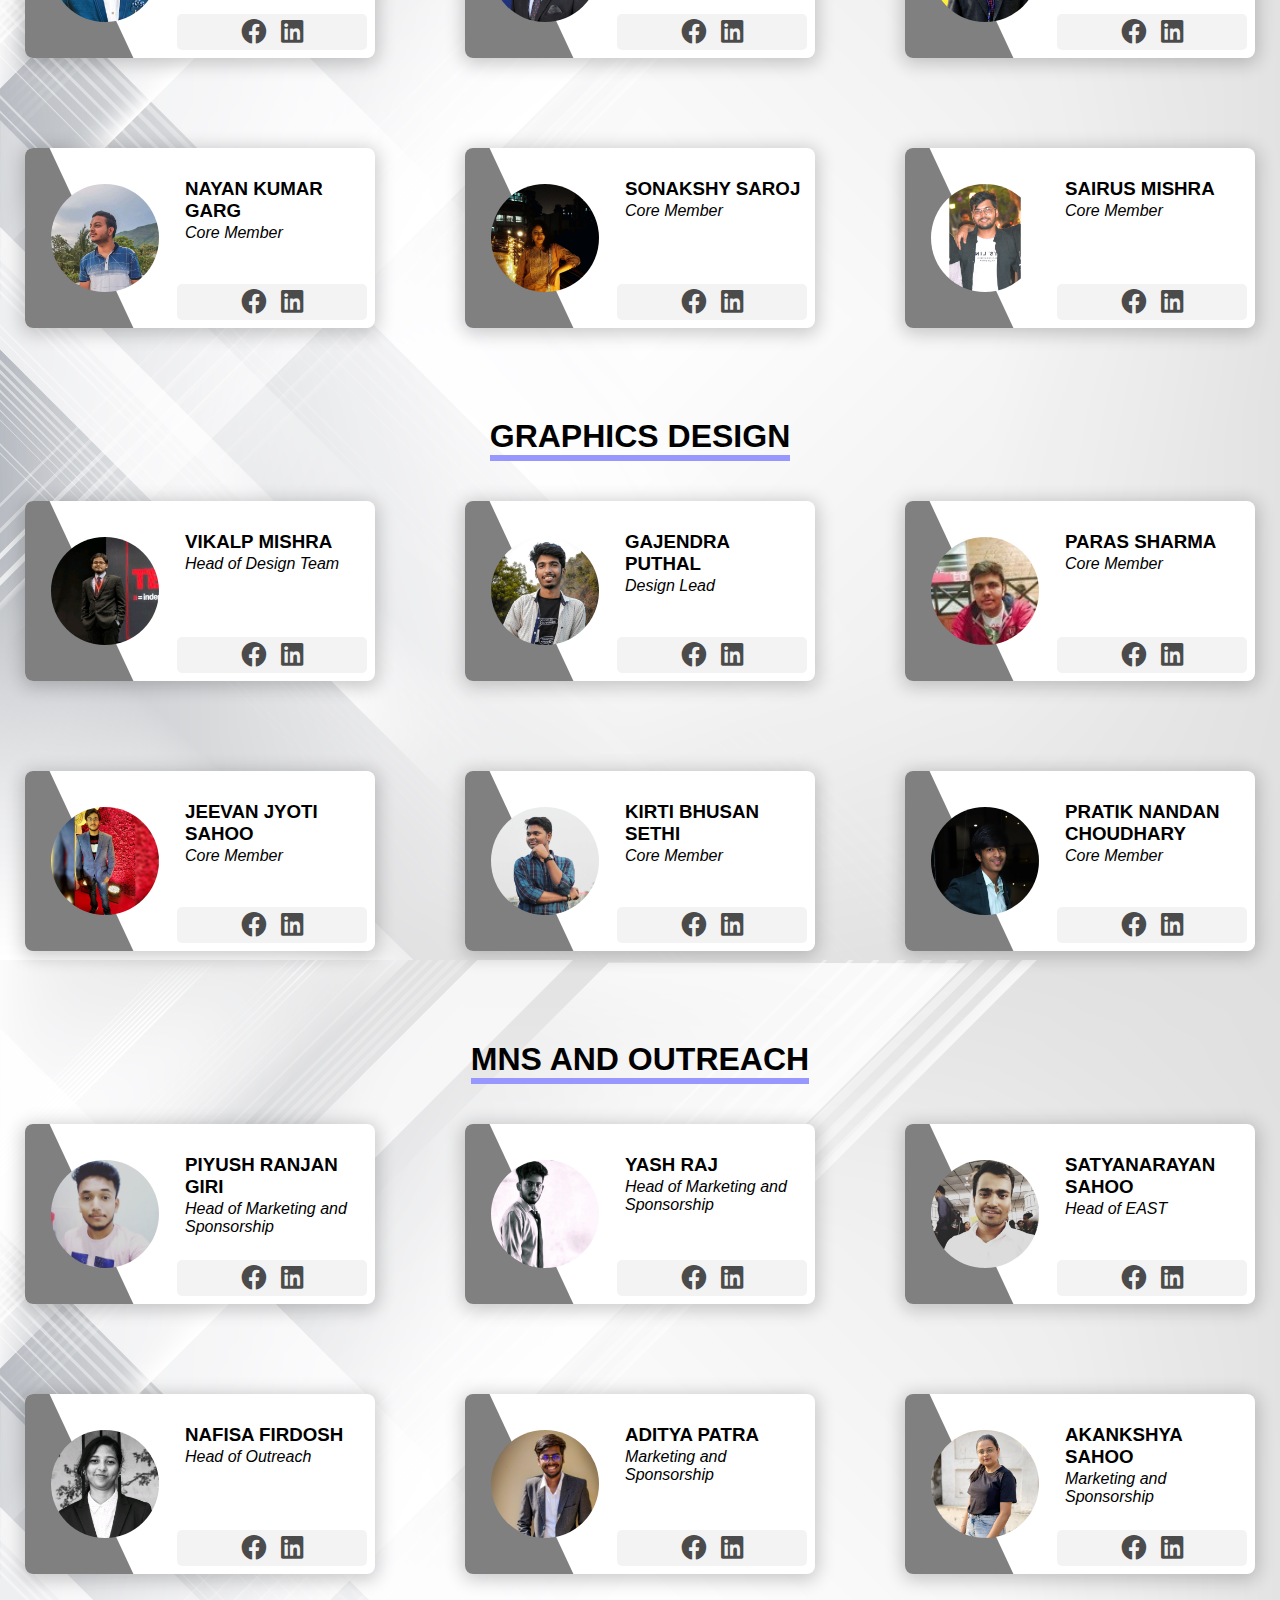
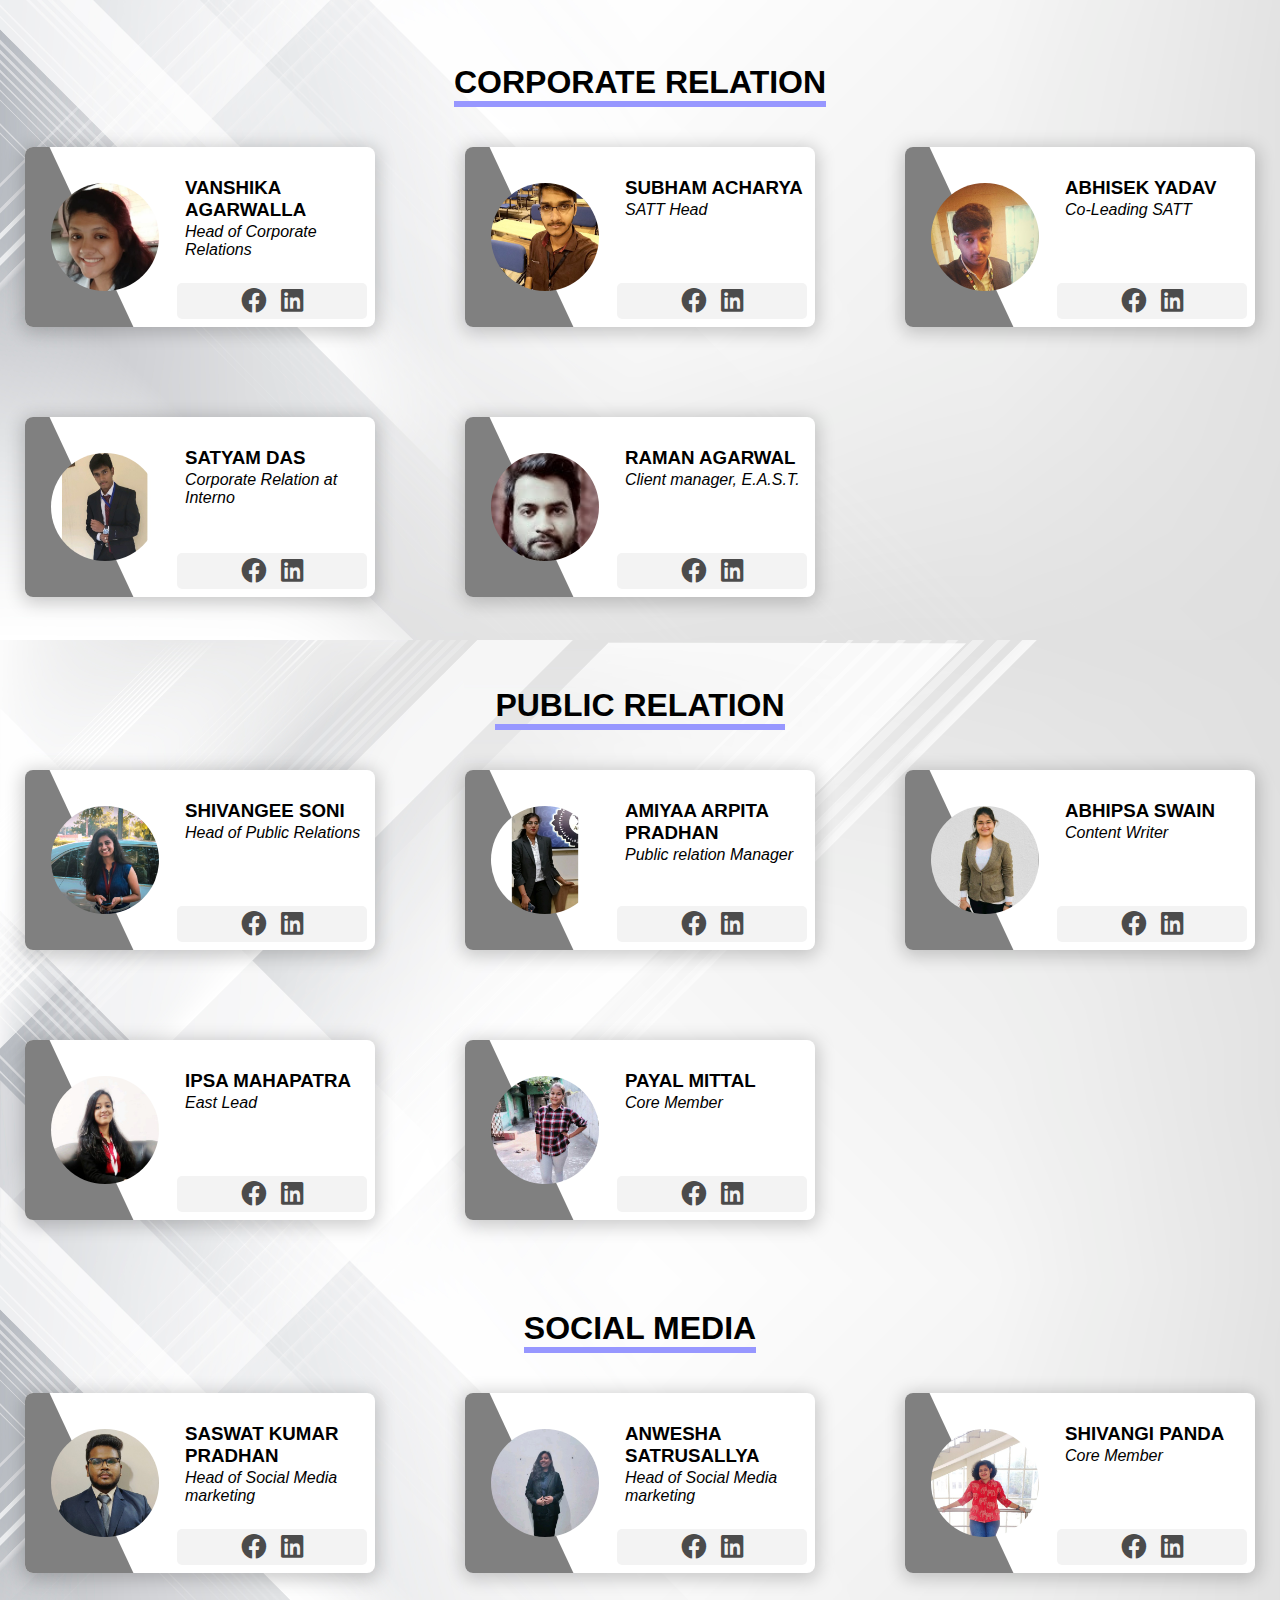
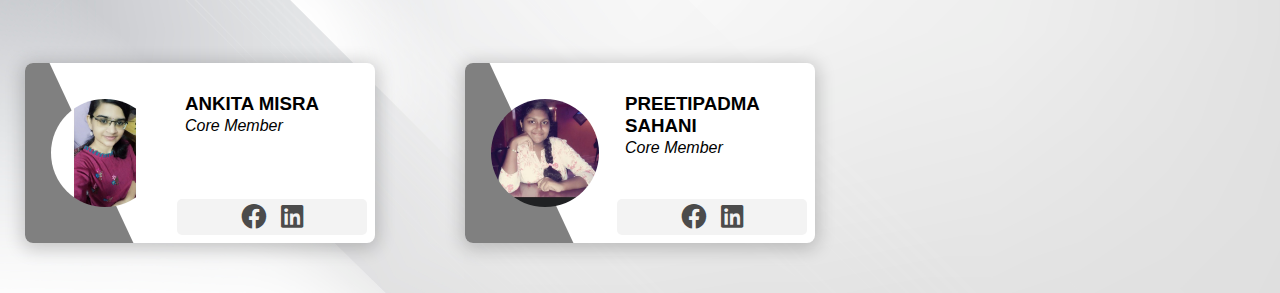
<file: Teams/index.html>
<!DOCTYPE html>
<html lang="en">
<head>
    <meta charset="UTF-8">
    <title>E-Cell VSSUT</title>
    <meta http-equiv="X-UA-Compatible" content="IE=edge">
    <meta name="viewport" content="width=device-width, initial-scale=1.0">
    <title>Document</title>

    <link rel="shortcut icon" href="favicon_ecell.ico" type="image/x-icon">
    <link rel="stylesheet" href="teams.css">
    <link rel="stylesheet" href="https://cdnjs.cloudflare.com/ajax/libs/font-awesome/5.15.4/css/all.min.css">
</head>
<body>
<nav>
    <img src="logo.png" alt="">
    <a href="https://e-cell-vssut.github.io/Ecell-Website/"><i class="fas fa-chevron-circle-left"></i></a>
</nav>

<div class="teams">
    <h1>OUR TEAM</h1>
        
     <div class="grid" id="ourteam">

        <div class="card">
            <div class="background"></div>

            <img src="Img/Ankan Biswas.jpg" alt="">

            <div class="profile">
                <span>
                    <h3>ANKAN BISWAS</h3>
                    <h4>Co-Ordinator</h4></span>

                
            <div class="icons">
                <a href="https://www.facebook.com/biswas.ankan"><i class="fab fa-facebook fa-2x"></i></a>
                <a href="https://www.linkedin.com/in/ankan-biswas-24896b175/"><i class="fab fa-linkedin fa-2x"></i></a>
            </div>
            </div>
  
        </div>

        <div class="card">
            <div class="background"></div>

            <img src="Img/Debans Sahu.jpg" alt="">

            <div class="profile">
                <span>
                    <h3>DEBANS SAHU</h3>
                    <h4>Asst. Co-Ordinator</h4></span>

            <div class="icons">
                <a href=""><i class="fab fa-facebook fa-2x"></i></a>
                <a href="https://www.linkedin.com/in/debans-sahu-10974519a/"><i class="fab fa-linkedin fa-2x"></i></a>
            </div>
            </div>
  
        </div>

        
    </div>
</div>

<div class="teams">
    <h1>EVENT MANAGEMENT</h1>
        
     <div class="grid">
         
        <div class="card">
            <div class="background"></div>

            <img src="Img/Kaushik Sau.jpg" alt="">

            <div class="profile">
                <span>
                    <h3>KAUSHIK SAU</h3>
                    <h4>Events Co-Ordinator</h4></span>

                
            <div class="icons">
                <a href=""><i class="fab fa-facebook fa-2x"></i></a>
                <a href="https://www.linkedin.com/in/kaushik-sau-981977175/"><i class="fab fa-linkedin fa-2x"></i></a>
            </div>
            </div>
  
        </div>

        <div class="card">
            <div class="background"></div>

            <img src="Img/Saswat Kumar.jfif" alt="">

            <div class="profile">
                <span>
                    <h3>SASWAT KUMAR PRADHAN</h3>
                    <h4>Head of Social Media marketing</h4></span>
                    </span>

                
            <div class="icons">
                <a href="https://www.facebook.com/saswat.kumar.79"><i class="fab fa-facebook fa-2x"></i></a>
                <a href="https://www.linkedin.com/in/saswat-kumar-pradhan-1913a9195"><i class="fab fa-linkedin fa-2x"></i></a>
            </div>
            </div>
  
        </div>

        <div class="card">
            <div class="background"></div>

            <img src="Img/Sifan Khan.jfif" alt="">

            <div class="profile">
                <span>
                    <h3>SIFAN KHAN</h3>
                    <h4>Core member at SATT</h4></span>

                
            <div class="icons">
                <a href=""><i class="fab fa-facebook fa-2x"></i></a>
                <a href="https://www.linkedin.com/in/sifan-khan-2359a1192"><i class="fab fa-linkedin fa-2x"></i></a>
            </div>
            </div>
  
        </div>

        <div class="card">
            <div class="background"></div>

            <img src="Img/P V Santosh.jfif" alt="">

            <div class="profile">
                <span>
                    <h3>P V SANTOSH</h3>
                    <h4>Core Member</h4></span>
                    </span>

                
            <div class="icons">
                <a href="http://www.facebook.com/pv.santosh56"><i class="fab fa-facebook fa-2x"></i></a>
                <a href="https://www.linkedin.com/in/pv-santosh"><i class="fab fa-linkedin fa-2x"></i></a>
            </div>
            </div>
  
        </div>
        <div class="card">
            <div class="background"></div>

            <img src="Img/Sonal Panda.jfif" alt="">

            <div class="profile">
                <span>
                    <h3>SONAL PANDA</h3>
                    <h4>Core Member</h4></span>

                
            <div class="icons">
                <a href=""><i class="fab fa-facebook fa-2x"></i></a>
                <a href=""><i class="fab fa-linkedin fa-2x"></i></a>
            </div>
            </div>
  
        </div>
        
    </div>
</div>


<div class="teams">
    <h1>TECH TEAM</h1>
        
     <div class="grid">

        
        
        <div class="card">
            <div class="background"></div>

            <img src="Img/Altamas Bari.jpg" alt="">

            <div class="profile">
                <span>
                    <h3>ALTAMAS BARI</h3>
                    <h4>Tech Lead</h4></span>

                
            <div class="icons">
                <a href=""><i class="fab fa-facebook fa-2x"></i></a>
                <a href="https://www.linkedin.com/in/altamas-bari-a904b4164/"><i class="fab fa-linkedin fa-2x"></i></a>
            </div>
            </div>
  
        </div>

        <div class="card">
            <div class="background"></div>

            <img src="Img/Swasteek Pritam.jfif" alt="">

            <div class="profile">
                <span>
                    <h3>SWASTEEK PREETAM</h3>
                    <h4>Head of InternO</h4></span>

                
            <div class="icons">
                <a href="https://www.facebook.com/zenosys1404"><i class="fab fa-facebook fa-2x"></i></a>
                <a href="https://www.linkedin.com/in/swasteek-p-508207120"><i class="fab fa-linkedin fa-2x"></i></a>
            </div>
            </div>
  
        </div>

        <div class="card">
            <div class="background"></div>

            <img src="Img/Binayak Sadangi.jpg" alt="">

            <div class="profile">
                <span>
                    <h3>BINAYAK SADANGI</h3>
                    <h4>Tech Co-lead</h4></span>
                    </span>

                
            <div class="icons">
                <a href="https://www.facebook.com/binayak.sadangi.3/"><i class="fab fa-facebook fa-2x"></i></a>
                <a href="https://www.linkedin.com/in/binayak-sadangi-aa9ba8192/"><i class="fab fa-linkedin fa-2x"></i></a>
            </div>
            </div>
  
        </div>

        <div class="card">
            <div class="background"></div>

            <img src="Img/Prateek Nair.jfif" alt="">

            <div class="profile">
                <span>
                    <h3>PRATEEK NAIR</h3>
                    <h4>East lead</h4></span>

                
            <div class="icons">
                <a href="https://m.facebook.com/100016587121875/"><i class="fab fa-facebook fa-2x"></i></a>
                <a href="https://www.linkedin.com/in/prateek-nair-91489719a"><i class="fab fa-linkedin fa-2x"></i></a>
            </div>
            </div>
  
        </div>

        <div class="card">
            <div class="background"></div>

            <img src="Img/Shivang Swain.jfif" alt="">

            <div class="profile">
                <span>
                    <h3>SHIVANG P SWAIN</h3>
                    <h4>Core Member</h4></span>
                    </span>

                
            <div class="icons">
                <a href=""><i class="fab fa-facebook fa-2x"></i></a>
                <a href="https://linkedin.com/in/shivangswain"><i class="fab fa-linkedin fa-2x"></i></a>
            </div>
            </div>
  
        </div>
        
        <div class="card">
            <div class="background"></div>

            <img src="Img/Sourav Prasad Das.jfif" alt="">

            <div class="profile">
                <span>
                    <h3>SOURAV PRASAD DAS</h3>
                    <h4>Core Member</h4></span>
                    </span>

                
            <div class="icons">
                <a href=""><i class="fab fa-facebook fa-2x"></i></a>
                <a href="https://www.linkedin.com/in/sourav-prasad-das-145005191"><i class="fab fa-linkedin fa-2x"></i></a>
            </div>
            </div>
  
        </div>
        <div class="card">
            <div class="background"></div>

            <img src="Img/Nayan Kumar Garg.jfif" alt="">

            <div class="profile">
                <span>
                    <h3>NAYAN KUMAR GARG</h3>
                    <h4>Core Member</h4></span>
                    </span>

                
            <div class="icons">
                <a href=""><i class="fab fa-facebook fa-2x"></i></a>
                <a href="https://www.linkedin.com/in/nayan-kumar-garg-b74471190"><i class="fab fa-linkedin fa-2x"></i></a>
            </div>
            </div>
  
        </div>
        <div class="card">
            <div class="background"></div>

            <img src="Img/Sonakshy Saroj.jfif" alt="">

            <div class="profile">
                <span>
                    <h3>SONAKSHY SAROJ</h3>
                    <h4>Core Member</h4></span>
                    </span>

                
            <div class="icons">
                <a href=""><i class="fab fa-facebook fa-2x"></i></a>
                <a href="https://www.linkedin.com/in/sonakshy-saroj-385a95191"><i class="fab fa-linkedin fa-2x"></i></a>
            </div>
            </div>
  
        </div>

        
        <div class="card">
            <div class="background"></div>

            <img src="Img/SAIRUS MISHRA.jfif" alt="">

            <div class="profile">
                <span>
                    <h3>SAIRUS MISHRA</h3>
                    <h4>Core Member</h4></span>
                    </span>

                
            <div class="icons">
                <a href="https://www.facebook.com/sairus.mishra"><i class="fab fa-facebook fa-2x"></i></a>
                <a href="https://www.linkedin.com/in/sairus"><i class="fab fa-linkedin fa-2x"></i></a>
            </div>
            </div>
  
        </div>
        
    </div>
</div>


<div class="teams">
    <h1>GRAPHICS DESIGN</h1>
        
     <div class="grid">

        <div class="card">
            <div class="background"></div>

            <img src="Img/Vikalp Mishra.jpg" alt="">

            <div class="profile">
                <span>
                    <h3>VIKALP MISHRA</h3>
                    <h4>Head of Design Team</h4></span>

                
            <div class="icons">
                <a href="https://www.facebook.com/vikalp.mishra.3572"><i class="fab fa-facebook fa-2x"></i></a>
                <a href="https://www.linkedin.com/in/vikalp-mishra-1b898317a/"><i class="fab fa-linkedin fa-2x"></i></a>
            </div>
            </div>
  
        </div>

        <div class="card">
            <div class="background"></div>

            <img src="Img/Gajendra Puthal.jfif" alt="">

            <div class="profile">
                <span>
                    <h3>GAJENDRA PUTHAL</h3>
                    <h4>Design Lead</h4></span>

                
            <div class="icons">
                <a href=""><i class="fab fa-facebook fa-2x"></i></a>
                <a href="https://www.linkedin.com/in/gajendra-puthal-8441881a0"><i class="fab fa-linkedin fa-2x"></i></a>
            </div>
            </div>
  
        </div>

        <div class="card">
            <div class="background"></div>

            <img src="Img/Paras Sharma.jfif" alt="">

            <div class="profile">
                <span>
                    <h3>PARAS SHARMA</h3>
                    <h4>Core Member</h4></span>
                    </span>

                
            <div class="icons">
                <a href=""><i class="fab fa-facebook fa-2x"></i></a>
                <a href="https://www.linkedin.com/in/paras-sharma-7b25051b9"><i class="fab fa-linkedin fa-2x"></i></a>
            </div>
            </div>
  
        </div>
        <div class="card">
            <div class="background"></div>

            <img src="Img/Jeevan Jyoti Sahoo.jfif" alt="">

            <div class="profile">
                <span>
                    <h3>JEEVAN JYOTI SAHOO</h3>
                    <h4>Core Member</h4></span>
                    </span>

                
            <div class="icons">
                <a href="https://m.facebook.com/justjeevs.sahoo?ref=bookmarks"><i class="fab fa-facebook fa-2x"></i></a>
                <a href="https://www.linkedin.com/in/jeevan-jyoti-sahoo-a65926146"><i class="fab fa-linkedin fa-2x"></i></a>
            </div>
            </div>
  
        </div>
        <div class="card">
            <div class="background"></div>

            <img src="Img/Kirti Bhusan Sethi.jfif" alt="">

            <div class="profile">
                <span>
                    <h3>KIRTI BHUSAN SETHI</h3>
                    <h4>Core Member</h4></span>
                   </span>

                
            <div class="icons">
                <a href="https://www.facebook.com/people/K%C3%AE-R-T%C3%AE/100008449420217/"><i class="fab fa-facebook fa-2x"></i></a>
                <a href="https://www.linkedin.com/in/kirti-bhusan-sethi-05a851192/"><i class="fab fa-linkedin fa-2x"></i></a>
            </div>
            </div>
  
        </div>
        <div class="card">
            <div class="background"></div>

            <img src="Img/Pratik Nandan Choudhary.jfif" alt="">

            <div class="profile">
                <span>
                    <h3>PRATIK NANDAN CHOUDHARY</h3>
                    <h4>Core Member</h4></span>
                    </span>

                
            <div class="icons">
                <a href="https://www.facebook.com/pratik.choudhary.7906"><i class="fab fa-facebook fa-2x"></i></a>
                <a href="http://www.linkedin.com/in/pratik1305"><i class="fab fa-linkedin fa-2x"></i></a>
            </div>
            </div>
  
        </div>
        
    </div>
</div>


<div class="teams">
    <h1>MNS AND OUTREACH</h1>
        
     <div class="grid">
         
        <div class="card">
            <div class="background"></div>

            <img src="Img/Piyush Ranjan Giri.jfif" alt="">

            <div class="profile">
                <span>
                    <h3>PIYUSH RANJAN GIRI </h3>
                    <h4>Head of Marketing and Sponsorship </h4></span>

                
            <div class="icons">
                <a href="https://www.facebook.com/piyush.giri.399"><i class="fab fa-facebook fa-2x"></i></a>
                <a href="http://linkedin.com/in/piyush-ranjan-giri-b32973175"><i class="fab fa-linkedin fa-2x"></i></a>
            </div>
            </div>
  
        </div>

        
        <div class="card">
            <div class="background"></div>

            <img src="Img/Yash Raj.jpg" alt="">

            <div class="profile">
                <span>
                    <h3>YASH RAJ</h3>
                    <h4>Head of Marketing and Sponsorship </h4></span>

                
            <div class="icons">
                <a href="https://www.facebook.com/piyush.giri.399"><i class="fab fa-facebook fa-2x"></i></a>
                <a href="https://www.linkedin.com/in/yash-raj-8b338b16a/"><i class="fab fa-linkedin fa-2x"></i></a>
            </div>
            </div>
  
        </div>

        <div class="card">
            <div class="background"></div>

            <img src="Img/Satyanarayan Sahoo.jpg" alt="">

            <div class="profile">
                <span>
                    <h3>SATYANARAYAN SAHOO</h3>
                    <h4>Head of EAST</h4></span>
                    </span>

                
            <div class="icons">
                <a href="https://www.facebook.com/satyanarayan.sahoo.75098"><i class="fab fa-facebook fa-2x"></i></a>
                <a href="https://www.linkedin.com/in/satyanarayan-sahoo-28911b193/"><i class="fab fa-linkedin fa-2x"></i></a>
            </div>
            </div>
  
        </div>

        
        <div class="card">
            <div class="background"></div>

            <img src="Img/Nafisa Firdosh.jpg" alt="">

            <div class="profile">
                <span>
                    <h3>NAFISA FIRDOSH</h3>
                    <h4>Head of Outreach</h4></span>

                
            <div class="icons">
                <a href="https://www.facebook.com/nidah.hussain.58"><i class="fab fa-facebook fa-2x"></i></a>
                <a href="https://www.linkedin.com/in/nafisa-firdosh-2a8673190/"><i class="fab fa-linkedin fa-2x"></i></a>
            </div>
            </div>
  
        </div>

        
        <div class="card">
            <div class="background"></div>

            <img src="Img/Aditya Patra.jfif" alt="">

            <div class="profile">
                <span>
                    <h3>ADITYA PATRA</h3>
                    <h4>Marketing and Sponsorship</h4></span>

                
            <div class="icons">
                <a href="https://www.facebook.com/aditya.patra.9083"><i class="fab fa-facebook fa-2x"></i></a>
                <a href="https://www.linkedin.com/in/aditya-patra-47a682146"><i class="fab fa-linkedin fa-2x"></i></a>
            </div>
            </div>
  
        </div>

        
        
        <div class="card">
            <div class="background"></div>

            <img src="Img/Akankshya Sahoo.jfif" alt="">

            <div class="profile">
                <span>
                    <h3>AKANKSHYA SAHOO</h3>
                    <h4>Marketing and Sponsorship</h4></span>

                
            <div class="icons">
                <a href="https://www.facebook.com/akankshya.sahoo.9"><i class="fab fa-facebook fa-2x"></i></a>
                <a href="https://www.linkedin.com/in/akankshya-sahoo-ababa7192"><i class="fab fa-linkedin fa-2x"></i></a>
            </div>
            </div>
  
        </div>
        
        
    </div>
</div>



<div class="teams">
    <h1>CORPORATE RELATION</h1>
        
     <div class="grid">

        <div class="card">
            <div class="background"></div>

            <img src="Img/Vanshika Agarwalla.jpg" alt="">

            <div class="profile">
                <span>
                    <h3>VANSHIKA AGARWALLA</h3>
                    <h4>Head of Corporate Relations</h4></span>

                
            <div class="icons">
                <a href="https://www.facebook.com/vanshika.agarwalla"><i class="fab fa-facebook fa-2x"></i></a>
                <a href="https://www.linkedin.com/in/vanshika-agarwalla-730897189/"><i class="fab fa-linkedin fa-2x"></i></a>
            </div>
            </div>
  
        </div>

        <div class="card">
            <div class="background"></div>

            <img src="Img/Subham Acharya.jfif" alt="">

            <div class="profile">
                <span>
                    <h3>SUBHAM ACHARYA</h3>
                    <h4>SATT Head</h4></span>

                
            <div class="icons">
                <a href="https://www.facebook.com/subham.acharya.969"><i class="fab fa-facebook fa-2x"></i></a>
                <a href="https://www.linkedin.com/in/subham-acharya-421b79170"><i class="fab fa-linkedin fa-2x"></i></a>
            </div>
            </div>
  
        </div>

        <div class="card">
            <div class="background"></div>

            <img src="Img/Abhisek Yadav.jfif" alt="">

            <div class="profile">
                <span>
                    <h3>ABHISEK YADAV</h3>
                    <h4>Co-Leading SATT</h4></span>

                
            <div class="icons">
                <a href=""><i class="fab fa-facebook fa-2x"></i></a>
                <a href="https://www.linkedin.com/in/abhisek-yadav-797669192"><i class="fab fa-linkedin fa-2x"></i></a>
            </div>
            </div>
  
        </div>

        
        
        <div class="card">
            <div class="background"></div>

            <img src="Img/Satyam Das.jfif" alt="">

            <div class="profile">
                <span>
                    <h3>SATYAM DAS</h3>
                    <h4>Corporate Relation at Interno</h4></span>

                
            <div class="icons">
                <a href="https://www.facebook.com/satyam.das.12576049"><i class="fab fa-facebook fa-2x"></i></a>
                <a href="https://www.linkedin.com/in/satyam-das-393670192"><i class="fab fa-linkedin fa-2x"></i></a>
            </div>
            </div>
  
        </div>

        <div class="card">
            <div class="background"></div>

            <img src="Img/Raman Agarwal.jfif" alt="">

            <div class="profile">
                <span>
                    <h3>RAMAN AGARWAL</h3>
                    <h4>Client manager, E.A.S.T.</h4></span>

                
            <div class="icons">
                <a href="https://www.facebook.com/raman.agarwal.9279"><i class="fab fa-facebook fa-2x"></i></a>
                <a href="https://www.linkedin.com/in/raman-agarwal-3b42a51a1"><i class="fab fa-linkedin fa-2x"></i></a>
            </div>
            </div>
  
        </div>
    </div>
</div>

<div class="teams">
    <h1>PUBLIC RELATION</h1>
        
     <div class="grid">

        <div class="card">
            <div class="background"></div>

            <img src="Img/Shivangee Soni.jpg" alt="">

            <div class="profile">
                <span>
                    <h3>SHIVANGEE SONI</h3>
                    <h4>Head of Public Relations</h4></span>

                
            <div class="icons">
                <a href=""><i class="fab fa-facebook fa-2x"></i></a>
                <a href="https://www.linkedin.com/in/shivangee-soni-66b644177/"><i class="fab fa-linkedin fa-2x"></i></a>
            </div>
            </div>
  
        </div>

        <div class="card">
            <div class="background"></div>

            <img src="Img/Amiyaa Pradhan.jfif" alt="">

            <div class="profile">
                <span>
                    <h3>AMIYAA ARPITA PRADHAN</h3>
                    <h4>Public relation Manager</h4></span>

                
            <div class="icons">
                <a href="https://www.facebook.com/aradhya.pradhan.370"><i class="fab fa-facebook fa-2x"></i></a>
                <a href="https://www.linkedin.com/in/amiyaaarpitapradhan2001"><i class="fab fa-linkedin fa-2x"></i></a>
            </div>
            </div>
  
        </div>

        <div class="card">
            <div class="background"></div>

            <img src="Img/Abhipsa Swain.jfif" alt="">

            <div class="profile">
                <span>
                    <h3>ABHIPSA SWAIN</h3>
                    <h4>Content Writer</h4></span>

                
            <div class="icons">
                <a href=""><i class="fab fa-facebook fa-2x"></i></a>
                <a href="https://www.linkedin.com/in/abhipsaswain"><i class="fab fa-linkedin fa-2x"></i></a>
            </div>
            </div>
  
        </div>

        <div class="card">
            <div class="background"></div>

            <img src="Img/Ipsa Mahapatra.jpg" alt="">

            <div class="profile">
                <span>
                    <h3>IPSA MAHAPATRA</h3>
                    <h4>East Lead</h4></span>

                
            <div class="icons">
                <a href="https://www.facebook.com/aradhya.pradhan.370"><i class="fab fa-facebook fa-2x"></i></a>
                <a href="https://www.linkedin.com/in/ipsa-mahapatra-52b018195"><i class="fab fa-linkedin fa-2x"></i></a>
            </div>
            </div>
  
        </div>

        <div class="card">
            <div class="background"></div>

            <img src="Img/Payal Mittal.jfif" alt="">

            <div class="profile">
                <span>
                    <h3>PAYAL MITTAL</h3>
                    <h4>Core Member</h4></span>
                </span>

                
            <div class="icons">
                <a href=""><i class="fab fa-facebook fa-2x"></i></a>
                <a href="https://www.linkedin.com/in/payal-mittal-4411601b7"><i class="fab fa-linkedin fa-2x"></i></a>
            </div>
            </div>
  
        </div>

        
    </div>
</div>

<div class="teams">
    <h1>SOCIAL MEDIA</h1>
        
    <div class="grid">

        <div class="card">
            <div class="background"></div>

            <img src="Img/Saswat Kumar.jfif" alt="">

            <div class="profile">
                <span>
                    <h3>SASWAT KUMAR PRADHAN</h3>
                    <h4>Head of Social Media marketing</h4></span>
                    </span>

                
            <div class="icons">
                <a href="https://www.facebook.com/saswat.kumar.79"><i class="fab fa-facebook fa-2x"></i></a>
                <a href="https://www.linkedin.com/in/saswat-kumar-pradhan-1913a9195"><i class="fab fa-linkedin fa-2x"></i></a>
            </div>
            </div>
  
        </div>

        <div class="card">
            <div class="background"></div>

            <img src="Img/Anwesha Satrusallya.jpg" alt="">

            <div class="profile">
                <span>
                    <h3>ANWESHA SATRUSALLYA</h3>
                    <h4>Head of Social Media marketing</h4></span>
                    </span>

                
            <div class="icons">
                <a href=""><i class="fab fa-facebook fa-2x"></i></a>
                <a href="https://www.linkedin.com/in/anwesha-satrusallya-209672190/"><i class="fab fa-linkedin fa-2x"></i></a>
            </div>
            </div>
  
        </div>

        <div class="card">
            <div class="background"></div>

            <img src="Img/Shivangi Panda.jfif" alt="">

            <div class="profile">
                <span>
                    <h3>SHIVANGI PANDA</h3>
                    <h4>Core Member</h4></span>

                
            <div class="icons">
                <a href="https://www.facebook.com/shivangi.panda.56"><i class="fab fa-facebook fa-2x"></i></a>
                <a href="https://www.linkedin.com/in/shivangi-panda-51aa38193"><i class="fab fa-linkedin fa-2x"></i></a>
            </div>
            </div>
  
        </div>
        
        <div class="card">
            <div class="background"></div>

            <img src="Img/Ankita Misra.jfif" alt="">

            <div class="profile">
                <span>
                    <h3>ANKITA MISRA</h3>
                    <h4>Core Member</h4></span>

                
            <div class="icons">
                <a href="https://www.facebook.com/ankita.misra.35/"><i class="fab fa-facebook fa-2x"></i></a>
                <a href="https://www.linkedin.com/in/ankitamisra3008/"><i class="fab fa-linkedin fa-2x"></i></a>
            </div>
            </div>
  
        </div>
        
        
        <div class="card">
            <div class="background"></div>

            <img src="Img/Preetipadma Sahani.jfif" alt="">

            <div class="profile">
                <span>
                    <h3>PREETIPADMA SAHANI</h3>
                    <h4>Core Member</h4></span>
                    </span>

                
            <div class="icons">
                <a href=""><i class="fab fa-facebook fa-2x"></i></a>
                <a href="https://www.linkedin.com/mwlite/in/preetipadma-sahani-b0b50b1a0"><i class="fab fa-linkedin fa-2x"></i></a>
            </div>
            </div>
  
        </div>
    </div>
</div>



</body>
</html>
</file>
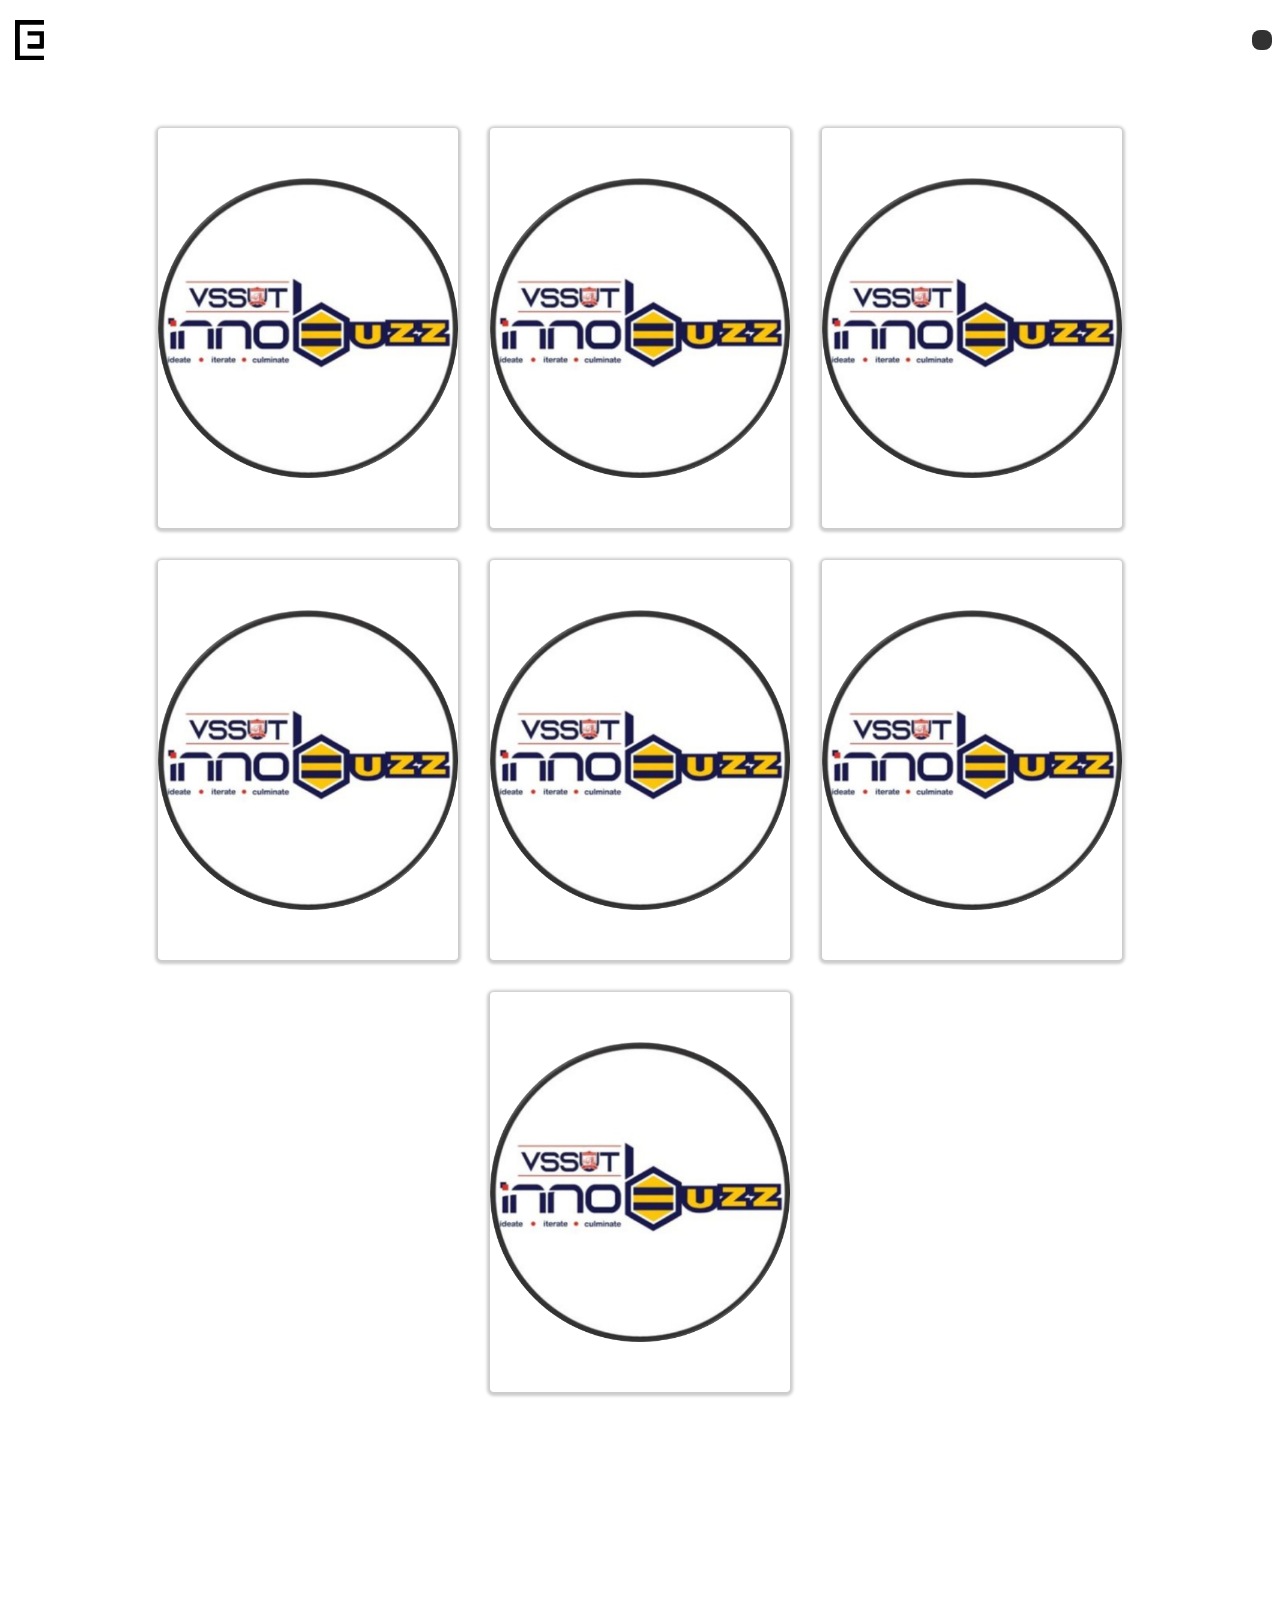
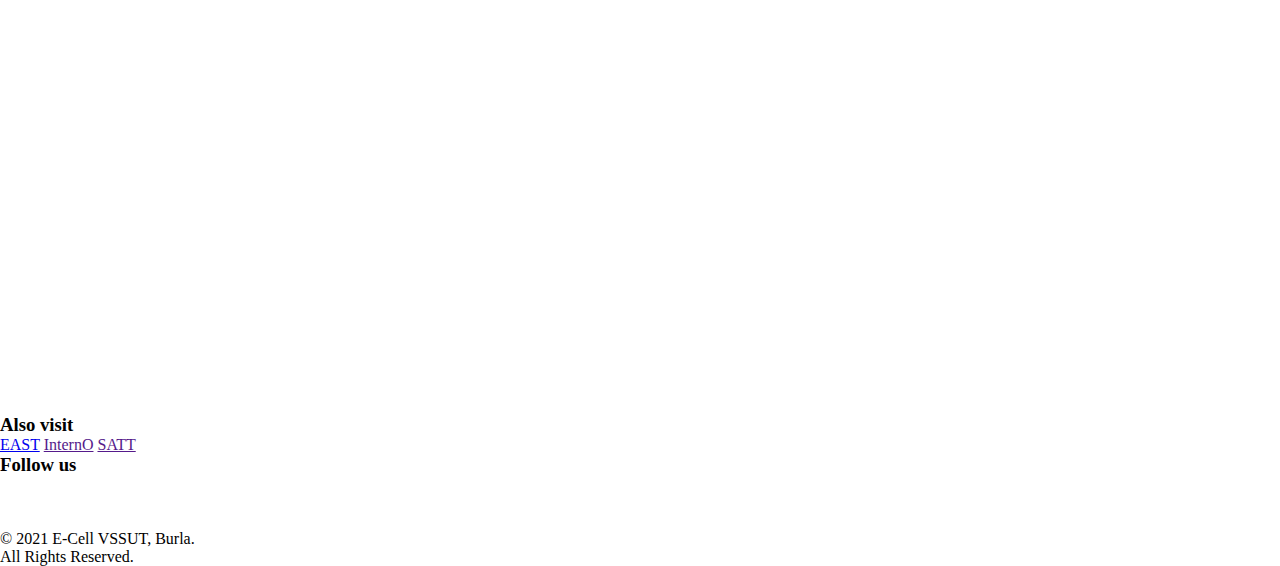
<file: event.html>
<!DOCTYPE html>
<html lang="en">

<head>
    <meta charset="UTF-8">
    <meta http-equiv="X-UA-Compatible" content="IE=edge">
    <meta name="viewport" content="width=device-width, initial-scale=1.0">
    <link rel="stylesheet" href="css/event.css">
    <link rel="stylesheet" href="css/footer.css">
    <link rel="stylesheet" href="https://use.fontawesome.com/releases/v5.15.4/css/all.css" integrity="sha384-DyZ88mC6Up2uqS4h/KRgHuoeGwBcD4Ng9SiP4dIRy0EXTlnuz47vAwmeGwVChigm" crossorigin="anonymous">
    <title>Events</title>
</head>

<body>
    <nav>
        <img class="nav-icon" src="images/ecell-logo/e.svg" alt="">
        <a href="index.html" class="back"><i class="fas fa-chevron-circle-left"></i></a>
    </nav>
    <div class="container-events center">
        <div class="event-card center">
            <img class="eve-logo" src="images/events/1.png" alt="">
            <div class="event-slider centerY">
                <p>Lorem, ipsum dolor sit amet consectetur adipisicing elit. Recusandae laudantium consequuntur alias exercitationem ipsum, ad explicabo doloribus minus aut accusamus, </p>
                <!-- <a href="">VISIT WEBSITE</a> -->
            </div>
        </div>
        <div class="event-card center">
            <img class="eve-logo" src="images/events/1.png" alt="">
            <div class="event-slider centerY">
                <p>Lorem, ipsum dolor sit amet consectetur adipisicing elit. Recusandae laudantium consequuntur alias exercitationem ipsum, ad explicabo doloribus minus aut accusamus, </p>
                <!-- <a href="">VISIT WEBSITE</a> -->
            </div>
        </div>
        <div class="event-card center">
            <img class="eve-logo" src="images/events/1.png" alt="">
            <div class="event-slider centerY">
                <p>Lorem, ipsum dolor sit amet consectetur adipisicing elit. Recusandae laudantium consequuntur alias exercitationem ipsum, ad explicabo doloribus minus aut accusamus, </p>
                <!-- <a href="">VISIT WEBSITE</a> -->
            </div>
        </div>
        <div class="event-card center">
            <img class="eve-logo" src="images/events/1.png" alt="">
            <div class="event-slider centerY">
                <p>Lorem, ipsum dolor sit amet consectetur adipisicing elit. Recusandae laudantium consequuntur alias exercitationem ipsum, ad explicabo doloribus minus aut accusamus, </p>
                <!-- <a href="">VISIT WEBSITE</a> -->
            </div>
        </div>
        <div class="event-card center">
            <img class="eve-logo" src="images/events/1.png" alt="">
            <div class="event-slider centerY">
                <p>Lorem, ipsum dolor sit amet consectetur adipisicing elit. Recusandae laudantium consequuntur alias exercitationem ipsum, ad explicabo doloribus minus aut accusamus, </p>
                <!-- <a href="">VISIT WEBSITE</a> -->
            </div>
        </div>
        <div class="event-card center">
            <img class="eve-logo" src="images/events/1.png" alt="">
            <div class="event-slider centerY">
                <p>Lorem, ipsum dolor sit amet consectetur adipisicing elit. Recusandae laudantium consequuntur alias exercitationem ipsum, ad explicabo doloribus minus aut accusamus, </p>
                <!-- <a href="">VISIT WEBSITE</a> -->
            </div>
        </div>
        <div class="event-card center">
            <img class="eve-logo" src="images/events/1.png" alt="">
            <div class="event-slider centerY">
                <p>Lorem, ipsum dolor sit amet consectetur adipisicing elit. Recusandae laudantium consequuntur alias exercitationem ipsum, ad explicabo doloribus minus aut accusamus, </p>
                <!-- <a href="">VISIT WEBSITE</a> -->
            </div>
        </div>

        <!-- <a class="nextButton" href=""><i class="fas fa-chevron-circle-right"></i></a> -->
    </div>

    <section id="footer">
        <div class="footer-content">
            <img src="images/ecell-fff.svg" alt="" class="footer-logo">
            <div class="footer-links">
                <div class="footer-wings">
                    <h3>Also visit</h3>
                    <a href="#" class="footer-wings-link">EAST</a>
                    <a href="" class="footer-wings-link">InternO</a>
                    <a href="" class="footer-wings-link">SATT</a>
                </div>
                <div class="footer-social">
                    <h3>Follow us</h3>
                    <a href="https://www.facebook.com/ecellvssut/" class="footer-social-link"><img src="icons/fb-white.svg" alt=""></a>
                    <a href="https://www.instagram.com/ecellvssut/" class="footer-social-link"><img src="icons/insta-white.svg" alt=""></a>
                    <a href="https://www.linkedin.com/company/ecellvssut/" class="footer-social-link"><img src="icons/linkedin-white.svg" alt=""></a>
                    <a href="https://www.youtube.com/c/EntrepreneurshipCellVSSUT" class="footer-social-link"><img src="icons/yt-white.svg" alt=""></a>
                    <a href="https://twitter.com/ecellvssut" class="footer-social-link"><img src="icons/twitter-white.svg" alt=""></a>
                </div>
            </div>
        </div>
        <div class="footer-msg">
            <span>&copy; 2021 E-Cell VSSUT, Burla.<br>All Rights Reserved.</span>
        </div>
    </section>

</body>

</html>
</file>
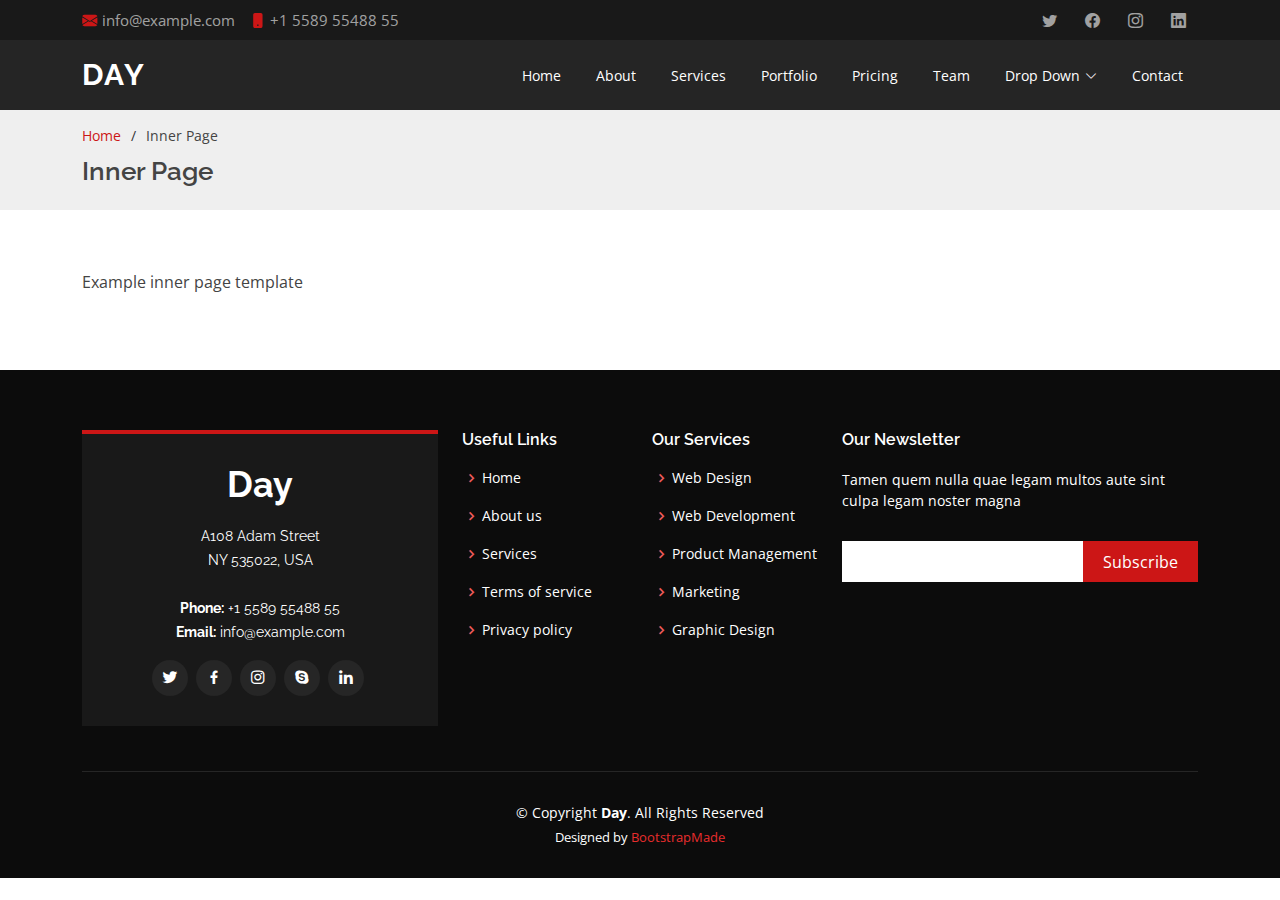
<file: inner-page.html>
<!DOCTYPE html>
<html lang="en">

<head>
  <meta charset="utf-8">
  <meta content="width=device-width, initial-scale=1.0" name="viewport">

  <title>Inner Page - Day Bootstrap Template</title>
  <meta content="" name="description">
  <meta content="" name="keywords">

  <!-- Favicons -->
  <link href="assets/img/favicon.png" rel="icon">
  <link href="assets/img/apple-touch-icon.png" rel="apple-touch-icon">

  <!-- Google Fonts -->
  <link href="https://fonts.googleapis.com/css?family=Open+Sans:300,300i,400,400i,600,600i,700,700i|Raleway:300,300i,400,400i,500,500i,600,600i,700,700i|Poppins:300,300i,400,400i,500,500i,600,600i,700,700i" rel="stylesheet">

  <!-- Vendor CSS Files -->
  <link href="assets/vendor/aos/aos.css" rel="stylesheet">
  <link href="assets/vendor/bootstrap/css/bootstrap.min.css" rel="stylesheet">
  <link href="assets/vendor/bootstrap-icons/bootstrap-icons.css" rel="stylesheet">
  <link href="assets/vendor/boxicons/css/boxicons.min.css" rel="stylesheet">
  <link href="assets/vendor/glightbox/css/glightbox.min.css" rel="stylesheet">
  <link href="assets/vendor/swiper/swiper-bundle.min.css" rel="stylesheet">

  <!-- Template Main CSS File -->
  <link href="assets/css/style.css" rel="stylesheet">

  <!-- =======================================================
  * Template Name: Day - v4.10.0
  * Template URL: https://bootstrapmade.com/day-multipurpose-html-template-for-free/
  * Author: BootstrapMade.com
  * License: https://bootstrapmade.com/license/
  ======================================================== -->
</head>

<body>

  <!-- ======= Top Bar ======= -->
  <section id="topbar" class="d-flex align-items-center">
    <div class="container d-flex justify-content-center justify-content-md-between">
      <div class="contact-info d-flex align-items-center">
        <i class="bi bi-envelope-fill"></i><a href="mailto:contact@example.com">info@example.com</a>
        <i class="bi bi-phone-fill phone-icon"></i> +1 5589 55488 55
      </div>
      <div class="social-links d-none d-md-block">
        <a href="#" class="twitter"><i class="bi bi-twitter"></i></a>
        <a href="#" class="facebook"><i class="bi bi-facebook"></i></a>
        <a href="#" class="instagram"><i class="bi bi-instagram"></i></a>
        <a href="#" class="linkedin"><i class="bi bi-linkedin"></i></i></a>
      </div>
    </div>
  </section>

  <!-- ======= Header ======= -->
  <header id="header" class="d-flex align-items-center">
    <div class="container d-flex align-items-center justify-content-between">

      <h1 class="logo"><a href="index.html">Day</a></h1>
      <!-- Uncomment below if you prefer to use an image logo -->
      <!-- <a href="index.html" class="logo"><img src="assets/img/logo.png" alt="" class="img-fluid"></a>-->

      <nav id="navbar" class="navbar">
        <ul>
          <li><a class="nav-link scrollto " href="#hero">Home</a></li>
          <li><a class="nav-link scrollto" href="#about">About</a></li>
          <li><a class="nav-link scrollto" href="#services">Services</a></li>
          <li><a class="nav-link scrollto " href="#portfolio">Portfolio</a></li>
          <li><a class="nav-link scrollto" href="#pricing">Pricing</a></li>
          <li><a class="nav-link scrollto" href="#team">Team</a></li>
          <li class="dropdown"><a href="#"><span>Drop Down</span> <i class="bi bi-chevron-down"></i></a>
            <ul>
              <li><a href="#">Drop Down 1</a></li>
              <li class="dropdown"><a href="#"><span>Deep Drop Down</span> <i class="bi bi-chevron-right"></i></a>
                <ul>
                  <li><a href="#">Deep Drop Down 1</a></li>
                  <li><a href="#">Deep Drop Down 2</a></li>
                  <li><a href="#">Deep Drop Down 3</a></li>
                  <li><a href="#">Deep Drop Down 4</a></li>
                  <li><a href="#">Deep Drop Down 5</a></li>
                </ul>
              </li>
              <li><a href="#">Drop Down 2</a></li>
              <li><a href="#">Drop Down 3</a></li>
              <li><a href="#">Drop Down 4</a></li>
            </ul>
          </li>
          <li><a class="nav-link scrollto" href="#contact">Contact</a></li>
        </ul>
        <i class="bi bi-list mobile-nav-toggle"></i>
      </nav><!-- .navbar -->

    </div>
  </header><!-- End Header -->

  <main id="main">

    <!-- ======= Breadcrumbs ======= -->
    <section id="breadcrumbs" class="breadcrumbs">
      <div class="container">

        <ol>
          <li><a href="index.html">Home</a></li>
          <li>Inner Page</li>
        </ol>
        <h2>Inner Page</h2>

      </div>
    </section><!-- End Breadcrumbs -->

    <section class="inner-page">
      <div class="container">
        <p>
          Example inner page template
        </p>
      </div>
    </section>

  </main><!-- End #main -->

  <!-- ======= Footer ======= -->
  <footer id="footer">
    <div class="footer-top">
      <div class="container">
        <div class="row">

          <div class="col-lg-4 col-md-6">
            <div class="footer-info">
              <h3>Day</h3>
              <p>
                A108 Adam Street <br>
                NY 535022, USA<br><br>
                <strong>Phone:</strong> +1 5589 55488 55<br>
                <strong>Email:</strong> info@example.com<br>
              </p>
              <div class="social-links mt-3">
                <a href="#" class="twitter"><i class="bx bxl-twitter"></i></a>
                <a href="#" class="facebook"><i class="bx bxl-facebook"></i></a>
                <a href="#" class="instagram"><i class="bx bxl-instagram"></i></a>
                <a href="#" class="google-plus"><i class="bx bxl-skype"></i></a>
                <a href="#" class="linkedin"><i class="bx bxl-linkedin"></i></a>
              </div>
            </div>
          </div>

          <div class="col-lg-2 col-md-6 footer-links">
            <h4>Useful Links</h4>
            <ul>
              <li><i class="bx bx-chevron-right"></i> <a href="#">Home</a></li>
              <li><i class="bx bx-chevron-right"></i> <a href="#">About us</a></li>
              <li><i class="bx bx-chevron-right"></i> <a href="#">Services</a></li>
              <li><i class="bx bx-chevron-right"></i> <a href="#">Terms of service</a></li>
              <li><i class="bx bx-chevron-right"></i> <a href="#">Privacy policy</a></li>
            </ul>
          </div>

          <div class="col-lg-2 col-md-6 footer-links">
            <h4>Our Services</h4>
            <ul>
              <li><i class="bx bx-chevron-right"></i> <a href="#">Web Design</a></li>
              <li><i class="bx bx-chevron-right"></i> <a href="#">Web Development</a></li>
              <li><i class="bx bx-chevron-right"></i> <a href="#">Product Management</a></li>
              <li><i class="bx bx-chevron-right"></i> <a href="#">Marketing</a></li>
              <li><i class="bx bx-chevron-right"></i> <a href="#">Graphic Design</a></li>
            </ul>
          </div>

          <div class="col-lg-4 col-md-6 footer-newsletter">
            <h4>Our Newsletter</h4>
            <p>Tamen quem nulla quae legam multos aute sint culpa legam noster magna</p>
            <form action="" method="post">
              <input type="email" name="email"><input type="submit" value="Subscribe">
            </form>

          </div>

        </div>
      </div>
    </div>

    <div class="container">
      <div class="copyright">
        &copy; Copyright <strong><span>Day</span></strong>. All Rights Reserved
      </div>
      <div class="credits">
        <!-- All the links in the footer should remain intact. -->
        <!-- You can delete the links only if you purchased the pro version. -->
        <!-- Licensing information: https://bootstrapmade.com/license/ -->
        <!-- Purchase the pro version with working PHP/AJAX contact form: https://bootstrapmade.com/day-multipurpose-html-template-for-free/ -->
        Designed by <a href="https://bootstrapmade.com/">BootstrapMade</a>
      </div>
    </div>
  </footer><!-- End Footer -->

  <a href="#" class="back-to-top d-flex align-items-center justify-content-center"><i class="bi bi-arrow-up-short"></i></a>
  <div id="preloader"></div>

  <!-- Vendor JS Files -->
  <script src="assets/vendor/aos/aos.js"></script>
  <script src="assets/vendor/bootstrap/js/bootstrap.bundle.min.js"></script>
  <script src="assets/vendor/glightbox/js/glightbox.min.js"></script>
  <script src="assets/vendor/isotope-layout/isotope.pkgd.min.js"></script>
  <script src="assets/vendor/swiper/swiper-bundle.min.js"></script>
  <script src="assets/vendor/php-email-form/validate.js"></script>

  <!-- Template Main JS File -->
  <script src="assets/js/main.js"></script>

</body>

</html>
</file>
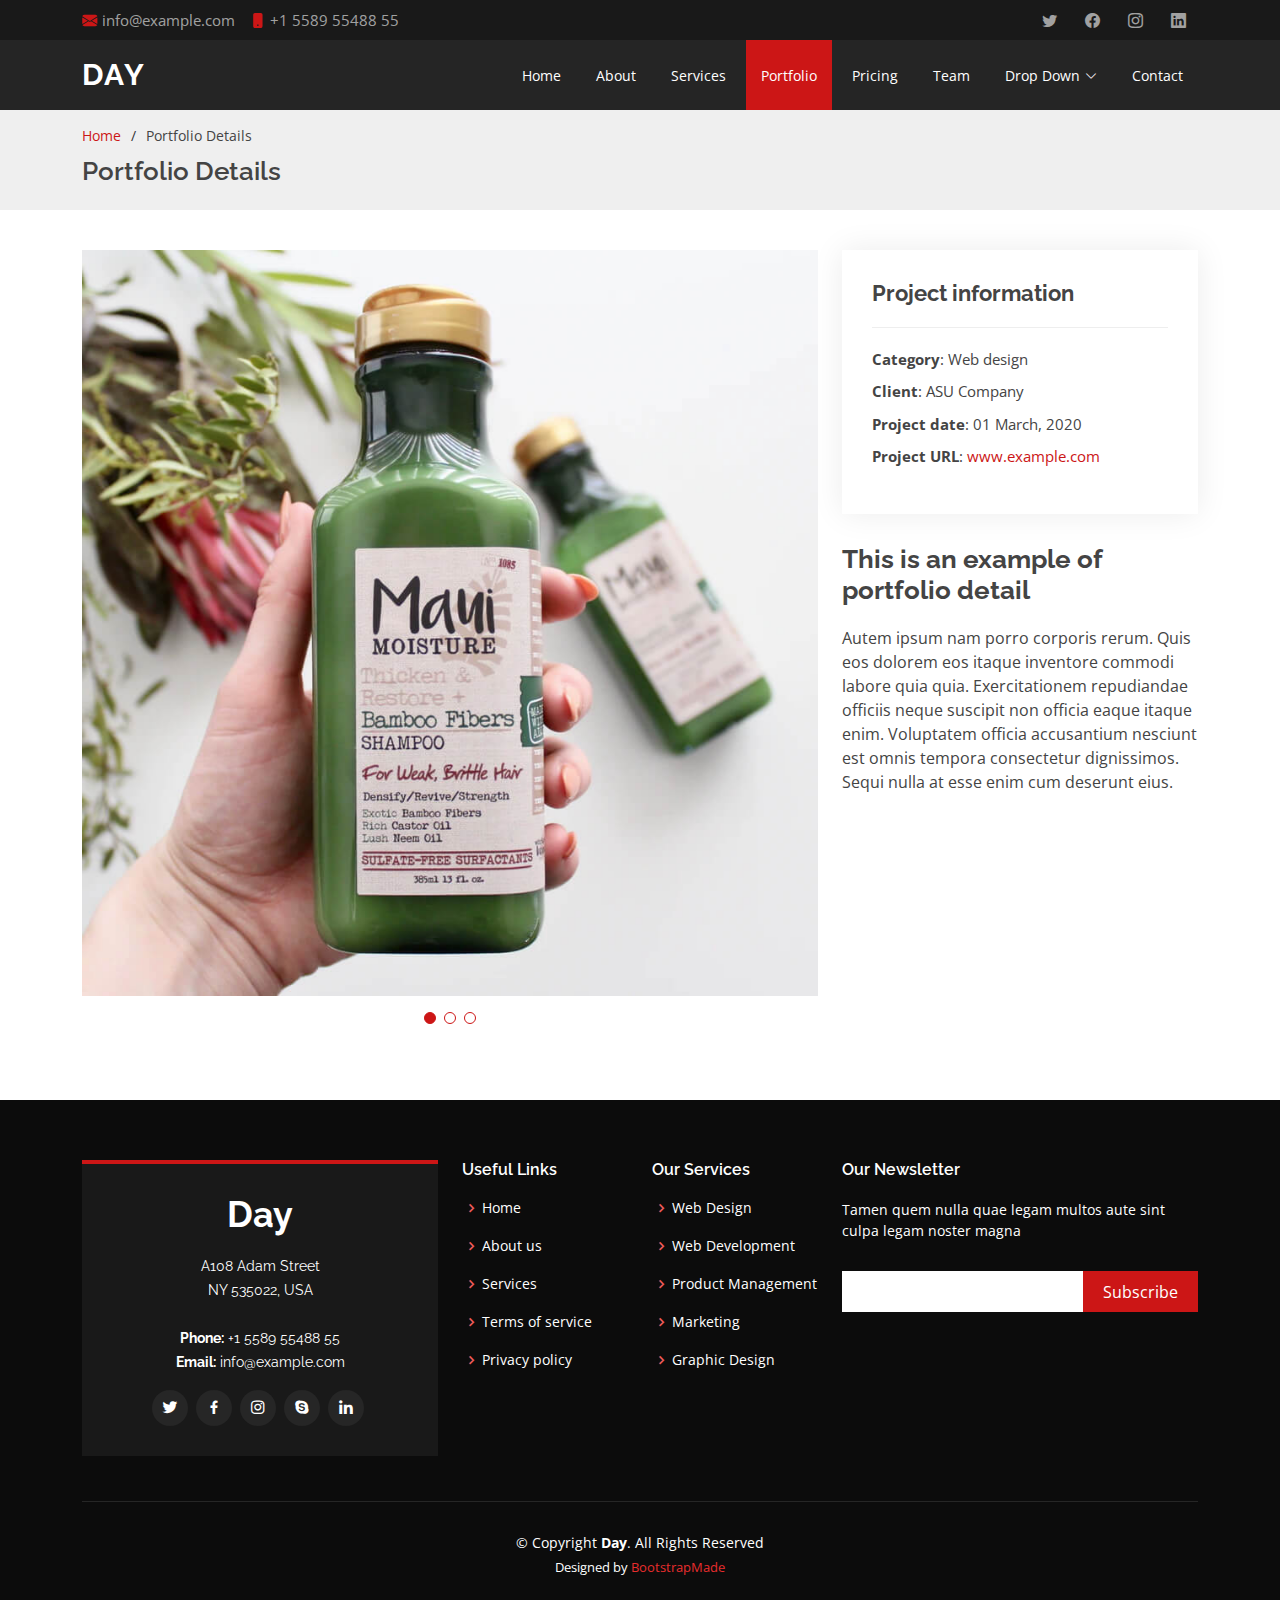
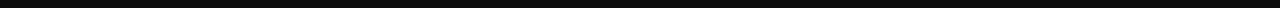
<file: portfolio-details.html>
<!DOCTYPE html>
<html lang="en">

<head>
  <meta charset="utf-8">
  <meta content="width=device-width, initial-scale=1.0" name="viewport">

  <title>Portfolio Details - Day Bootstrap Template</title>
  <meta content="" name="description">
  <meta content="" name="keywords">

  <!-- Favicons -->
  <link href="assets/img/favicon.png" rel="icon">
  <link href="assets/img/apple-touch-icon.png" rel="apple-touch-icon">

  <!-- Google Fonts -->
  <link href="https://fonts.googleapis.com/css?family=Open+Sans:300,300i,400,400i,600,600i,700,700i|Raleway:300,300i,400,400i,500,500i,600,600i,700,700i|Poppins:300,300i,400,400i,500,500i,600,600i,700,700i" rel="stylesheet">

  <!-- Vendor CSS Files -->
  <link href="assets/vendor/aos/aos.css" rel="stylesheet">
  <link href="assets/vendor/bootstrap/css/bootstrap.min.css" rel="stylesheet">
  <link href="assets/vendor/bootstrap-icons/bootstrap-icons.css" rel="stylesheet">
  <link href="assets/vendor/boxicons/css/boxicons.min.css" rel="stylesheet">
  <link href="assets/vendor/glightbox/css/glightbox.min.css" rel="stylesheet">
  <link href="assets/vendor/swiper/swiper-bundle.min.css" rel="stylesheet">

  <!-- Template Main CSS File -->
  <link href="assets/css/style.css" rel="stylesheet">

  <!-- =======================================================
  * Template Name: Day - v4.10.0
  * Template URL: https://bootstrapmade.com/day-multipurpose-html-template-for-free/
  * Author: BootstrapMade.com
  * License: https://bootstrapmade.com/license/
  ======================================================== -->
</head>

<body>

  <!-- ======= Top Bar ======= -->
  <section id="topbar" class="d-flex align-items-center">
    <div class="container d-flex justify-content-center justify-content-md-between">
      <div class="contact-info d-flex align-items-center">
        <i class="bi bi-envelope-fill"></i><a href="mailto:contact@example.com">info@example.com</a>
        <i class="bi bi-phone-fill phone-icon"></i> +1 5589 55488 55
      </div>
      <div class="social-links d-none d-md-block">
        <a href="#" class="twitter"><i class="bi bi-twitter"></i></a>
        <a href="#" class="facebook"><i class="bi bi-facebook"></i></a>
        <a href="#" class="instagram"><i class="bi bi-instagram"></i></a>
        <a href="#" class="linkedin"><i class="bi bi-linkedin"></i></i></a>
      </div>
    </div>
  </section>

  <!-- ======= Header ======= -->
  <header id="header" class="d-flex align-items-center">
    <div class="container d-flex align-items-center justify-content-between">

      <h1 class="logo"><a href="index.html">Day</a></h1>
      <!-- Uncomment below if you prefer to use an image logo -->
      <!-- <a href="index.html" class="logo"><img src="assets/img/logo.png" alt="" class="img-fluid"></a>-->

      <nav id="navbar" class="navbar">
        <ul>
          <li><a class="nav-link scrollto " href="#hero">Home</a></li>
          <li><a class="nav-link scrollto" href="#about">About</a></li>
          <li><a class="nav-link scrollto" href="#services">Services</a></li>
          <li><a class="nav-link scrollto active" href="#portfolio">Portfolio</a></li>
          <li><a class="nav-link scrollto" href="#pricing">Pricing</a></li>
          <li><a class="nav-link scrollto" href="#team">Team</a></li>
          <li class="dropdown"><a href="#"><span>Drop Down</span> <i class="bi bi-chevron-down"></i></a>
            <ul>
              <li><a href="#">Drop Down 1</a></li>
              <li class="dropdown"><a href="#"><span>Deep Drop Down</span> <i class="bi bi-chevron-right"></i></a>
                <ul>
                  <li><a href="#">Deep Drop Down 1</a></li>
                  <li><a href="#">Deep Drop Down 2</a></li>
                  <li><a href="#">Deep Drop Down 3</a></li>
                  <li><a href="#">Deep Drop Down 4</a></li>
                  <li><a href="#">Deep Drop Down 5</a></li>
                </ul>
              </li>
              <li><a href="#">Drop Down 2</a></li>
              <li><a href="#">Drop Down 3</a></li>
              <li><a href="#">Drop Down 4</a></li>
            </ul>
          </li>
          <li><a class="nav-link scrollto" href="#contact">Contact</a></li>
        </ul>
        <i class="bi bi-list mobile-nav-toggle"></i>
      </nav><!-- .navbar -->

    </div>
  </header><!-- End Header -->

  <main id="main">

    <!-- ======= Breadcrumbs ======= -->
    <section id="breadcrumbs" class="breadcrumbs">
      <div class="container">

        <ol>
          <li><a href="index.html">Home</a></li>
          <li>Portfolio Details</li>
        </ol>
        <h2>Portfolio Details</h2>

      </div>
    </section><!-- End Breadcrumbs -->

    <!-- ======= Portfolio Details Section ======= -->
    <section id="portfolio-details" class="portfolio-details">
      <div class="container">

        <div class="row gy-4">

          <div class="col-lg-8">
            <div class="portfolio-details-slider swiper">
              <div class="swiper-wrapper align-items-center">

                <div class="swiper-slide">
                  <img src="assets/img/portfolio/portfolio-1.jpg" alt="">
                </div>

                <div class="swiper-slide">
                  <img src="assets/img/portfolio/portfolio-2.jpg" alt="">
                </div>

                <div class="swiper-slide">
                  <img src="assets/img/portfolio/portfolio-3.jpg" alt="">
                </div>

              </div>
              <div class="swiper-pagination"></div>
            </div>
          </div>

          <div class="col-lg-4">
            <div class="portfolio-info">
              <h3>Project information</h3>
              <ul>
                <li><strong>Category</strong>: Web design</li>
                <li><strong>Client</strong>: ASU Company</li>
                <li><strong>Project date</strong>: 01 March, 2020</li>
                <li><strong>Project URL</strong>: <a href="#">www.example.com</a></li>
              </ul>
            </div>
            <div class="portfolio-description">
              <h2>This is an example of portfolio detail</h2>
              <p>
                Autem ipsum nam porro corporis rerum. Quis eos dolorem eos itaque inventore commodi labore quia quia. Exercitationem repudiandae officiis neque suscipit non officia eaque itaque enim. Voluptatem officia accusantium nesciunt est omnis tempora consectetur dignissimos. Sequi nulla at esse enim cum deserunt eius.
              </p>
            </div>
          </div>

        </div>

      </div>
    </section><!-- End Portfolio Details Section -->

  </main><!-- End #main -->

  <!-- ======= Footer ======= -->
  <footer id="footer">
    <div class="footer-top">
      <div class="container">
        <div class="row">

          <div class="col-lg-4 col-md-6">
            <div class="footer-info">
              <h3>Day</h3>
              <p>
                A108 Adam Street <br>
                NY 535022, USA<br><br>
                <strong>Phone:</strong> +1 5589 55488 55<br>
                <strong>Email:</strong> info@example.com<br>
              </p>
              <div class="social-links mt-3">
                <a href="#" class="twitter"><i class="bx bxl-twitter"></i></a>
                <a href="#" class="facebook"><i class="bx bxl-facebook"></i></a>
                <a href="#" class="instagram"><i class="bx bxl-instagram"></i></a>
                <a href="#" class="google-plus"><i class="bx bxl-skype"></i></a>
                <a href="#" class="linkedin"><i class="bx bxl-linkedin"></i></a>
              </div>
            </div>
          </div>

          <div class="col-lg-2 col-md-6 footer-links">
            <h4>Useful Links</h4>
            <ul>
              <li><i class="bx bx-chevron-right"></i> <a href="#">Home</a></li>
              <li><i class="bx bx-chevron-right"></i> <a href="#">About us</a></li>
              <li><i class="bx bx-chevron-right"></i> <a href="#">Services</a></li>
              <li><i class="bx bx-chevron-right"></i> <a href="#">Terms of service</a></li>
              <li><i class="bx bx-chevron-right"></i> <a href="#">Privacy policy</a></li>
            </ul>
          </div>

          <div class="col-lg-2 col-md-6 footer-links">
            <h4>Our Services</h4>
            <ul>
              <li><i class="bx bx-chevron-right"></i> <a href="#">Web Design</a></li>
              <li><i class="bx bx-chevron-right"></i> <a href="#">Web Development</a></li>
              <li><i class="bx bx-chevron-right"></i> <a href="#">Product Management</a></li>
              <li><i class="bx bx-chevron-right"></i> <a href="#">Marketing</a></li>
              <li><i class="bx bx-chevron-right"></i> <a href="#">Graphic Design</a></li>
            </ul>
          </div>

          <div class="col-lg-4 col-md-6 footer-newsletter">
            <h4>Our Newsletter</h4>
            <p>Tamen quem nulla quae legam multos aute sint culpa legam noster magna</p>
            <form action="" method="post">
              <input type="email" name="email"><input type="submit" value="Subscribe">
            </form>

          </div>

        </div>
      </div>
    </div>

    <div class="container">
      <div class="copyright">
        &copy; Copyright <strong><span>Day</span></strong>. All Rights Reserved
      </div>
      <div class="credits">
        <!-- All the links in the footer should remain intact. -->
        <!-- You can delete the links only if you purchased the pro version. -->
        <!-- Licensing information: https://bootstrapmade.com/license/ -->
        <!-- Purchase the pro version with working PHP/AJAX contact form: https://bootstrapmade.com/day-multipurpose-html-template-for-free/ -->
        Designed by <a href="https://bootstrapmade.com/">BootstrapMade</a>
      </div>
    </div>
  </footer><!-- End Footer -->

  <a href="#" class="back-to-top d-flex align-items-center justify-content-center"><i class="bi bi-arrow-up-short"></i></a>
  <div id="preloader"></div>

  <!-- Vendor JS Files -->
  <script src="assets/vendor/aos/aos.js"></script>
  <script src="assets/vendor/bootstrap/js/bootstrap.bundle.min.js"></script>
  <script src="assets/vendor/glightbox/js/glightbox.min.js"></script>
  <script src="assets/vendor/isotope-layout/isotope.pkgd.min.js"></script>
  <script src="assets/vendor/swiper/swiper-bundle.min.js"></script>
  <script src="assets/vendor/php-email-form/validate.js"></script>

  <!-- Template Main JS File -->
  <script src="assets/js/main.js"></script>

</body>

</html>
</file>
<file: css/contact.css>
.section-title-divider {
    width: 50px;
    height: 3px;
    background: #08c8ee;
    margin: 0 auto;
    margin-bottom: 20px;
}

.description {
    text-align: center;
    font-size: 20px;
    font-display: fallback;
    font-family: Georgia, 'Times New Roman', Times, serif;
    color: white;
}

input[type=text],
select,
textarea {
    width: 100%;
    padding: 12px;
    border: 2px solid rgb(46, 45, 45);
    border-radius: 4px;
    box-sizing: border-box;
    margin-top: 6px;
    margin-bottom: 16px;
    resize: vertical;
}

input[type=submit] {
    background-color: #04AA6D;
    color: white;
    padding: 1px;
    border: none;
    border-radius: 4px;
    cursor: pointer;
    align-content: center;
    width: 138px;
    height: 50px;
}

input[type=submit]:hover {
    background-color: #45a049;
}

.cap {
    text-align: center;
}

.container {
    border-radius: 5px;
    background-color: #eaeeeb;
    padding: 0px;
    width: 500px;
    align-items: flex-end;
    float: right;
    height: 550px;
}

.wrapper>div {
    padding: 1em;
}

.wrapper {
    display: grid;
    grid-template-columns: 50% 50%;
    grid-gap: 1em;
    grid-auto-rows: minmax(100px, auto);
}

.nested>div {
    border: white 1px solid;
    display: grid;
    grid-template-columns: repeat(3, 1fr);
    grid-gap: 1em;
    padding-top: 30px;
}

.social_media_links {
    padding: 95px;
    margin: 5px 4px;
    text-align: center;
}

.fa {
    padding-top: 2px;
    text-align: center;
    /* font-size: 270px;   */
    width: 35px;
    height: 70px;
    border-radius: 50%;
}

.fa:hover {
    background-color: rgb(19, 1, 26);
    cursor: pointer;
    opacity: 0.9;
}

.fa fa-map-marker {
    padding-top: 5px;
}

a {
    color: white;
}

a:hover {
    color: rgb(243, 55, 127);
}
</file>
<file: css/wings.css>
a {
    text-decoration: none;
}

#wings {
    width: 100%;
    /* min-height: 100vh; */
    padding: 80px 0;
    /* background: #fff; */
    display: flex;
    flex-direction: column;
    justify-content: center;
}

#wings p,
#wings span {
    margin: 0;
    padding: 0;
    line-height: normal;
}

#wings p {
    font-family: sans-serif;
    font-weight: 400;
    font-size: 1.1em;
}

.wings__header {
    text-align: center;
    padding: 20px;
}

.wings__header h1 {
    font-size: 40px;
    margin-bottom: 24px;
}

.wings__header span {
    font-family: sans-serif;
    font-size: 16px;
}

.wings__card--area {
    width: 100%;
    height: 100%;
    /* padding: 0 20px; */
    display: flex;
    flex-wrap: wrap;
    justify-content: center;
    align-items: center;
}

.wings__card {
    position: relative;
    width: 300px;
    height: 300px;
    background: #eee;
    box-shadow: 3px 3px 16px #69696969;
    margin: 40px 20px;
    padding: 10px;
    transition: all 400ms;
    border-radius: 16px;
    /* border: 1px solid #fff; */
    overflow: hidden;
    /* margin-bottom: 40px; */
}

.wings__card--body {
    background: #fff;
    position: absolute;
    padding: 10px;
    border-radius: 16px;
    width: calc(100% - 32px);
    height: calc(100% - 32px);
    top: -400px;
    left: 16px;
    transition: all 500ms;
    /* padding: 16px; */
}

.wings__card--body {
    display: flex;
    flex-direction: column;
    justify-content: space-around;
}

.wings__card--head {
    position: absolute;
    top: 0;
    left: 0;
    width: 100%;
    height: 100%;
    background: #fff;
    display: flex;
    flex-direction: column;
    align-items: center;
    justify-content: center;
    transition: all 500ms;
}

.wings__card--head--logo {
    width: 200px;
    filter: drop-shadow(0 0 1px #69696950);
}

.wings__card--body h4 {
    font-size: 18px;
    font-weight: 600;
}

.wings__card--body p {
    line-height: 1.2em;
    font-size: 16px;
}

.wings__card--body--desc {
    /* padding: 5px; */
    line-height: 1.2em;
    background: #fff;
    border-radius: 10px;
    margin-bottom: 10px;
}

.wings__card--head--name {
    /* padding: 5px; */
    margin-bottom: 24px;
    background: #fff;
    border-radius: 10px;
    position: relative;
    transition: all 400ms;
}

.wings__card--head--name::after {
    content: "";
    position: absolute;
    bottom: -10px;
    left: 0;
    width: 100%;
    height: 2px;
    background: #aaa;
    transform-origin: 0 0;
    transform: scaleX(0);
    transition: all 300ms;
}


/* .wings__card--curtain {
    content: "";
    position: absolute;
    top: 0;
    left: 0;
    width: 300px;
    height: 400px;
    transform-origin: 50% 0;
    transition: all 500ms;
    transform: scaleY(0);
} */

.wings--east {
    background: #f00;
}

.wings--interno {
    background: limegreen;
}

.wings--satt {
    background: #FEFD45;
}

.wings__card--body--icons {
    display: flex;
    justify-content: center;
    flex-wrap: wrap;
}

.wings__social--icons {
    /* padding: 7px; */
    width: 40px;
    height: 40px;
    margin: 5px;
    background: #eee;
    color: #000;
    border-radius: 50%;
    display: grid;
    place-content: center;
}

.wings__card:hover {
    transform: translateY(-10px);
    box-shadow: 0 10px 16px #69696990;
}

.wings__card:hover .wings__card--head {
    transform: translateY(400px);
}

.wings__card:hover .wings__card--body {
    top: 16px;
    transition-delay: 300ms;
}

.wings__card:hover .wings__card--head--name::after {
    transition-delay: 700ms;
    transform: scaleX(1);
}
</file>
<file: css/events.css>
#events {
    padding: 0 20px;
}

.eve_head {
    font-size: 28px;
    padding: 40px 10px;
    text-align: center;
}

.eve_container_1,
.eve_container_2 {
    display: flex;
    justify-content: space-around;
}

.eve_card {
    width: clamp(300px, 400px, 500px);
}
</file>
<file: css/gallery.css>
.photos {
    position: absolute;
    top: 0;
    left: 50%;
    transform: translateX(-50%);
    opacity: 0;
    width: 100%;
    height: 100%;
    /* z-index: -1; */
    transition: all 600ms;
}

.photos img {
    width: 100%;
    height: auto;
    position: absolute;
    top: 50%;
    left: 50%;
    transform: translate(-50%, -50%);
}

.active {
    opacity: 1;
    /* z-index: 30; */
}

.center {
    display: flex;
    flex-direction: column;
    align-items: center;
}

.container-gallery {
    font-family: 'Poppins', sans-serif;
    aspect-ratio: 3 / 2;
    width: 100%;
    max-width: 800px;
    position: relative;
    margin: 1rem;
    overflow: hidden;
    background: #000;
}

.previous,
.next {
    cursor: pointer;
    position: absolute;
    top: 50%;
    transform: translateY(-50%);
    width: auto;
    padding: 16px;
    color: white;
    font-weight: bold;
    font-size: 18px;
    transition: 0.6s ease;
    border-radius: 0 3px 3px 0;
    user-select: none;
    background: rgba(0, 0, 0, 0.6);
    z-index: 30;
}

.previous {
    left: 0px;
}

.next {
    right: 0;
    border-radius: 3px 0 0 3px;
}

.previous:hover,
.next:hover {
    background-color: rgba(0, 0, 0, 0.8);
}


/* .text {
color: #f2f2f2;
font-size: 15px;
padding: 1rem;
position: absolute;
bottom: 0px;
width: 100%;
text-align: center;
background-color: rgba(0, 0, 0, 0.6);
} */


/* .text span {
font-size: 3rem;
} */

.numbertext {
    color: #f2f2f2;
    font-size: 12px;
    padding: 8px 12px;
    position: absolute;
    top: 0;
    left: 0;
    background: rgba(0, 0, 0, 0.8);
    z-index: 20;
}

.dot {
    cursor: pointer;
    height: 15px;
    width: 15px;
    margin: 0 2px;
    background-color: #bbb;
    border-radius: 50%;
    display: inline-block;
    transition: background-color 0.6s ease;
}

.fade {
    animation-name: fade;
    animation-duration: 1.5s;
}

@keyframes fade {
    from {
        opacity: .4
    }
    to {
        opacity: 1
    }
}

@media only screen and (max-width: 300px) {
    .prev,
    .next,
    .text {
        font-size: 11px
    }
}
</file>
<file: css/ourstar.css>
@import url('https://fonts.googleapis.com/css2?family=Poppins:wght@300;400;500;600&display=swap');
* {
    margin: 0;
    padding: 0;
    box-sizing: border-box;
    font-family: 'Poppins', sans-serif;
}


/* #ourstar {
    background: #111111;
} */

.making {
    display: flex;
    justify-content: center;
    flex-wrap: wrap;
}

.st {
    text-align: center;
    color: #000;
    font-size: 28px;
    padding: 10px;
}

.card {
    background: inherit;
    margin: 20px;
    position: relative;
    width: 400px;
    height: 250px;
    border-radius: 20px;
    display: flex;
    align-items: center;
    justify-content: center;
    border-radius: 20px;
    transition: 0.5s;
    border: none;
}

.card .circle {
    position: absolute;
    top: 0;
    left: 0;
    width: 100%;
    height: 100%;
    border-radius: 20px;
    overflow: hidden;
}

.card .circle::before {
    content: '';
    position: absolute;
    top: 0;
    left: 0;
    width: 100%;
    height: 100%;
    background-color: #537895;
    background-image: linear-gradient(315deg, #537895 0%, #09203f 74%);
    clip-path: circle(80px at center);
    transition: 0.5s;
}

.card:hover .circle:before {
    background: #0065c3;
    clip-path: circle(400px at center);
}

.card img {
    position: absolute;
    top: 50%;
    left: 50%;
    transform: translate(-50%, -50%);
    width: 100px;
    pointer-events: none;
    transition: 0.5s;
}

.card:hover img {
    bottom: 20px;
    left: 72%;
    width: 150px;
    opacity: 0;
}

.card .content {
    position: relative;
    /* width: 50%; */
    /* left: 20%; */
    padding: 20px 20px 20px 40px;
    transition: 0.5s;
    opacity: 0;
    visibility: hidden;
}

.card:hover .content {
    left: 0;
    opacity: 1;
    visibility: visible;
}

.card .content h2 {
    color: #fff;
    text-transform: uppercase;
    font-size: 2em;
    line-height: 1em;
}

.card .content p {
    color: #fff;
}

.card .content a {
    color: #fff;
    font-size: 20px;
}

@media (max-width: 991px) {
    .card {
        width: auto;
        max-width: 400px;
        align-items: flex-start;
        margin: 10px;
    }
    .card:hover {
        height: 250px;
    }
    /* .card:hover img {
        height: 100px;
        width: 100px;
        top: 300px;
    } */
    .card .content {
        width: 100%;
        left: 0;
        padding: 60px;
    }
}

@media (max-width: 420px) {
    .card .content {
        width: 100%;
        padding: 20px;
    }
}
</file>
<file: css/testimonial.css>
*,
*:after,
*:before {
    margin: 0;
    padding: 0;
    box-sizing: border-box;
    user-select: none;
    cursor: default;
}

.testim {
    width: 98%;
    padding: 5px;
    margin: 0 auto;
}

.testim .wrap {
    text-align: center;
    position: relative;
    width: 100%;
    max-width: 1030px;
    padding: 40px 20px;
    margin: auto;
}

.testim .arrow {
    display: block;
    position: absolute;
    color: rgb(230, 216, 216);
    cursor: pointer;
    font-size: 2em;
    top: 50%;
    transform: translateY(-50%);
    transition: all 0.3s ease-in-out;
    padding: 5px;
    z-index: 22222222;
}

.testim .arrow:before {
    cursor: pointer;
}

.testim .arrow.left {
    left: 10px;
}

.testim .arrow.right {
    right: 10px;
}

.testim .arrow:hover {
    color: #ec830a;
}

.testim .dots {
    text-align: center;
    position: absolute;
    width: 100%;
    bottom: 32px;
    left: 0;
    padding: 0;
    display: block;
    z-index: 20;
    height: 12px;
}

.testim .dots .dot {
    list-style-type: none;
    display: inline-block;
    width: 12px;
    height: 12px;
    border-radius: 50%;
    border: 1px solid #eee;
    margin: 0 7px;
    cursor: pointer;
    transition: all .5s ease-in-out;
    position: relative;
}

.testim .dots .dot.active,
.testim .dots .dot:hover {
    background: #010c1e;
    border-color: #010c1e;
}

.testim .dots .dot.active {
    animation: testim-scale .5s ease-in-out forwards;
}

.testim .cont {
    position: relative;
    overflow: hidden;
}

.testim .cont>div {
    min-height: 400px;
    background: inherit;
    text-align: center;
    position: absolute;
    top: 20px;
    left: 0;
    padding: 0 20px;
    opacity: 0;
}

.testim .cont>div.inactive {
    opacity: 1;
}

.testim .cont>div.active {
    position: relative;
    opacity: 1;
}

.testim .cont div .img img {
    display: block;
    width: 150px;
    height: 150px;
    margin: auto;
    border-radius: 50%;
}

.testim .cont div h2 {
    color: #010c1e;
    font-size: 1em;
    font-weight: 600;
    margin: 15px 0;
}

.testim .cont div p {
    font-size: 14px;
    color: #000;
    width: 80%;
    margin: auto;
}

.testim .cont div.active .img img {
    animation: testim-show .5s ease-in-out forwards;
}

.testim .cont div.active h2 {
    animation: testim-content-in .4s ease-in-out forwards;
}

.testim .cont div.active p {
    animation: testim-content-in .5s ease-in-out forwards;
}

.testim .cont div.inactive .img img {
    animation: testim-hide .5s ease-in-out forwards;
}

.testim .cont div.inactive h2 {
    animation: testim-content-out .4s ease-in-out forwards;
}

.testim .cont div.inactive p {
    animation: testim-content-out .5s ease-in-out forwards;
}

@keyframes testim-scale {
    0% {
        box-shadow: 0px 0px 0px 0px #eee;
    }
    35% {
        box-shadow: 0px 0px 10px 5px rgb(216, 213, 213);
    }
    70% {
        box-shadow: 0px 0px 10px 5px #010c1e;
    }
    100% {
        box-shadow: 0px 0px 0px 0px #010c1e;
    }
}

@keyframes testim-content-in {
    from {
        opacity: 0;
        transform: translateY(100%);
    }
    to {
        opacity: 1;
        transform: translateY(0);
    }
}

@keyframes testim-content-out {
    from {
        opacity: 1;
        transform: translateY(0);
    }
    to {
        opacity: 0;
        transform: translateY(-100%);
    }
}

@keyframes testim-show {
    from {
        opacity: 0;
        transform: scale(0);
    }
    to {
        opacity: 1;
        transform: scale(1);
    }
}

@keyframes testim-hide {
    from {
        opacity: 1;
        transform: scale(1);
    }
    to {
        opacity: 0;
        transform: scale(0);
    }
}

@media all and (max-width: 700px) {
    .testim {
        width: 98%;
        padding: 5px;
    }
}

@media all and (max-width: 500px) {
    .testim {
        width: 98%;
        padding: 5px;
    }
    .testim .arrow {
        font-size: 1.5rem;
    }
    .testim .cont div p {
        line-height: 25px;
    }
}
</file>
<file: css/footer.css>

</file>
<file: css/home.css>
@import url('https://fonts.googleapis.com/css2?family=Poppins:wght@400;500;600&display=swap');
body {
    /* overflow: hidden; */
    font-family: Poppins, sans-serif;
}


/* #about,
#wings,
#portfolio,
#ourstar,
#testimonials,
#contact-form,
#footer {
    display: none;
    /* for preloader
} */


/* global */

* {
    margin: 0;
    padding: 0;
    box-sizing: border-box;
}

section {
    /* margin-top: 100px; */
    padding-top: 100px;
}

#home {
    /* background: radial-gradient(#091945 0%, #07143E 32%, #030729 80%, #00001E 100%); */
    background: #000;
    transition: all 1500ms;
}

.no-bg {
    background: transparent;
}

#home,
.home-div {
    position: relative;
    width: 100%;
    height: 100vh;
    padding: 0;
    margin: 0;
    display: flex;
    flex-direction: row;
    justify-content: center;
    align-items: center;
    color: #fff;
}

.home-div {
    z-index: 0;
}

img {
    width: 200px;
}

.logo {
    box-sizing: content-box;
    width: 190px;
    height: 85px;
    padding: 48px;
    display: flex;
    justify-content: space-between;
    position: relative;
    transform: translateX(84%);
    transition: all 800ms;
}

.logo-aside {
    height: 100%;
    display: flex;
    flex-direction: column;
    justify-content: space-between;
    align-items: flex-end;
    position: relative;
    transform: translateX(-100%);
    opacity: 0;
    pointer-events: none;
    transition: all 800ms;
}

.logo-e {
    width: 60px;
}

.logo-vssut,
.logo-burla {
    width: 123px;
}

.logo-ell {
    width: 120px;
}

.home-content {
    display: flex;
    flex-direction: column;
    align-items: flex-start;
    position: relative;
    transform: translateY(80%);
    opacity: 0;
    pointer-events: none;
    transition: all 1s;
}

.home-content h1 {
    font-size: 32px;
    font-weight: 600;
    color: #fff;
}

.home-content p {
    font-size: 18px;
    font-weight: 500;
    color: #ddd;
}

.preload {
    position: absolute;
    bottom: 20%;
    left: 50%;
    transform: translateX(-50%);
    width: 40px;
    transition: all 500ms linear;
}

.background {
    position: absolute;
    top: 0;
    width: 100%;
    height: 100vh;
    /* background: radial-gradient(#091945 0%, #07143E 32%, #030729 80%, #00001E 100%); */
    overflow: hidden;
    transition: all 1000ms;
    opacity: 0;
    background: url(/images/background/final_bg.png) no-repeat fixed;
    background-position: center;
    background-size: cover;
}

.background img {
    width: 100%;
    height: 100%;
}

.bottom {
    bottom: -165px;
    right: -150px;
    width: 0px;
}

.home-explore {
    padding: 6px 15px;
    border: 1px solid #010c1e;
    border-radius: 8px;
    position: absolute;
    bottom: 120px;
    left: 50%;
    transform: translate(-50%, 0);
    opacity: 0;
    transition: all 500ms;
    cursor: pointer;
}

.home-explore {
    background: #fff;
    color: #010c1e;
}

.bounce-up {
    animation: bounce 1s ease-in 1s;
}


/* nav */

nav {
    position: fixed;
    top: 0;
    width: 100%;
    padding: 20px;
    /* outline: 1px solid #000; */
    background: transparent;
    display: flex;
    justify-content: space-between;
    align-items: center;
    transition: all 1s;
    opacity: 0;
    pointer-events: none;
    z-index: 100;
}

.scrolled {
    background: #fff;
    color: #000;
    box-shadow: 0 0 16px #70707070;
}

.close-overlay {
    display: none;
}

.nav-mob {
    display: none;
    position: relative;
    padding: 10px;
}

.fa-bars,
.fa-times {
    opacity: 0;
    transition: all 500ms;
}

.nav-mob img {
    width: auto;
    height: 40px;
    position: absolute;
    top: 50%;
    right: 50%;
    transform: translate(32%, -50%);
}

.nav-logo {
    height: 40px;
    width: auto;
}

.nav-menu {
    position: static;
    display: flex;
    justify-content: center;
}

.nav-menu--items {
    cursor: pointer;
    margin: 10px 20px;
}

.nav-contact {
    padding: 10px 20px;
    margin: 0;
    border: 2px solid #010c1e;
    border-radius: 8px;
    background: #fff;
    color: #010c1e;
    transition: all 300ms;
}

@keyframes bounce {
    0% {
        transform: translate(-50%, 0);
    }
    50% {
        transform: translate(-50%, -20px);
    }
    100% {
        transform: translate(-50%, 0);
    }
}

@media (hover) {
    .home-explore {
        background: #fff;
        color: #000;
    }
    .home-explore:hover {
        background: #010c1e;
        color: #fff;
    }
    .nav-contact {
        background: #fff;
        color: #010c1e;
    }
    .nav-contact:hover {
        background: #010c1e;
        color: #fff;
    }
}

@media screen and (max-width:912px) {
    #home,
    .home-div {
        flex-direction: column;
    }
    .logo {
        padding-bottom: 48px;
        transform: translateX(24%);
    }
    .home-content {
        align-items: center;
    }
    .home-content h1 {
        font-size: 24px;
    }
    .home-content p {
        font-size: 16px;
    }
    nav {
        padding: 15px 20px;
    }
    .close-overlay {
        /* display: block; */
        position: absolute;
        top: 0;
        left: 0;
        width: 100%;
        height: 100vh;
        background: #00000090;
    }
    .display {
        display: block;
    }
    .nav-menu {
        position: absolute;
        top: 0;
        right: -280px;
        padding: 16px 0;
        width: 250px;
        height: 100vh;
        background: #fff;
        color: #000;
        flex-direction: column;
        align-items: center;
        justify-content: center;
        /* border: 1px solid #000; */
        filter: drop-shadow(0 24px 16px #70707070);
        /* border-radius: 16px; */
        padding: 10px;
        transition: all 500ms;
        z-index: 20;
    }
    .nav-menu--show {
        right: 0px;
    }
    .scroll-none {
        overflow: hidden;
    }
    .nav-mob {
        display: block;
        align-self: center;
    }
}

@media screen and (max-width: 992px) {
    .about-p {
        text-align: center;
    }
}
</file>
<file: team/teams.css>
* {
    padding: 0;
    margin: 0;
}

body {
    font-family: montserrat, sans-serif;
    background-image: url("background.jpg");
    background-size: 100% 100vw;
}

nav {
    background-color: white;
    box-shadow: 0 0 16px #70707070;
    width: 100%;
    padding: 15px 0px;
    display: inline-flex;
    align-items: center;
    position: sticky;
    top: 0px;
    z-index: 10;
}

nav span {
    margin: 0px 8px;
    font-size: 23px;
    text-decoration: none;
    color: white;
    background-color: rgb(51, 50, 50);
    transition: 0.25s;
    display: inline-flex;
    align-items: center;
    padding: 10px;
    border-radius: 8px;
    position: absolute;
    right: 0;
    cursor: pointer;
}

nav span:hover {
    background-color: #f3f3f3;
    transform: scale(1.2);
    color: black;
    transition: 0.25s;
}

nav img {
    height: 40px;
    margin: 0px 10px;
}

#ourteam {
    display: inline-flex;
}

#ourteam .card {
    width: 350px;
}

.teams {
    margin: 50px;
    display: flex;
    flex-direction: column;
    align-items: center;
}

.teams h1 {
    margin: 40px;
    border-bottom: solid 6px rgb(151, 151, 255);
    text-align: center;
}

.grid h3 {
    padding-top: 30px;
    margin-bottom: 2px;
    max-width: 170px;
    font-weight: 700;
    transition: 0.5s;
}

.grid h4 {
    font-weight: 400;
    font-style: italic;
    transition: 0.5s;
}

.grid {
    display: grid;
    grid-gap: 10vh;
    grid-template-columns: repeat(3, 350px);
    grid-auto-rows: auto;
    justify-content: center;
    align-items: center;
}

.card {
    position: relative;
    overflow: hidden;
    background-color: white;
    height: 180px;
    padding-right: 10px;
    box-shadow: 0px 3px 18px 3px rgba(0, 0, 0, 0.2);
    border-radius: 5px;
    display: flex;
    justify-content: space-around;
    align-items: center;
    transition: 0.2s;
}

.card img {
    margin: 0px 20px;
    width: 120px;
    height: 120px;
    padding: 8px;
    background-color: white;
    border-radius: 100%;
    transform: scale(90%);
    transition: 0.5s;
}

.background {
    position: absolute;
    top: 6px;
    left: -80px;
    transform: rotateZ(-25deg) translateX(-15%);
    width: 200px;
    height: 300px;
    background-color: rgb(110, 110, 110);
    transition: 0.5s;
}

.profile {
    position: relative;
    height: 100%;
    width: 10px;
    flex-grow: 1;
    display: flex;
}

.icons {
    position: absolute;
    text-align: center;
    width: 100%;
    bottom: 8px;
    right: 8px;
    background-color: #f3f3f3;
    border-radius: 5px;
    font-size: 80%;
}

.icons i {
    margin: 5px;
    color: rgba(0, 0, 0, 0.705);
}


/*----------------------------card-hover effects------------------*/

.card:hover {
    transform: translate(-3px, -3px);
    box-shadow: 8px 8px 20px 5px #70707070;
    transition: 0.3s;
}

.card:hover .background {
    transform: rotateZ(-25deg) translateX(-8%);
    transition: 0.5s;
}

.card:hover img {
    transform: scale(0.98);
    padding: 0px;
    transition: 0.5s;
}

.card:hover i {
    animation: socialm 0.6s forwards 0.1s ease-in-out;
}

@keyframes socialm {
    50% {
        transform: scale(1.15);
    }
    100% {
        transform: scale(1);
    }
}

.card i:hover {
    color: black;
    transition: 0.2s;
}

.card i:active {
    color: grey;
    transition: 0.2s;
}

@media (max-width:1214px) {
    .grid {
        grid-template-columns: repeat(2, 350px);
    }
}

@media (max-width:810px) {
    .grid {
        grid-template-columns: 450px;
    }
    #ourteam {
        flex-direction: column;
    }
    #ourteam .card {
        width: 450px;
    }
}

@media (max-width:500px) {
    .grid {
        grid-template-columns: 90vw;
    }
    #ourteam .card {
        width: 90vw;
    }
}

@media (max-width:425px) {
    nav a {
        margin: 5px;
        background-color: transparent;
    }
    nav i {
        margin: 0px 0px;
        font-size: 30px;
    }
    nav h3 {
        display: none;
    }
    .card {
        height: 25vh;
    }
}

@media (max-width:380px) {
    .teams h1 {
        font-size: 25px;
    }
    .card h3 {
        padding-bottom: 10px;
    }
    .card img {
        width: 100px;
        height: 100px;
    }
    .grid h3 {
        padding-top: 20px;
        font-weight: 700;
        transition: 0.5s;
        margin-bottom: -8px;
    }
}
</file>
<file: Teams/teams.css>
*{
    padding: 0;
    margin: 0;
}
body{
    font-family: montserrat, sans-serif;
    background-image: url("background.jpg");
    background-size: 100% 100vw;
}
nav{
    background-color: black;
    height: 50px;
    width: 100%;

    display: inline-flex;
    align-items: center;

    position: sticky;
    top: 0px;
    z-index: 10;
}
nav a{
    margin: 0px 8px;
    font-size: 23px;
    text-decoration: none;
    color: white;
    background-color: rgb(51, 50, 50);
    transition: 0.25s;
    

    display: inline-flex;
    align-items: center;
    height: 70%;
    padding: 0px 8px;
    border-radius: 8px;

    position: absolute;
    right: 0;
}
nav a:hover{
    background-color: rgba(255, 255, 255, 0.87);
    color: black;
    transition: 0.25s;
}
nav img{
    height: 60px;
    margin: 0px 10px;
}
#ourteam {
    display: inline-flex;
}
#ourteam .card{
    width: 350px;
}
.teams{
    margin: 50px;
    display: flex;
    flex-direction: column;
    align-items: center;
}
.teams h1{
    margin: 40px;
    border-bottom: solid 6px rgb(151, 151, 255);
    text-align: center;
}
.grid h3{
    padding-top: 30px;
    padding-right: 5px;
    margin-bottom: 2px;


    font-weight: 700;
    transition: 0.5s;
}
.grid h4{
    font-weight: 400;
    font-style: italic;
    transition: 0.5s;
}
.grid{
    display: grid;
    grid-gap:10vh;

    grid-template-columns: repeat(3,350px);
    grid-auto-rows: auto;
    
    justify-content: center;
    align-items: center;
}
.card{
    position: relative; 
    overflow: hidden;

    background-color: white;

    height: 180px;
    box-shadow: 0px 3px 18px 3px rgba(0, 0, 0, 0.2);
    border-radius: 8px;

    display: flex;
    justify-content: space-around;
    align-items: center ;

    transition: 0.2s;

}
.card img{
    margin: 0px 20px;

    width: 120px;
    height: 120px;

    border-radius: 100%;

    transform: scale(90%);
    transition: 0.5s;
}
.background{
    position: absolute;
    top: 6px;
    left: -80px;


    transform: rotateZ(-25deg) translateX(-15%);

    width: 200px;
    height: 300px;

    background-color: grey;
    
    transition: 0.5s;
}
.profile{
    position: relative;
    height: 100%;

    flex-grow: 1;
    display: flex;
}
.icons{
    position: absolute;
    text-align: center;
    width: 100%;
    bottom: 8px;
    right: 8px;
    background-color: #f3f3f3;
    border-radius: 5px;
    font-size: 80%;
}
.icons i{
    margin: 5px;
    color: rgba(0, 0, 0, 0.705);
}


/*----------------------------card-hover effects------------------*/
.card:hover{
    transform: translate(-5px,-5px);
    box-shadow: 10px 10px 18px 5px rgba(0, 0, 0, 0.363);
    transition: 0.3s;
}
.card:hover .background{
    transform: rotateZ(-25deg);
    transition: 0.5s;
}
.card:hover img{
    transform: scale(1);
    transition: 0.5s;
}
.card:hover i{
    animation: socialm 0.6s forwards 0.1s ease-in-out;
}
@keyframes socialm {
    50%{
        transform: scale(1.25);
    }
    100%{
        transform: scale(1);
    }
}
.card i:hover{
    color: black;
    transition: 0.2s;
}
.card i:active{
    color: grey;
    transition: 0.2s;
}


@media (max-width:1214px) {
    .grid{
        grid-template-columns: repeat(2,350px);
}
}
@media (max-width:810px) {
    .grid{
    grid-template-columns: 450px;
}

#ourteam{
    flex-direction: column;
}
#ourteam .card{
    width: 450px;
}
}

@media (max-width:500px) {
    .grid{
        grid-template-columns: 90vw;
    }
    #ourteam .card{
        width: 90vw;
    }
}
@media (max-width:425px) {
    nav a{
        margin: 5px;
        background-color: transparent;
    }
    nav i{
        margin: 0px 0px;
        font-size: 30px;
    }
    nav h3{
        display: none;
    }
    .card{
        height: 25vh;
    }
}
@media (max-width:380px) {
    .teams h1{
        font-size: 25px;
    }
    .card h3{
        padding-bottom: 10px;
    }
    .card img{
        width: 100px;
        height: 100px;
    }   
    .grid h3{
        padding-top: 20px;
        font-weight: 700;
        transition: 0.5s;
        margin-bottom: -8px;
    }
}
</file>
<file: css/event.css>
* {
    margin: 0px;
    padding: 0px;
}

.center {
    display: flex;
    justify-content: center;
    align-items: center;
}

.centerY {
    display: flex;
    flex-direction: column;
    justify-content: center;
    align-items: center;
}

.container-events {
    flex-wrap: wrap;
    padding: 2rem;
}

.event-card {
    border-radius: 4px;
    position: relative;
    margin: 1rem;
    width: 300px;
    height: 400px;
    overflow: hidden;
    transition: 0.5s all ease-in-out;
    box-shadow: 0px 1px 3px 3px rgba(204, 204, 204, 1);
    -webkit-box-shadow: 0px 1px 3px 3px rgba(204, 204, 204, 1);
    -moz-box-shadow: 0px 1px 3px 3px rgba(204, 204, 204, 1);
}

.event-card img {
    transition: 0.5s all ease-in-out;
    width: 100%;
}

.event-slider {
    position: absolute;
    width: 100%;
    height: 100%;
    background-color: black;
    transform: translateY(500px);
    transition: 0.5s all ease-in-out;
    opacity: 0.7;
}

.event-slider p {
    font-family: "Trebuchet MS", "Lucida Sans Unicode", "Lucida Grande", "Lucida Sans", Arial, sans-serif;
    padding: 1.5rem;
    color: white;
    text-align: center;
    line-height: 2rem;
}

.event-slider a {
    font-family: "Trebuchet MS", "Lucida Sans Unicode", "Lucida Grande", "Lucida Sans", Arial, sans-serif;
    font-size: 0.8rem;
    background-color: white;
    padding: 1rem;
    text-decoration: none;
    opacity: 1;
}

.event-card:hover .event-slider {
    transition: 0.5s all ease-in-out;
    transform: translateY(0px);
}

.event-card:hover .eve-logo {
    transition: 0.5s all ease-in-out;
    filter: blur(5px);
}

.event-slider:hover .event-card {
    transition: 0.5s all ease-in-out;
    box-shadow: 0px 1px 3px 3px rgba(90, 90, 90, 1);
    -webkit-box-shadow: 0px 1px 3px 3px rgba(90, 90, 90, 1);
    -moz-box-shadow: 0px 1px 3px 3px rgba(90, 90, 90, 1);
}

.nextButton {
    font-size: 2.5rem;
    transition: 0.2s all ease-in;
}

.nextButton:hover {
    transform: scale(1.1);
}

@media only screen and (max-width: 1150px) and (min-width: 950px) {
    .event-card {
        width: 250px;
        height: 333.3px;
    }
    .event-slider p {
        font-family: "Trebuchet MS", "Lucida Sans Unicode", "Lucida Grande", "Lucida Sans", Arial, sans-serif;
        padding: 1rem;
        color: white;
        text-align: center;
        line-height: 1.5rem;
    }
}

@media only screen and (max-width: 950px) and (min-width: 768px) {
    .event-card {
        width: 175px;
        height: 233.33px;
    }
    .event-slider p {
        font-size: 0.8rem;
        font-family: "Trebuchet MS", "Lucida Sans Unicode", "Lucida Grande", "Lucida Sans", Arial, sans-serif;
        padding: 0.7rem;
        color: white;
        text-align: center;
        line-height: 1rem;
    }
    .event-slider a {
        font-family: "Trebuchet MS", "Lucida Sans Unicode", "Lucida Grande", "Lucida Sans", Arial, sans-serif;
        font-size: 0.6rem;
        background-color: white;
        padding: 0.8rem;
        text-decoration: none;
        opacity: 1;
    }
}

@media only screen and (max-width: 760px) {
    .event-card {
        width: 250px;
        height: 333.3px;
        margin: 0.7rem;
    }
}

nav {
    background-color: white;
    width: 100%;
    padding: 10px 0px;
    display: inline-flex;
    align-items: center;
    position: sticky;
    top: 0px;
    z-index: 10;
}

nav a.back {
    margin: 0px 8px;
    font-size: 23px;
    text-decoration: none;
    color: white;
    background-color: rgb(51, 50, 50);
    transition: 0.25s;
    display: inline-flex;
    align-items: center;
    padding: 10px;
    border-radius: 8px;
    position: absolute;
    right: 0;
    cursor: pointer;
}


/* nav span:hover {
    background-color: #f3f3f3;
    transform: scale(1.2);
    color: black;
    transition: 0.25s;
} */

nav img.nav-icon {
    height: 40px;
    margin: 10px 15px;
}
</file>
<file: public/assets/css/style.css>
/**
* Template Name: Day - v4.10.0
* Template URL: https://bootstrapmade.com/day-multipurpose-html-template-for-free/
* Author: BootstrapMade.com
* License: https://bootstrapmade.com/license/
*/

/*--------------------------------------------------------------
# General
--------------------------------------------------------------*/
body {
  font-family: "Open Sans", sans-serif;
  color: #444444;
}

a {
  color: #cc1616;
  text-decoration: none;
}

a:hover {
  color: #e82d2d;
  text-decoration: none;
}

h1,
h2,
h3,
h4,
h5,
h6 {
  font-family: "Raleway", sans-serif;
}

/*--------------------------------------------------------------
# Back to top button
--------------------------------------------------------------*/
.back-to-top {
  position: fixed;
  visibility: hidden;
  opacity: 0;
  right: 15px;
  bottom: 15px;
  z-index: 996;
  background: #cc1616;
  width: 40px;
  height: 40px;
  transition: all 0.4s;
}

.back-to-top i {
  font-size: 28px;
  color: #fff;
  line-height: 0;
}

.back-to-top:hover {
  background: #e72323;
  color: #fff;
}

.back-to-top.active {
  visibility: visible;
  opacity: 1;
}

/*--------------------------------------------------------------
# Preloader
--------------------------------------------------------------*/
#preloader {
  position: fixed;
  top: 0;
  left: 0;
  right: 0;
  bottom: 0;
  z-index: 9999;
  overflow: hidden;
  background: #fff;
}

#preloader:before {
  content: "";
  position: fixed;
  top: calc(50% - 30px);
  left: calc(50% - 30px);
  border: 6px solid #cc1616;
  border-top-color: #efefef;
  border-radius: 50%;
  width: 60px;
  height: 60px;
  -webkit-animation: animate-preloader 1s linear infinite;
  animation: animate-preloader 1s linear infinite;
}

@-webkit-keyframes animate-preloader {
  0% {
    transform: rotate(0deg);
  }

  100% {
    transform: rotate(360deg);
  }
}

@keyframes animate-preloader {
  0% {
    transform: rotate(0deg);
  }

  100% {
    transform: rotate(360deg);
  }
}

/*--------------------------------------------------------------
# Disable aos animation delay on mobile devices
--------------------------------------------------------------*/
@media screen and (max-width: 768px) {
  [data-aos-delay] {
    transition-delay: 0 !important;
  }
}

/*--------------------------------------------------------------
# Top Bar
--------------------------------------------------------------*/
#topbar {
  background: #191919;
  font-size: 15px;
  height: 40px;
  padding: 0;
  color: rgba(255, 255, 255, 0.6);
}

#topbar .contact-info a {
  line-height: 0;
  color: rgba(255, 255, 255, 0.6);
  transition: 0.3s;
}

#topbar .contact-info a:hover {
  color: #fff;
}

#topbar .contact-info i {
  color: #cc1616;
  line-height: 0;
  margin-right: 5px;
}

#topbar .contact-info .phone-icon {
  margin-left: 15px;
}

#topbar .social-links a {
  color: rgba(255, 255, 255, 0.6);
  padding: 4px 12px;
  display: inline-block;
  line-height: 1px;
  transition: 0.3s;
}

#topbar .social-links a:hover {
  color: #fff;
}

/*--------------------------------------------------------------
# Header
--------------------------------------------------------------*/
#header {
  background: rgba(25, 25, 25, 0.95);
  transition: all 0.5s;
  z-index: 997;
  height: 70px;
}

#header.fixed-top {
  background: #191919;
}

#header .logo {
  font-size: 30px;
  margin: 0;
  padding: 0;
  line-height: 1;
  font-weight: 700;
  letter-spacing: 2px;
  text-transform: uppercase;
}

#header .logo a {
  color: #fff;
}

#header .logo img {
  max-height: 60px;
  background-color: #ccc;
}

.scrolled-offset {
  margin-top: 70px;
}

/*--------------------------------------------------------------
# Navigation Menu
--------------------------------------------------------------*/
/**
* Desktop Navigation 
*/
.navbar {
  padding: 0;
}

.navbar ul {
  margin: 0;
  padding: 0;
  display: flex;
  list-style: none;
  align-items: center;
}

.navbar li {
  position: relative;
}

.navbar>ul>li {
  margin-left: 5px;
}

.navbar a,
.navbar a:focus {
  display: flex;
  align-items: center;
  justify-content: space-between;
  padding: 25px 15px 24px 15px;
  font-size: 14px;
  color: #fff;
  white-space: nowrap;
  transition: 0.3s;
}

.navbar a i,
.navbar a:focus i {
  font-size: 12px;
  line-height: 0;
  margin-left: 5px;
}

.navbar a:hover,
.navbar .active,
.navbar .active:focus,
.navbar li:hover>a {
  background: #cc1616;
}

.navbar .dropdown ul {
  display: block;
  position: absolute;
  left: 0;
  top: calc(100% + 30px);
  margin: 0;
  padding: 10px 0;
  z-index: 99;
  opacity: 0;
  visibility: hidden;
  background: #fff;
  box-shadow: 0px 0px 30px rgba(127, 137, 161, 0.25);
  transition: 0.3s;
}

.navbar .dropdown ul li {
  min-width: 200px;
}

.navbar .dropdown ul a {
  padding: 10px 20px;
  color: #191919;
}

.navbar .dropdown ul a i {
  font-size: 12px;
}

.navbar .dropdown ul a:hover,
.navbar .dropdown ul .active:hover,
.navbar .dropdown ul li:hover>a {
  color: #fff;
}

.navbar .dropdown:hover>ul {
  opacity: 1;
  top: 100%;
  visibility: visible;
}

.navbar .dropdown .dropdown ul {
  top: 0;
  left: calc(100% - 30px);
  visibility: hidden;
}

.navbar .dropdown .dropdown:hover>ul {
  opacity: 1;
  top: 0;
  left: 100%;
  visibility: visible;
}

@media (max-width: 1366px) {
  .navbar .dropdown .dropdown ul {
    left: -90%;
  }

  .navbar .dropdown .dropdown:hover>ul {
    left: -100%;
  }
}

/**
* Mobile Navigation 
*/
.mobile-nav-toggle {
  color: #fff;
  font-size: 28px;
  cursor: pointer;
  display: none;
  line-height: 0;
  transition: 0.5s;
}

.mobile-nav-toggle.bi-x {
  color: #cc1616;
}

@media (max-width: 991px) {
  .mobile-nav-toggle {
    display: block;
  }

  .navbar ul {
    display: none;
  }
}

.navbar-mobile {
  position: fixed;
  overflow: hidden;
  top: 0;
  right: 0;
  left: 0;
  bottom: 0;
  background: rgba(0, 0, 0, 0.9);
  transition: 0.3s;
  z-index: 999;
}

.navbar-mobile .mobile-nav-toggle {
  position: absolute;
  top: 15px;
  right: 15px;
}

.navbar-mobile ul {
  display: block;
  position: absolute;
  top: 55px;
  right: 15px;
  bottom: 15px;
  left: 15px;
  padding: 10px 0;
  background-color: #fff;
  overflow-y: auto;
  transition: 0.3s;
}

.navbar-mobile a,
.navbar-mobile a:focus {
  padding: 10px 20px;
  font-size: 15px;
  color: #191919;
}

.navbar-mobile a:hover,
.navbar-mobile .active,
.navbar-mobile li:hover>a {
  color: #cc1616;
  background: none;
}

.navbar-mobile .getstarted,
.navbar-mobile .getstarted:focus {
  margin: 15px;
}

.navbar-mobile .dropdown ul {
  position: static;
  display: none;
  margin: 10px 20px;
  padding: 10px 0;
  z-index: 99;
  opacity: 1;
  visibility: visible;
  background: #fff;
  box-shadow: 0px 0px 30px rgba(127, 137, 161, 0.25);
}

.navbar-mobile .dropdown ul li {
  min-width: 200px;
}

.navbar-mobile .dropdown ul a {
  padding: 10px 20px;
}

.navbar-mobile .dropdown ul a i {
  font-size: 12px;
}

.navbar-mobile .dropdown ul a:hover,
.navbar-mobile .dropdown ul .active:hover,
.navbar-mobile .dropdown ul li:hover>a {
  color: #cc1616;
}

.navbar-mobile .dropdown>.dropdown-active {
  display: block;
}

/*--------------------------------------------------------------
# Hero Section
--------------------------------------------------------------*/
.position-relative .logo-burla{
  height:15%;
  width:15%;
  margin-bottom: 10px;
}


#hero {
  width: 100%;
  height: calc(100vh - 110px);
  background: url("../img/hero-bg.jpg") top center;
  background-size: cover;
  position: relative;
}

#hero:before {
  content: "";
  background: rgba(0, 0, 0, 0.5);
  position: absolute;
  bottom: 0;
  top: 0;
  left: 0;
  right: 0;
}

#hero h1 {
  margin: 0 0 10px 0;
  font-size: 48px;
  font-weight: 700;
  line-height: 56px;
  text-transform: uppercase;
  color: #fff;
}

#hero h2 {
  color: #eee;
  margin-bottom: 30px;
  font-size: 24px;
}

#hero .btn-get-started {
  font-family: "Raleway", sans-serif;
  text-transform: uppercase;
  font-weight: 500;
  font-size: 14px;
  letter-spacing: 0.5px;
  display: inline-block;
  padding: 10px 28px;
  transition: 0.5s;
  border: 2px solid #fff;
  color: #fff;
}

#hero .btn-get-started:hover {
  background: #cc1616;
  border-color: #cc1616;
}

@media (min-width: 1024px) {
  #hero {
    background-attachment: fixed;
  }
}

@media (max-width: 768px) {
  #hero {
    text-align: center;
  }

  #hero .container {
    padding-top: 40px;
  }

  #hero h1 {
    font-size: 28px;
    line-height: 36px;
  }

  #hero h2 {
    font-size: 18px;
    line-height: 24px;
    margin-bottom: 30px;
  }
}

/*--------------------------------------------------------------
# Sections General
--------------------------------------------------------------*/
section {
  padding: 60px 0;
  overflow: hidden;
}

.section-title {
  text-align: center;
  padding: 30px 0;
  position: relative;
}

.section-title h2 {
  font-size: 32px;
  font-weight: 700;
  text-transform: uppercase;
  margin-bottom: 20px;
  padding-bottom: 0;
  color: #191919;
  position: relative;
  z-index: 2;
}

.section-title span {
  position: absolute;
  top: 30px;
  color: #f4f4f4;
  left: 0;
  right: 0;
  z-index: 1;
  font-weight: 700;
  font-size: 52px;
  text-transform: uppercase;
  line-height: 0;
}

.section-title p {
  margin-bottom: 0;
  position: relative;
  z-index: 2;
}

@media (max-width: 575px) {
  .section-title h2 {
    font-size: 28px;
    margin-bottom: 15px;
  }

  .section-title span {
    font-size: 38px;
  }
}

/*--------------------------------------------------------------
# About
--------------------------------------------------------------*/
.about .content h3 {
  font-weight: 600;
  font-size: 40px;
}

.about .content ul {
  list-style: none;
  padding: 0;
}

.about .content ul li {
  padding-bottom: 10px;
}

.about .content ul i {
  font-size: 50px;
  padding-right: 4px;
  color: #cc1616;
}

.about .content p:last-child {
  margin-bottom: 0;
  font-size: 21px;
}

@media (max-width: 768px) {
  .about .content p:last-child {
    text-align:center;
  }
}


/*--------------------------------------------------------------
# Why Us
--------------------------------------------------------------*/
.why-us {
  padding-top: 10px;
}

.why-us .box {
  padding: 50px 30px;
  box-shadow: 0px 2px 15px rgba(0, 0, 0, 0.1);
  transition: all ease-in-out 0.3s;
  height: 100%;
}

.why-us .box span {
  display: block;
  font-size: 28px;
  font-weight: 700;
  color: #ed5b5b;
}

.why-us .box h4 {
  font-size: 24px;
  font-weight: 600;
  padding: 0;
  margin: 20px 0;
  color: #191919;
}

.why-us .box p {
  color: #aaaaaa;
  font-size: 15px;
  margin: 0;
  padding: 0;
}

.why-us .box:hover {
  background: #cc1616;
  padding: 30px 30px 70px 30px;
  box-shadow: 10px 15px 30px rgba(0, 0, 0, 0.18);
}

.why-us .box:hover span,
.why-us .box:hover h4,
.why-us .box:hover p {
  color: #fff;
}

/*--------------------------------------------------------------
# Clients
--------------------------------------------------------------*/
.clients {
  background: #f2f2f2;
  padding: 15px 0;
  text-align: center;
}

.clients img {
  width: 50%;
  filter: grayscale(100);
  transition: all 0.4s ease-in-out;
  display: inline-block;
  padding: 15px 0;
}

.clients img:hover {
  filter: none;
  transform: scale(1.2);
}

@media (max-width: 768px) {
  .clients img {
    width: 40%;
  }
}

/*--------------------------------------------------------------
# Services
--------------------------------------------------------------*/
.services .icon-box {
  text-align: center;
  padding: 80px 20px;
  transition: all ease-in-out 0.3s;
  box-shadow: 0px 2px 15px rgba(0, 0, 0, 0.1);
}

.services .icon-box .icon {
  margin: 0 auto;
  width: 64px;
  height: 64px;
  background: #cc1616;
  transition: all 0.3s ease-out 0s;
  display: flex;
  align-items: center;
  justify-content: center;
  margin-bottom: 20px;
  transform-style: preserve-3d;
}

.services .icon-box .icon i {
  color: #fff;
  font-size: 28px;
}

.services .icon-box .icon::before {
  position: absolute;
  content: "";
  left: -8px;
  top: -8px;
  height: 100%;
  width: 100%;
  background: #fce5e5;
  transition: all 0.3s ease-out 0s;
  transform: translateZ(-1px);
}

.services .icon-box h4 {
  font-weight: 700;
  margin-bottom: 15px;
  font-size: 24px;
}

.services .icon-box h4 a {
  color: #191919;
}

.services .icon-box p {
  line-height: 24px;
  font-size: 14px;
  margin-bottom: 0;
}

.services .icon-box:hover {
  background: #cc1616;
  border-color: #cc1616;
  padding: 70px 20px 90px 20px;
}

.services .icon-box:hover .icon {
  background: #fff;
}

.services .icon-box:hover .icon i {
  color: #cc1616;
}

.services .icon-box:hover .icon::before {
  background: #cc1616;
}

.services .icon-box:hover h4 a,
.services .icon-box:hover p {
  color: #fff;
}

/*--------------------------------------------------------------
# Cta
--------------------------------------------------------------*/
.cta {
  background: linear-gradient(rgba(2, 2, 2, 0.5), rgba(0, 0, 0, 0.5)), url("../img/cta-bg.jpg") fixed center center;
  background-size: cover;
  padding: 120px 0;
}

.cta h3 {
  color: #fff;
  font-size: 28px;
  font-weight: 700;
}

.cta p {
  color: #fff;
}

.cta .cta-btn {
  font-family: "Raleway", sans-serif;
  text-transform: uppercase;
  font-weight: 500;
  font-size: 14px;
  letter-spacing: 1px;
  display: inline-block;
  padding: 10px 28px;
  transition: 0.5s;
  margin-top: 10px;
  border: 2px solid #fff;
  color: #fff;
}

.cta .cta-btn:hover {
  background: #cc1616;
  border: 2px solid #cc1616;
}

/*--------------------------------------------------------------
# Portfolio
--------------------------------------------------------------*/
.portfolio #portfolio-flters {
  padding: 0;
  margin: 0 auto 25px auto;
  list-style: none;
  text-align: center;
  border-radius: 50px;
}

.portfolio #portfolio-flters li {
  cursor: pointer;
  display: inline-block;
  padding: 10px 15px;
  font-size: 15px;
  font-weight: 500;
  line-height: 1;
  text-transform: uppercase;
  color: #444444;
  margin-bottom: 5px;
  transition: all 0.3s ease-in-out;
  font-family: "Poppins", sans-serif;
}

.portfolio #portfolio-flters li:hover,
.portfolio #portfolio-flters li.filter-active {
  color: #e82d2d;
}

.portfolio #portfolio-flters li:last-child {
  margin-right: 0;
}

.portfolio .portfolio-item {
  margin-bottom: 30px;
}

.portfolio .portfolio-item .portfolio-info {
  opacity: 0;
  position: absolute;
  left: 30px;
  right: 30px;
  bottom: 0;
  z-index: 3;
  transition: all ease-in-out 0.3s;
  background: rgba(255, 255, 255, 0.9);
  padding: 15px;
}

.portfolio .portfolio-item .portfolio-info h4 {
  font-size: 18px;
  color: #fff;
  font-weight: 600;
  color: #191919;
}

.portfolio .portfolio-item .portfolio-info p {
  color: #4c4c4c;
  font-size: 14px;
  margin-bottom: 0;
}

.portfolio .portfolio-item .portfolio-info .preview-link,
.portfolio .portfolio-item .portfolio-info .details-link {
  position: absolute;
  right: 40px;
  font-size: 24px;
  top: calc(50% - 18px);
  color: #333333;
}

.portfolio .portfolio-item .portfolio-info .preview-link:hover,
.portfolio .portfolio-item .portfolio-info .details-link:hover {
  color: #cc1616;
}

.portfolio .portfolio-item .portfolio-info .details-link {
  right: 10px;
}

.portfolio .portfolio-item .portfolio-links {
  opacity: 0;
  left: 0;
  right: 0;
  text-align: center;
  z-index: 3;
  position: absolute;
  transition: all ease-in-out 0.3s;
}

.portfolio .portfolio-item .portfolio-links a {
  color: #fff;
  margin: 0 2px;
  font-size: 28px;
  display: inline-block;
  transition: 0.3s;
}

.portfolio .portfolio-item .portfolio-links a:hover {
  color: #e82d2d;
}

.portfolio .portfolio-item:hover .portfolio-info {
  opacity: 1;
  bottom: 20px;
}

/*--------------------------------------------------------------
# Portfolio Details
--------------------------------------------------------------*/
.portfolio-details {
  padding-top: 40px;
}

.portfolio-details .portfolio-details-slider img {
  width: 100%;
}

.portfolio-details .portfolio-details-slider .swiper-pagination {
  margin-top: 20px;
  position: relative;
}

.portfolio-details .portfolio-details-slider .swiper-pagination .swiper-pagination-bullet {
  width: 12px;
  height: 12px;
  background-color: #fff;
  opacity: 1;
  border: 1px solid #cc1616;
}

.portfolio-details .portfolio-details-slider .swiper-pagination .swiper-pagination-bullet-active {
  background-color: #cc1616;
}

.portfolio-details .portfolio-info {
  padding: 30px;
  box-shadow: 0px 0 30px rgba(25, 25, 25, 0.08);
}

.portfolio-details .portfolio-info h3 {
  font-size: 22px;
  font-weight: 700;
  margin-bottom: 20px;
  padding-bottom: 20px;
  border-bottom: 1px solid #eee;
}

.portfolio-details .portfolio-info ul {
  list-style: none;
  padding: 0;
  font-size: 15px;
}

.portfolio-details .portfolio-info ul li+li {
  margin-top: 10px;
}

.portfolio-details .portfolio-description {
  padding-top: 30px;
}

.portfolio-details .portfolio-description h2 {
  font-size: 26px;
  font-weight: 700;
  margin-bottom: 20px;
}

.portfolio-details .portfolio-description p {
  padding: 0;
}
/*--------------------------------------------------------------
# Our Startups
--------------------------------------------------------------*/
@import url('https://fonts.googleapis.com/css2?family=Poppins:wght@300;400;500;600&display=swap');
* {
    margin: 0;
    padding: 0;
    box-sizing: border-box;
    font-family: 'Poppins', sans-serif;
}


/* #ourstar {
    background: #111111;
} */

.making {
    display: flex;
    justify-content: center;
    flex-wrap: wrap;
}

.st {
    text-align: center;
    color: #000;
    font-size: 40px;
    padding: 10px;
}

.card {
    background: inherit;
    margin: 20px;
    position: relative;
    width: 400px;
    height: 250px;
    border-radius: 20px;
    display: flex;
    align-items: center;
    justify-content: center;
    border-radius: 20px;
    transition: 0.5s;
    border: none;
}

.card .circle {
    position: absolute;
    top: 0;
    left: 0;
    width: 100%;
    height: 100%;
    border-radius: 20px;
    overflow: hidden;
}

.card .circle::before {
    content: '';
    position: absolute;
    top: 0;
    left: 0;
    width: 100%;
    height: 100%;
    background-color:rgba(255, 255, 255, 0.9);
    background-image: linear-gradient(315deg,  rgba(255, 255, 255, 0.9)0%, #cc1616 79%);
    clip-path: circle(80px at center);
    transition: 0.5s;
}

.card:hover .circle:before {
    background: #cc1616;
    clip-path: circle(400px at center);
}

.card img {
    position: absolute;
    top: 50%;
    left: 50%;
    transform: translate(-50%, -50%);
    width: 100px;
    pointer-events: none;
    transition: 0.5s;
}

.card:hover img {
    bottom: 20px;
    left: 72%;
    width: 150px;
    opacity: 0;
}

.card .content {
    position: relative;
    /* width: 50%; */
    /* left: 20%; */
    padding: 20px 20px 20px 40px;
    transition: 0.5s;
    opacity: 0;
    visibility: hidden;
}

.card:hover .content {
    left: 0;
    opacity: 1;
    visibility: visible;
}

.card .content h2 {
    color: #fff;
    text-transform: uppercase;
    font-size: 2em;
    line-height: 1em;
}

.card .content p {
    color: #fff;
}

.card .content a {
    color: #fff;
    font-size: 20px;
}

@media (max-width: 991px) {
    .card {
        width: auto;
        max-width: 400px;
        align-items: flex-start;
        margin: 10px;
    }
    .card:hover {
        height: 250px;
    }
    /* .card:hover img {
        height: 100px;
        width: 100px;
        top: 300px;
    } */
    .card .content {
        width: 100%;
        left: 0;
        padding: 60px;
    }
}

@media (max-width: 420px) {
    .card .content {
        width: 100%;
        padding: 20px;
    }
}
/*--------------------------------------------------------------
# Testimonials
--------------------------------------------------------------*/
*,
*:after,
*:before {
    margin: 0;
    padding: 0;
    box-sizing: border-box;
    user-select: none;
    cursor: default;
}

.testim {
    width: 98%;
    padding: 5px;
    margin: 0 auto;
}

.testim .wrap {
    text-align: center;
    position: relative;
    width: 100%;
    max-width: 1030px;
    padding: 40px 20px;
    margin: auto;
}

.testim .arrow {
    display: block;
    position: absolute;
    color: rgb(230, 216, 216);
    cursor: pointer;
    font-size: 2em;
    top: 50%;
    transform: translateY(-50%);
    transition: all 0.3s ease-in-out;
    padding: 5px;
    z-index: 22222222;
}

.testim .arrow:before {
    cursor: pointer;
}

.testim .arrow.left {
    left: 10px;
}

.testim .arrow.right {
    right: 10px;
}

.testim .arrow:hover {
    color: #ec830a;
}

.testim .dots {
    text-align: center;
    position: absolute;
    width: 100%;
    bottom: 32px;
    left: 0;
    padding: 0;
    display: block;
    z-index: 20;
    height: 12px;
}

.testim .dots .dot {
    list-style-type: none;
    display: inline-block;
    width: 12px;
    height: 12px;
    border-radius: 50%;
    border: 1px solid #eee;
    margin: 0 7px;
    cursor: pointer;
    transition: all .5s ease-in-out;
    position: relative;
}

.testim .dots .dot.active,
.testim .dots .dot:hover {
    background: #010c1e;
    border-color: #010c1e;
}

.testim .dots .dot.active {
    animation: testim-scale .5s ease-in-out forwards;
}

.testim .cont {
    position: relative;
    overflow: hidden;
}

.testim .cont>div {
    min-height: 400px;
    background: inherit;
    text-align: center;
    position: absolute;
    top: 20px;
    left: 0;
    padding: 0 20px;
    opacity: 0;
}

.testim .cont>div.inactive {
    opacity: 1;
}

.testim .cont>div.active {
    position: relative;
    opacity: 1;
}

.testim .cont div .img img {
    display: block;
    width: 150px;
    height: 150px;
    margin: auto;
    border-radius: 50%;
}

.testim .cont div h2 {
    color: #010c1e;
    font-size: 1em;
    font-weight: 600;
    margin: 15px 0;
}

.testim .cont div p {
    font-size: 14px;
    color: #000;
    width: 80%;
    margin: auto;
}

.testim .cont div.active .img img {
    animation: testim-show .5s ease-in-out forwards;
}

.testim .cont div.active h2 {
    animation: testim-content-in .4s ease-in-out forwards;
}

.testim .cont div.active p {
    animation: testim-content-in .5s ease-in-out forwards;
}

.testim .cont div.inactive .img img {
    animation: testim-hide .5s ease-in-out forwards;
}

.testim .cont div.inactive h2 {
    animation: testim-content-out .4s ease-in-out forwards;
}

.testim .cont div.inactive p {
    animation: testim-content-out .5s ease-in-out forwards;
}

@keyframes testim-scale {
    0% {
        box-shadow: 0px 0px 0px 0px #eee;
    }
    35% {
        box-shadow: 0px 0px 10px 5px rgb(216, 213, 213);
    }
    70% {
        box-shadow: 0px 0px 10px 5px #010c1e;
    }
    100% {
        box-shadow: 0px 0px 0px 0px #010c1e;
    }
}

@keyframes testim-content-in {
    from {
        opacity: 0;
        transform: translateY(100%);
    }
    to {
        opacity: 1;
        transform: translateY(0);
    }
}

@keyframes testim-content-out {
    from {
        opacity: 1;
        transform: translateY(0);
    }
    to {
        opacity: 0;
        transform: translateY(-100%);
    }
}

@keyframes testim-show {
    from {
        opacity: 0;
        transform: scale(0);
    }
    to {
        opacity: 1;
        transform: scale(1);
    }
}

@keyframes testim-hide {
    from {
        opacity: 1;
        transform: scale(1);
    }
    to {
        opacity: 0;
        transform: scale(0);
    }
}

@media all and (max-width: 700px) {
    .testim {
        width: 98%;
        padding: 5px;
    }
}

@media all and (max-width: 500px) {
    .testim {
        width: 98%;
        padding: 5px;
    }
    .testim .arrow {
        font-size: 1.5rem;
    }
    .testim .cont div p {
        line-height: 25px;
    }
}

/*--------------------------------------------------------------
# Wings
--------------------------------------------------------------
a {
  text-decoration: none;
}

#wings {
  width: 100%;
  padding: 80px 0;
  display: flex;
  flex-direction: column;
  justify-content: center;
}

#wings p,
#wings span {
  margin: 0;
  padding: 0;
  line-height: normal;
}

#wings p {
  font-family: sans-serif;
  font-weight: 400;
  font-size: 1.1em;
}

.wings__header {
  text-align: center;
  padding: 20px;
}

.wings__header h1 {
  font-size: 40px;
  margin-bottom: 24px;
}

.wings__header span {
  font-family: sans-serif;
  font-size: 16px;
}

.wings__card--area {
  width: 100%;
  height: 100%;
  display: flex;
  flex-wrap: wrap;
  justify-content: center;
  align-items: center;
}

.wings__card {
  position: relative;
  width: 300px;
  height: 300px;
  background: #eee;
  box-shadow: 3px 3px 16px #69696969;
  margin: 40px 20px;
  padding: 10px;
  transition: all 400ms;
  border-radius: 16px;
  overflow: hidden;
}

.wings__card--body {
  background: #fff;
  position: absolute;
  padding: 10px;
  border-radius: 16px;
  top: -400px;
  left: 0px;
  transition: all 500ms;
}

.wings__card--body {
  display: flex;
  flex-direction: column;
  justify-content: space-around;
}

.wings__card--head {
  position: absolute;
  top: 0;
  left: 0;
  width: 100%;
  height: 100%;
  background: #fff;
  display: flex;
  flex-direction: column;
  align-items: center;
  justify-content: center;
  transition: all 500ms;
}

.wings__card--head--logo {
  width: 200px;
  filter: drop-shadow(0 0 1px #69696950);
}

.wings__card--body h4 {
  font-size: 18px;
  font-weight: 600;
}

.wings__card--body p {
  line-height: 1.2em;
  font-size: 16px;
}

.wings__card--body--desc {
  line-height: 1.2em;
  background: #fff;
  border-radius: 10px;
  margin-bottom: 10px;
}

.wings__card--head--name {
  margin-bottom: 24px;
  background: #fff;
  border-radius: 10px;
  position: relative;
  transition: all 400ms;
}

.wings__card--head--name::after {
  content: "";
  position: absolute;
  bottom: -10px;
  left: 0;
  width: 100%;
  height: 2px;
  background: #aaa;
  transform-origin: 0 0;
  transform: scaleX(0);
  transition: all 300ms;
}



.wings--east {
  background: #f00;
}

.wings--interno {
  background: #32cd32;
}

.wings--satt {
  background: #FEFD45;
}

.wings__card--body--icons {
  display: flex;
  justify-content: center;
  flex-wrap: wrap;
}

.wings__social--icons {
  width: 40px;
  height: 40px;
  margin: 5px;
  background: #eee;
  color: #000;
  border-radius: 50%;
  display: grid;
  place-content: center;
}

.wings__card:hover {
  transform: translateY(-10px);
  box-shadow: 0 10px 16px #69696990;
}

.wings__card:hover .wings__card--head {
  transform: translateY(400px);
}

.wings__card:hover .wings__card--body {
  top: 0;
  transition-delay: 300ms;
}

.wings__card:hover .wings__card--head--name::after {
  transition-delay: 700ms;
  transform: scaleX(1);
}

.btn-east {
  border-color: #f00 !important;
}

.btn-east:hover {
  background: #f00;
  color: #fff;
}

.btn-interno {
  border-color: #32cd32 !important;
}

.btn-interno:hover {
  background: #32cd32;
  color: #fff;
}

.btn-satt {
  border-color: #FEFD45 !important;
}

.btn-satt:hover {
  background: #FEFD45;
  color: #343a40;
}
*/
/*--------------------------------------------------------------
# Team
--------------------------------------------------------------*/
.team .member {
  text-align: center;
  margin-bottom: 20px;
  box-shadow: 0px 0px 12px 0px rgba(0, 0, 0, 0.1);
  padding: 30px 20px;
  background: #fff;
}

.team .member img {
  max-width: 60%;
  border-radius: 50%;
  margin: 0 0 30px 0;
}

.team .member h4 {
  font-weight: 700;
  margin-bottom: 2px;
  font-size: 18px;
}

.team .member span {
  font-style: italic;
  display: block;
  font-size: 13px;
}

.team .member p {
  padding-top: 10px;
  font-size: 14px;
  font-style: italic;
  color: #aaaaaa;
}

.team .member .social {
  margin-top: 15px;
}

.team .member .social a {
  color: #919191;
  transition: 0.3s;
}

.team .member .social a:hover {
  color: #cc1616;
}

.team .member .social i {
  font-size: 18px;
  margin: 0 2px;
}

/*--------------------------------------------------------------
# Contact
--------------------------------------------------------------*/
.contact .info-box {
  color: #444444;
  text-align: center;
  box-shadow: 0 0 30px rgba(214, 215, 216, 0.6);
  padding: 20px 0 30px 0;
}

.contact .info-box i {
  font-size: 32px;
  color: #cc1616;
  border-radius: 50%;
  padding: 8px;
  border: 2px dotted #f5a0a0;
}

.contact .info-box h3 {
  font-size: 20px;
  color: #777777;
  font-weight: 700;
  margin: 10px 0;
}

.contact .info-box p {
  padding: 0;
  line-height: 24px;
  font-size: 14px;
  margin-bottom: 0;
}

.contact .php-email-form {
  box-shadow: 0 0 30px rgba(214, 215, 216, 0.6);
  padding: 30px;
}

.contact .php-email-form .error-message {
  display: none;
  color: #fff;
  background: #ed3c0d;
  text-align: left;
  padding: 15px;
  font-weight: 600;
}

.contact .php-email-form .error-message br+br {
  margin-top: 25px;
}

.contact .php-email-form .sent-message {
  display: none;
  color: #fff;
  background: #18d26e;
  text-align: center;
  padding: 15px;
  font-weight: 600;
}

.contact .php-email-form .loading {
  display: none;
  background: #fff;
  text-align: center;
  padding: 15px;
}

.contact .php-email-form .loading:before {
  content: "";
  display: inline-block;
  border-radius: 50%;
  width: 24px;
  height: 24px;
  margin: 0 10px -6px 0;
  border: 3px solid #18d26e;
  border-top-color: #eee;
  -webkit-animation: animate-loading 1s linear infinite;
  animation: animate-loading 1s linear infinite;
}

.contact .php-email-form input,
.contact .php-email-form textarea {
  border-radius: 0;
  box-shadow: none;
  font-size: 14px;
}

.contact .php-email-form input::focus,
.contact .php-email-form textarea::focus {
  background-color: #cc1616;
}

.contact .php-email-form input {
  padding: 10px 15px;
}

.contact .php-email-form textarea {
  padding: 12px 15px;
}

.contact .php-email-form button[type=submit] {
  background: #cc1616;
  border: 0;
  padding: 10px 24px;
  color: #fff;
  transition: 0.4s;
}

.contact .php-email-form button[type=submit]:hover {
  background: #e82d2d;
}

@-webkit-keyframes animate-loading {
  0% {
    transform: rotate(0deg);
  }

  100% {
    transform: rotate(360deg);
  }
}

@keyframes animate-loading {
  0% {
    transform: rotate(0deg);
  }

  100% {
    transform: rotate(360deg);
  }
}

/*--------------------------------------------------------------
# Breadcrumbs
--------------------------------------------------------------*/
.breadcrumbs {
  padding: 15px 0;
  background: #efefef;
}

.breadcrumbs h2 {
  font-size: 26px;
  font-weight: 600;
}

.breadcrumbs ol {
  display: flex;
  flex-wrap: wrap;
  list-style: none;
  padding: 0 0 10px 0;
  margin: 0;
  font-size: 14px;
}

.breadcrumbs ol li+li {
  padding-left: 10px;
}

.breadcrumbs ol li+li::before {
  display: inline-block;
  padding-right: 10px;
  color: #333333;
  content: "/";
}

/*--------------------------------------------------------------
# Footer
--------------------------------------------------------------*/
#footer {
  background: #0c0c0c;
  padding: 0 0 30px 0;
  color: #fff;
  font-size: 14px;
}

#footer .footer-top {
  padding: 60px 0 30px 0;
}

#footer .footer-top .footer-info {
  margin-bottom: 15px;
  background: #191919;
  color: #fff;
  border-top: 4px solid #cc1616;
  text-align: center;
  padding: 30px 20px;
}

#footer .footer-top .footer-info h3 {
  font-size: 36px;
  margin: 0 0 20px 0;
  padding: 2px 0 2px 0;
  line-height: 1;
  font-weight: 700;
}

#footer .footer-top .footer-info p {
  font-size: 14px;
  line-height: 24px;
  margin-bottom: 0;
  font-family: "Raleway", sans-serif;
}

#footer .footer-top .social-links a {
  font-size: 18px;
  display: inline-block;
  background: #262626;
  color: #fff;
  line-height: 1;
  padding: 8px 0;
  margin-right: 4px;
  border-radius: 50%;
  text-align: center;
  width: 36px;
  height: 36px;
  transition: 0.3s;
}

#footer .footer-top .social-links a:hover {
  background: #cc1616;
  color: #fff;
  text-decoration: none;
}

#footer .footer-top h4 {
  font-size: 16px;
  font-weight: 600;
  color: #fff;
  position: relative;
  padding-bottom: 12px;
}

#footer .footer-top .footer-links {
  margin-bottom: 30px;
}

#footer .footer-top .footer-links ul {
  list-style: none;
  padding: 0;
  margin: 0;
}

#footer .footer-top .footer-links ul i {
  padding-right: 2px;
  color: #ed5b5b;
  font-size: 18px;
  line-height: 1;
}

#footer .footer-top .footer-links ul li {
  padding: 10px 0;
  display: flex;
  align-items: center;
}

#footer .footer-top .footer-links ul li:first-child {
  padding-top: 0;
}

#footer .footer-top .footer-links ul a {
  color: #fff;
  transition: 0.3s;
  display: inline-block;
  line-height: 1;
}

#footer .footer-top .footer-links ul a:hover {
  color: #eb4444;
}

#footer .footer-top .footer-newsletter form {
  margin-top: 30px;
  background: #fff;
  padding: 6px 10px;
  position: relative;
  border-radius: 4;
}

#footer .footer-top .footer-newsletter form input[type=email] {
  border: 0;
  padding: 4px;
  width: calc(100% - 110px);
}

#footer .footer-top .footer-newsletter form input[type=submit] {
  position: absolute;
  top: 0;
  right: 0;
  bottom: 0;
  border: 0;
  background: none;
  font-size: 16px;
  padding: 0 20px;
  background: #cc1616;
  color: #fff;
  transition: 0.3s;
  border-radius: 4;
}

#footer .footer-top .footer-newsletter form input[type=submit]:hover {
  background: #e82d2d;
}

#footer .copyright {
  border-top: 1px solid #262626;
  text-align: center;
  padding-top: 30px;
}

#footer .credits {
  padding-top: 5px;
  text-align: center;
  font-size: 13px;
  color: #fff;
}

#footer .credits a {
  color: #e82d2d;
}

@media (max-width: 575px) {
  #footer .footer-top .footer-info {
    margin: -20px 0 30px 0;
  }
}
</file>
<file: assets/css/style.css>
/**
* Template Name: Day - v4.10.0
* Template URL: https://bootstrapmade.com/day-multipurpose-html-template-for-free/
* Author: BootstrapMade.com
* License: https://bootstrapmade.com/license/
*/

/*--------------------------------------------------------------
# General
--------------------------------------------------------------*/
body {
  font-family: "Open Sans", sans-serif;
  color: #444444;
}

a {
  color: #cc1616;
  text-decoration: none;
}

a:hover {
  color: #e82d2d;
  text-decoration: none;
}

h1,
h2,
h3,
h4,
h5,
h6 {
  font-family: "Raleway", sans-serif;
}

/*--------------------------------------------------------------
# Back to top button
--------------------------------------------------------------*/
.back-to-top {
  position: fixed;
  visibility: hidden;
  opacity: 0;
  right: 15px;
  bottom: 15px;
  z-index: 996;
  background: #cc1616;
  width: 40px;
  height: 40px;
  transition: all 0.4s;
}

.back-to-top i {
  font-size: 28px;
  color: #fff;
  line-height: 0;
}

.back-to-top:hover {
  background: #e72323;
  color: #fff;
}

.back-to-top.active {
  visibility: visible;
  opacity: 1;
}

/*--------------------------------------------------------------
# Preloader
--------------------------------------------------------------*/
#preloader {
  position: fixed;
  top: 0;
  left: 0;
  right: 0;
  bottom: 0;
  z-index: 9999;
  overflow: hidden;
  background: #fff;
}

#preloader:before {
  content: "";
  position: fixed;
  top: calc(50% - 30px);
  left: calc(50% - 30px);
  border: 6px solid #cc1616;
  border-top-color: #efefef;
  border-radius: 50%;
  width: 60px;
  height: 60px;
  -webkit-animation: animate-preloader 1s linear infinite;
  animation: animate-preloader 1s linear infinite;
}

@-webkit-keyframes animate-preloader {
  0% {
    transform: rotate(0deg);
  }

  100% {
    transform: rotate(360deg);
  }
}

@keyframes animate-preloader {
  0% {
    transform: rotate(0deg);
  }

  100% {
    transform: rotate(360deg);
  }
}

/*--------------------------------------------------------------
# Disable aos animation delay on mobile devices
--------------------------------------------------------------*/
@media screen and (max-width: 768px) {
  [data-aos-delay] {
    transition-delay: 0 !important;
  }
}

/*--------------------------------------------------------------
# Top Bar
--------------------------------------------------------------*/
#topbar {
  background: #191919;
  font-size: 15px;
  height: 40px;
  padding: 0;
  color: rgba(255, 255, 255, 0.6);
}

#topbar .contact-info a {
  line-height: 0;
  color: rgba(255, 255, 255, 0.6);
  transition: 0.3s;
}

#topbar .contact-info a:hover {
  color: #fff;
}

#topbar .contact-info i {
  color: #cc1616;
  line-height: 0;
  margin-right: 5px;
}

#topbar .contact-info .phone-icon {
  margin-left: 15px;
}

#topbar .social-links a {
  color: rgba(255, 255, 255, 0.6);
  padding: 4px 12px;
  display: inline-block;
  line-height: 1px;
  transition: 0.3s;
}

#topbar .social-links a:hover {
  color: #fff;
}

/*--------------------------------------------------------------
# Header
--------------------------------------------------------------*/
#header {
  background: rgba(25, 25, 25, 0.95);
  transition: all 0.5s;
  z-index: 997;
  height: 70px;
}

#header.fixed-top {
  background: #191919;
}

#header .logo {
  font-size: 30px;
  margin: 0;
  padding: 0;
  line-height: 1;
  font-weight: 700;
  letter-spacing: 2px;
  text-transform: uppercase;
}

#header .logo a {
  color: #fff;
}

#header .logo img {
  max-height: 40px;
}

.scrolled-offset {
  margin-top: 70px;
}

/*--------------------------------------------------------------
# Navigation Menu
--------------------------------------------------------------*/
/**
* Desktop Navigation 
*/
.navbar {
  padding: 0;
}

.navbar ul {
  margin: 0;
  padding: 0;
  display: flex;
  list-style: none;
  align-items: center;
}

.navbar li {
  position: relative;
}

.navbar>ul>li {
  margin-left: 5px;
}

.navbar a,
.navbar a:focus {
  display: flex;
  align-items: center;
  justify-content: space-between;
  padding: 25px 15px 24px 15px;
  font-size: 14px;
  color: #fff;
  white-space: nowrap;
  transition: 0.3s;
}

.navbar a i,
.navbar a:focus i {
  font-size: 12px;
  line-height: 0;
  margin-left: 5px;
}

.navbar a:hover,
.navbar .active,
.navbar .active:focus,
.navbar li:hover>a {
  background: #cc1616;
}

.navbar .dropdown ul {
  display: block;
  position: absolute;
  left: 0;
  top: calc(100% + 30px);
  margin: 0;
  padding: 10px 0;
  z-index: 99;
  opacity: 0;
  visibility: hidden;
  background: #fff;
  box-shadow: 0px 0px 30px rgba(127, 137, 161, 0.25);
  transition: 0.3s;
}

.navbar .dropdown ul li {
  min-width: 200px;
}

.navbar .dropdown ul a {
  padding: 10px 20px;
  color: #191919;
}

.navbar .dropdown ul a i {
  font-size: 12px;
}

.navbar .dropdown ul a:hover,
.navbar .dropdown ul .active:hover,
.navbar .dropdown ul li:hover>a {
  color: #fff;
}

.navbar .dropdown:hover>ul {
  opacity: 1;
  top: 100%;
  visibility: visible;
}

.navbar .dropdown .dropdown ul {
  top: 0;
  left: calc(100% - 30px);
  visibility: hidden;
}

.navbar .dropdown .dropdown:hover>ul {
  opacity: 1;
  top: 0;
  left: 100%;
  visibility: visible;
}

@media (max-width: 1366px) {
  .navbar .dropdown .dropdown ul {
    left: -90%;
  }

  .navbar .dropdown .dropdown:hover>ul {
    left: -100%;
  }
}

/**
* Mobile Navigation 
*/
.mobile-nav-toggle {
  color: #fff;
  font-size: 28px;
  cursor: pointer;
  display: none;
  line-height: 0;
  transition: 0.5s;
}

.mobile-nav-toggle.bi-x {
  color: #cc1616;
}

@media (max-width: 991px) {
  .mobile-nav-toggle {
    display: block;
  }

  .navbar ul {
    display: none;
  }
}

.navbar-mobile {
  position: fixed;
  overflow: hidden;
  top: 0;
  right: 0;
  left: 0;
  bottom: 0;
  background: rgba(0, 0, 0, 0.9);
  transition: 0.3s;
  z-index: 999;
}

.navbar-mobile .mobile-nav-toggle {
  position: absolute;
  top: 15px;
  right: 15px;
}

.navbar-mobile ul {
  display: block;
  position: absolute;
  top: 55px;
  right: 15px;
  bottom: 15px;
  left: 15px;
  padding: 10px 0;
  background-color: #fff;
  overflow-y: auto;
  transition: 0.3s;
}

.navbar-mobile a,
.navbar-mobile a:focus {
  padding: 10px 20px;
  font-size: 15px;
  color: #191919;
}

.navbar-mobile a:hover,
.navbar-mobile .active,
.navbar-mobile li:hover>a {
  color: #cc1616;
  background: none;
}

.navbar-mobile .getstarted,
.navbar-mobile .getstarted:focus {
  margin: 15px;
}

.navbar-mobile .dropdown ul {
  position: static;
  display: none;
  margin: 10px 20px;
  padding: 10px 0;
  z-index: 99;
  opacity: 1;
  visibility: visible;
  background: #fff;
  box-shadow: 0px 0px 30px rgba(127, 137, 161, 0.25);
}

.navbar-mobile .dropdown ul li {
  min-width: 200px;
}

.navbar-mobile .dropdown ul a {
  padding: 10px 20px;
}

.navbar-mobile .dropdown ul a i {
  font-size: 12px;
}

.navbar-mobile .dropdown ul a:hover,
.navbar-mobile .dropdown ul .active:hover,
.navbar-mobile .dropdown ul li:hover>a {
  color: #cc1616;
}

.navbar-mobile .dropdown>.dropdown-active {
  display: block;
}

/*--------------------------------------------------------------
# Hero Section
--------------------------------------------------------------*/
#hero {
  width: 100%;
  height: calc(100vh - 110px);
  background: url("../img/hero-bg.jpg") top center;
  background-size: cover;
  position: relative;
}

#hero:before {
  content: "";
  background: rgba(0, 0, 0, 0.5);
  position: absolute;
  bottom: 0;
  top: 0;
  left: 0;
  right: 0;
}

#hero h1 {
  margin: 0 0 10px 0;
  font-size: 48px;
  font-weight: 700;
  line-height: 56px;
  text-transform: uppercase;
  color: #fff;
}

#hero h2 {
  color: #eee;
  margin-bottom: 30px;
  font-size: 24px;
}

#hero .btn-get-started {
  font-family: "Raleway", sans-serif;
  text-transform: uppercase;
  font-weight: 500;
  font-size: 14px;
  letter-spacing: 0.5px;
  display: inline-block;
  padding: 10px 28px;
  transition: 0.5s;
  border: 2px solid #fff;
  color: #fff;
}

#hero .btn-get-started:hover {
  background: #cc1616;
  border-color: #cc1616;
}

@media (min-width: 1024px) {
  #hero {
    background-attachment: fixed;
  }
}

@media (max-width: 768px) {
  #hero {
    text-align: center;
  }

  #hero .container {
    padding-top: 40px;
  }

  #hero h1 {
    font-size: 28px;
    line-height: 36px;
  }

  #hero h2 {
    font-size: 18px;
    line-height: 24px;
    margin-bottom: 30px;
  }
}

/*--------------------------------------------------------------
# Sections General
--------------------------------------------------------------*/
section {
  padding: 60px 0;
  overflow: hidden;
}

.section-title {
  text-align: center;
  padding: 30px 0;
  position: relative;
}

.section-title h2 {
  font-size: 32px;
  font-weight: 700;
  text-transform: uppercase;
  margin-bottom: 20px;
  padding-bottom: 0;
  color: #191919;
  position: relative;
  z-index: 2;
}

.section-title span {
  position: absolute;
  top: 30px;
  color: #f4f4f4;
  left: 0;
  right: 0;
  z-index: 1;
  font-weight: 700;
  font-size: 52px;
  text-transform: uppercase;
  line-height: 0;
}

.section-title p {
  margin-bottom: 0;
  position: relative;
  z-index: 2;
}

@media (max-width: 575px) {
  .section-title h2 {
    font-size: 28px;
    margin-bottom: 15px;
  }

  .section-title span {
    font-size: 38px;
  }
}

/*--------------------------------------------------------------
# About
--------------------------------------------------------------*/
.about .content h3 {
  font-weight: 600;
  font-size: 26px;
}

.about .content ul {
  list-style: none;
  padding: 0;
}

.about .content ul li {
  padding-bottom: 10px;
}

.about .content ul i {
  font-size: 20px;
  padding-right: 4px;
  color: #cc1616;
}

.about .content p:last-child {
  margin-bottom: 0;
}

/*--------------------------------------------------------------
# Why Us
--------------------------------------------------------------*/
.why-us {
  padding-top: 10px;
}

.why-us .box {
  padding: 50px 30px;
  box-shadow: 0px 2px 15px rgba(0, 0, 0, 0.1);
  transition: all ease-in-out 0.3s;
}

.why-us .box span {
  display: block;
  font-size: 28px;
  font-weight: 700;
  color: #ed5b5b;
}

.why-us .box h4 {
  font-size: 24px;
  font-weight: 600;
  padding: 0;
  margin: 20px 0;
  color: #191919;
}

.why-us .box p {
  color: #aaaaaa;
  font-size: 15px;
  margin: 0;
  padding: 0;
}

.why-us .box:hover {
  background: #cc1616;
  padding: 30px 30px 70px 30px;
  box-shadow: 10px 15px 30px rgba(0, 0, 0, 0.18);
}

.why-us .box:hover span,
.why-us .box:hover h4,
.why-us .box:hover p {
  color: #fff;
}

/*--------------------------------------------------------------
# Clients
--------------------------------------------------------------*/
.clients {
  background: #f2f2f2;
  padding: 15px 0;
  text-align: center;
}

.clients img {
  width: 50%;
  filter: grayscale(100);
  transition: all 0.4s ease-in-out;
  display: inline-block;
  padding: 15px 0;
}

.clients img:hover {
  filter: none;
  transform: scale(1.2);
}

@media (max-width: 768px) {
  .clients img {
    width: 40%;
  }
}

/*--------------------------------------------------------------
# Services
--------------------------------------------------------------*/
.services .icon-box {
  text-align: center;
  padding: 80px 20px;
  transition: all ease-in-out 0.3s;
  box-shadow: 0px 2px 15px rgba(0, 0, 0, 0.1);
}

.services .icon-box .icon {
  margin: 0 auto;
  width: 64px;
  height: 64px;
  background: #cc1616;
  transition: all 0.3s ease-out 0s;
  display: flex;
  align-items: center;
  justify-content: center;
  margin-bottom: 20px;
  transform-style: preserve-3d;
}

.services .icon-box .icon i {
  color: #fff;
  font-size: 28px;
}

.services .icon-box .icon::before {
  position: absolute;
  content: "";
  left: -8px;
  top: -8px;
  height: 100%;
  width: 100%;
  background: #fce5e5;
  transition: all 0.3s ease-out 0s;
  transform: translateZ(-1px);
}

.services .icon-box h4 {
  font-weight: 700;
  margin-bottom: 15px;
  font-size: 24px;
}

.services .icon-box h4 a {
  color: #191919;
}

.services .icon-box p {
  line-height: 24px;
  font-size: 14px;
  margin-bottom: 0;
}

.services .icon-box:hover {
  background: #cc1616;
  border-color: #cc1616;
  padding: 70px 20px 90px 20px;
}

.services .icon-box:hover .icon {
  background: #fff;
}

.services .icon-box:hover .icon i {
  color: #cc1616;
}

.services .icon-box:hover .icon::before {
  background: #e82d2d;
}

.services .icon-box:hover h4 a,
.services .icon-box:hover p {
  color: #fff;
}

/*--------------------------------------------------------------
# Cta
--------------------------------------------------------------*/
.cta {
  background: linear-gradient(rgba(2, 2, 2, 0.5), rgba(0, 0, 0, 0.5)), url("../img/cta-bg.jpg") fixed center center;
  background-size: cover;
  padding: 120px 0;
}

.cta h3 {
  color: #fff;
  font-size: 28px;
  font-weight: 700;
}

.cta p {
  color: #fff;
}

.cta .cta-btn {
  font-family: "Raleway", sans-serif;
  text-transform: uppercase;
  font-weight: 500;
  font-size: 14px;
  letter-spacing: 1px;
  display: inline-block;
  padding: 10px 28px;
  transition: 0.5s;
  margin-top: 10px;
  border: 2px solid #fff;
  color: #fff;
}

.cta .cta-btn:hover {
  background: #cc1616;
  border: 2px solid #cc1616;
}

/*--------------------------------------------------------------
# Portfolio
--------------------------------------------------------------*/
.portfolio #portfolio-flters {
  padding: 0;
  margin: 0 auto 25px auto;
  list-style: none;
  text-align: center;
  border-radius: 50px;
}

.portfolio #portfolio-flters li {
  cursor: pointer;
  display: inline-block;
  padding: 10px 15px;
  font-size: 15px;
  font-weight: 500;
  line-height: 1;
  text-transform: uppercase;
  color: #444444;
  margin-bottom: 5px;
  transition: all 0.3s ease-in-out;
  font-family: "Poppins", sans-serif;
}

.portfolio #portfolio-flters li:hover,
.portfolio #portfolio-flters li.filter-active {
  color: #e82d2d;
}

.portfolio #portfolio-flters li:last-child {
  margin-right: 0;
}

.portfolio .portfolio-item {
  margin-bottom: 30px;
}

.portfolio .portfolio-item .portfolio-info {
  opacity: 0;
  position: absolute;
  left: 30px;
  right: 30px;
  bottom: 0;
  z-index: 3;
  transition: all ease-in-out 0.3s;
  background: rgba(255, 255, 255, 0.9);
  padding: 15px;
}

.portfolio .portfolio-item .portfolio-info h4 {
  font-size: 18px;
  color: #fff;
  font-weight: 600;
  color: #191919;
}

.portfolio .portfolio-item .portfolio-info p {
  color: #4c4c4c;
  font-size: 14px;
  margin-bottom: 0;
}

.portfolio .portfolio-item .portfolio-info .preview-link,
.portfolio .portfolio-item .portfolio-info .details-link {
  position: absolute;
  right: 40px;
  font-size: 24px;
  top: calc(50% - 18px);
  color: #333333;
}

.portfolio .portfolio-item .portfolio-info .preview-link:hover,
.portfolio .portfolio-item .portfolio-info .details-link:hover {
  color: #cc1616;
}

.portfolio .portfolio-item .portfolio-info .details-link {
  right: 10px;
}

.portfolio .portfolio-item .portfolio-links {
  opacity: 0;
  left: 0;
  right: 0;
  text-align: center;
  z-index: 3;
  position: absolute;
  transition: all ease-in-out 0.3s;
}

.portfolio .portfolio-item .portfolio-links a {
  color: #fff;
  margin: 0 2px;
  font-size: 28px;
  display: inline-block;
  transition: 0.3s;
}

.portfolio .portfolio-item .portfolio-links a:hover {
  color: #e82d2d;
}

.portfolio .portfolio-item:hover .portfolio-info {
  opacity: 1;
  bottom: 20px;
}

/*--------------------------------------------------------------
# Portfolio Details
--------------------------------------------------------------*/
.portfolio-details {
  padding-top: 40px;
}

.portfolio-details .portfolio-details-slider img {
  width: 100%;
}

.portfolio-details .portfolio-details-slider .swiper-pagination {
  margin-top: 20px;
  position: relative;
}

.portfolio-details .portfolio-details-slider .swiper-pagination .swiper-pagination-bullet {
  width: 12px;
  height: 12px;
  background-color: #fff;
  opacity: 1;
  border: 1px solid #cc1616;
}

.portfolio-details .portfolio-details-slider .swiper-pagination .swiper-pagination-bullet-active {
  background-color: #cc1616;
}

.portfolio-details .portfolio-info {
  padding: 30px;
  box-shadow: 0px 0 30px rgba(25, 25, 25, 0.08);
}

.portfolio-details .portfolio-info h3 {
  font-size: 22px;
  font-weight: 700;
  margin-bottom: 20px;
  padding-bottom: 20px;
  border-bottom: 1px solid #eee;
}

.portfolio-details .portfolio-info ul {
  list-style: none;
  padding: 0;
  font-size: 15px;
}

.portfolio-details .portfolio-info ul li+li {
  margin-top: 10px;
}

.portfolio-details .portfolio-description {
  padding-top: 30px;
}

.portfolio-details .portfolio-description h2 {
  font-size: 26px;
  font-weight: 700;
  margin-bottom: 20px;
}

.portfolio-details .portfolio-description p {
  padding: 0;
}

/*--------------------------------------------------------------
# Pricing
--------------------------------------------------------------*/
.pricing .box {
  padding: 20px;
  background: #f9f9f9;
  text-align: center;
  border-radius: 8px;
  position: relative;
  overflow: hidden;
}

.pricing .box h3 {
  font-weight: 400;
  padding: 15px;
  font-size: 18px;
  text-transform: uppercase;
  font-weight: 600;
  color: #191919;
}

.pricing .box h4 {
  font-size: 42px;
  color: #cc1616;
  font-weight: 500;
  font-family: "Open Sans", sans-serif;
  margin-bottom: 20px;
}

.pricing .box h4 sup {
  font-size: 20px;
  top: -15px;
  left: -3px;
}

.pricing .box h4 span {
  color: #bababa;
  font-size: 16px;
  font-weight: 300;
}

.pricing .box ul {
  padding: 0;
  list-style: none;
  color: #191919;
  text-align: center;
  line-height: 20px;
  font-size: 14px;
}

.pricing .box ul li {
  padding-bottom: 16px;
}

.pricing .box ul i {
  color: #cc1616;
  font-size: 18px;
  padding-right: 4px;
}

.pricing .box ul .na {
  color: #ccc;
  text-decoration: line-through;
}

.pricing .box .btn-wrap {
  padding: 15px;
  text-align: center;
}

.pricing .box .btn-buy {
  background: #cc1616;
  display: inline-block;
  padding: 10px 40px;
  color: #fff;
  transition: none;
  font-size: 14px;
  font-weight: 400;
  font-family: "Raleway", sans-serif;
  font-weight: 600;
  transition: 0.3s;
}

.pricing .box .btn-buy:hover {
  background: #e82d2d;
}

.pricing .featured {
  background: #cc1616;
  box-shadow: none;
  color: #fff;
}

.pricing .featured h3,
.pricing .featured h4,
.pricing .featured ul,
.pricing .featured ul li,
.pricing .featured ul .na {
  color: #fff;
}

.pricing .featured h4 span {
  color: rgba(255, 255, 255, 0.58);
}

.pricing .featured .btn-wrap {
  padding: 15px;
  text-align: center;
}

.pricing .featured .btn-buy {
  background: rgba(255, 255, 255, 0.2);
}

.pricing .featured .btn-buy:hover {
  background: #fff;
  color: #cc1616;
}

/*--------------------------------------------------------------
# Team
--------------------------------------------------------------*/
.team .member {
  text-align: center;
  margin-bottom: 20px;
  box-shadow: 0px 0px 12px 0px rgba(0, 0, 0, 0.1);
  padding: 30px 20px;
  background: #fff;
}

.team .member img {
  max-width: 60%;
  border-radius: 50%;
  margin: 0 0 30px 0;
}

.team .member h4 {
  font-weight: 700;
  margin-bottom: 2px;
  font-size: 18px;
}

.team .member span {
  font-style: italic;
  display: block;
  font-size: 13px;
}

.team .member p {
  padding-top: 10px;
  font-size: 14px;
  font-style: italic;
  color: #aaaaaa;
}

.team .member .social {
  margin-top: 15px;
}

.team .member .social a {
  color: #919191;
  transition: 0.3s;
}

.team .member .social a:hover {
  color: #cc1616;
}

.team .member .social i {
  font-size: 18px;
  margin: 0 2px;
}

/*--------------------------------------------------------------
# Contact
--------------------------------------------------------------*/
.contact .info-box {
  color: #444444;
  text-align: center;
  box-shadow: 0 0 30px rgba(214, 215, 216, 0.6);
  padding: 20px 0 30px 0;
}

.contact .info-box i {
  font-size: 32px;
  color: #cc1616;
  border-radius: 50%;
  padding: 8px;
  border: 2px dotted #f5a0a0;
}

.contact .info-box h3 {
  font-size: 20px;
  color: #777777;
  font-weight: 700;
  margin: 10px 0;
}

.contact .info-box p {
  padding: 0;
  line-height: 24px;
  font-size: 14px;
  margin-bottom: 0;
}

.contact .php-email-form {
  box-shadow: 0 0 30px rgba(214, 215, 216, 0.6);
  padding: 30px;
}

.contact .php-email-form .error-message {
  display: none;
  color: #fff;
  background: #ed3c0d;
  text-align: left;
  padding: 15px;
  font-weight: 600;
}

.contact .php-email-form .error-message br+br {
  margin-top: 25px;
}

.contact .php-email-form .sent-message {
  display: none;
  color: #fff;
  background: #18d26e;
  text-align: center;
  padding: 15px;
  font-weight: 600;
}

.contact .php-email-form .loading {
  display: none;
  background: #fff;
  text-align: center;
  padding: 15px;
}

.contact .php-email-form .loading:before {
  content: "";
  display: inline-block;
  border-radius: 50%;
  width: 24px;
  height: 24px;
  margin: 0 10px -6px 0;
  border: 3px solid #18d26e;
  border-top-color: #eee;
  -webkit-animation: animate-loading 1s linear infinite;
  animation: animate-loading 1s linear infinite;
}

.contact .php-email-form input,
.contact .php-email-form textarea {
  border-radius: 0;
  box-shadow: none;
  font-size: 14px;
}

.contact .php-email-form input::focus,
.contact .php-email-form textarea::focus {
  background-color: #cc1616;
}

.contact .php-email-form input {
  padding: 10px 15px;
}

.contact .php-email-form textarea {
  padding: 12px 15px;
}

.contact .php-email-form button[type=submit] {
  background: #cc1616;
  border: 0;
  padding: 10px 24px;
  color: #fff;
  transition: 0.4s;
}

.contact .php-email-form button[type=submit]:hover {
  background: #e82d2d;
}

@-webkit-keyframes animate-loading {
  0% {
    transform: rotate(0deg);
  }

  100% {
    transform: rotate(360deg);
  }
}

@keyframes animate-loading {
  0% {
    transform: rotate(0deg);
  }

  100% {
    transform: rotate(360deg);
  }
}

/*--------------------------------------------------------------
# Breadcrumbs
--------------------------------------------------------------*/
.breadcrumbs {
  padding: 15px 0;
  background: #efefef;
}

.breadcrumbs h2 {
  font-size: 26px;
  font-weight: 600;
}

.breadcrumbs ol {
  display: flex;
  flex-wrap: wrap;
  list-style: none;
  padding: 0 0 10px 0;
  margin: 0;
  font-size: 14px;
}

.breadcrumbs ol li+li {
  padding-left: 10px;
}

.breadcrumbs ol li+li::before {
  display: inline-block;
  padding-right: 10px;
  color: #333333;
  content: "/";
}

/*--------------------------------------------------------------
# Footer
--------------------------------------------------------------*/
#footer {
  background: #0c0c0c;
  padding: 0 0 30px 0;
  color: #fff;
  font-size: 14px;
}

#footer .footer-top {
  padding: 60px 0 30px 0;
}

#footer .footer-top .footer-info {
  margin-bottom: 15px;
  background: #191919;
  color: #fff;
  border-top: 4px solid #cc1616;
  text-align: center;
  padding: 30px 20px;
}

#footer .footer-top .footer-info h3 {
  font-size: 36px;
  margin: 0 0 20px 0;
  padding: 2px 0 2px 0;
  line-height: 1;
  font-weight: 700;
}

#footer .footer-top .footer-info p {
  font-size: 14px;
  line-height: 24px;
  margin-bottom: 0;
  font-family: "Raleway", sans-serif;
}

#footer .footer-top .social-links a {
  font-size: 18px;
  display: inline-block;
  background: #262626;
  color: #fff;
  line-height: 1;
  padding: 8px 0;
  margin-right: 4px;
  border-radius: 50%;
  text-align: center;
  width: 36px;
  height: 36px;
  transition: 0.3s;
}

#footer .footer-top .social-links a:hover {
  background: #cc1616;
  color: #fff;
  text-decoration: none;
}

#footer .footer-top h4 {
  font-size: 16px;
  font-weight: 600;
  color: #fff;
  position: relative;
  padding-bottom: 12px;
}

#footer .footer-top .footer-links {
  margin-bottom: 30px;
}

#footer .footer-top .footer-links ul {
  list-style: none;
  padding: 0;
  margin: 0;
}

#footer .footer-top .footer-links ul i {
  padding-right: 2px;
  color: #ed5b5b;
  font-size: 18px;
  line-height: 1;
}

#footer .footer-top .footer-links ul li {
  padding: 10px 0;
  display: flex;
  align-items: center;
}

#footer .footer-top .footer-links ul li:first-child {
  padding-top: 0;
}

#footer .footer-top .footer-links ul a {
  color: #fff;
  transition: 0.3s;
  display: inline-block;
  line-height: 1;
}

#footer .footer-top .footer-links ul a:hover {
  color: #eb4444;
}

#footer .footer-top .footer-newsletter form {
  margin-top: 30px;
  background: #fff;
  padding: 6px 10px;
  position: relative;
  border-radius: 4;
}

#footer .footer-top .footer-newsletter form input[type=email] {
  border: 0;
  padding: 4px;
  width: calc(100% - 110px);
}

#footer .footer-top .footer-newsletter form input[type=submit] {
  position: absolute;
  top: 0;
  right: 0;
  bottom: 0;
  border: 0;
  background: none;
  font-size: 16px;
  padding: 0 20px;
  background: #cc1616;
  color: #fff;
  transition: 0.3s;
  border-radius: 4;
}

#footer .footer-top .footer-newsletter form input[type=submit]:hover {
  background: #e82d2d;
}

#footer .copyright {
  border-top: 1px solid #262626;
  text-align: center;
  padding-top: 30px;
}

#footer .credits {
  padding-top: 5px;
  text-align: center;
  font-size: 13px;
  color: #fff;
}

#footer .credits a {
  color: #e82d2d;
}

@media (max-width: 575px) {
  #footer .footer-top .footer-info {
    margin: -20px 0 30px 0;
  }
}
</file>
